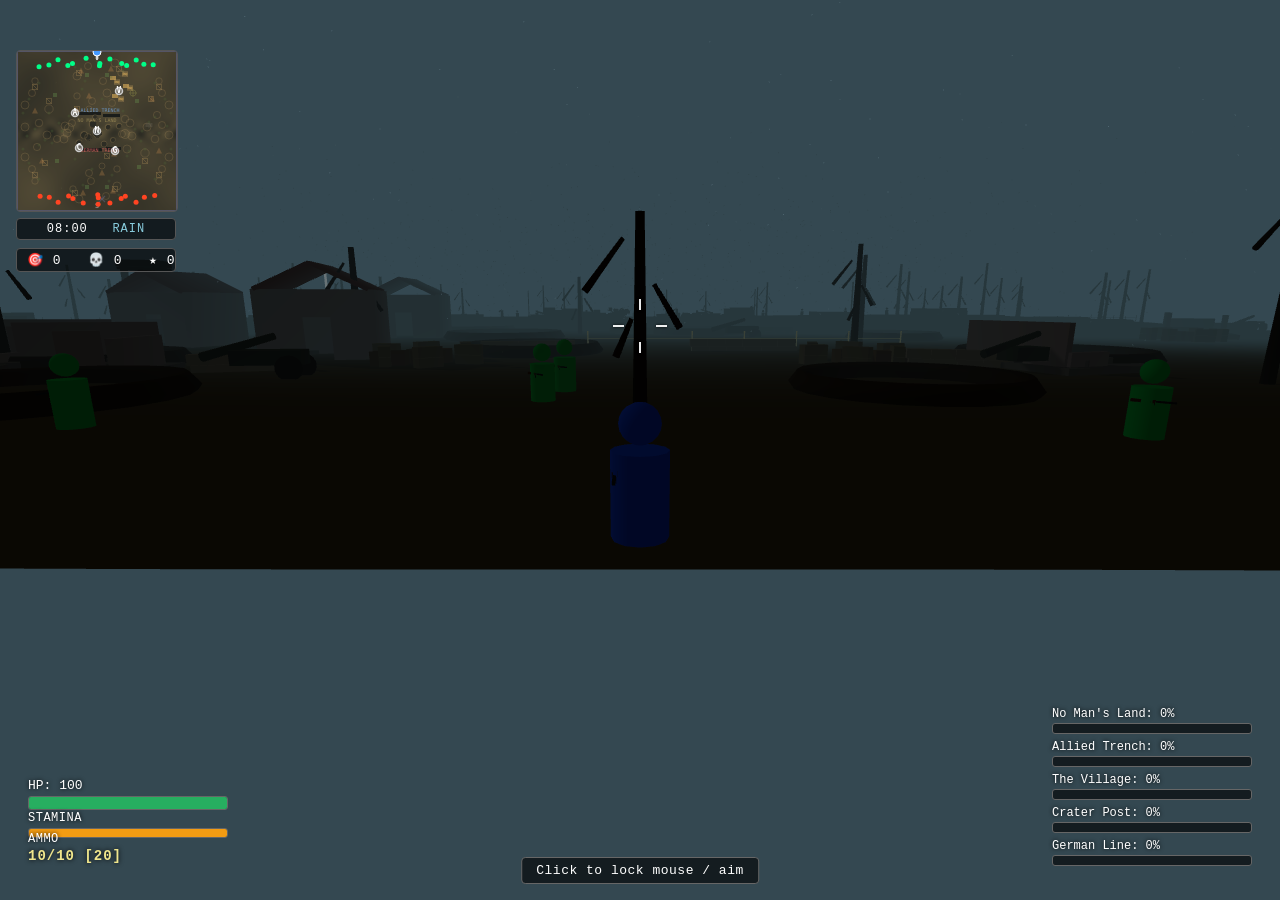
<file: version5/index.html>
<!DOCTYPE html>
<html lang="en">
<head>
  <meta charset="UTF-8">
  <title>WW1 – Passchendaele</title>
  <link rel="stylesheet" href="css/style.css">
</head>
<body>

<div id="hud">
  <div id="hp-wrap">
    <div id="hp-label">HP: 100</div>
    <div id="hp-track"><div id="hp-fill" style="width:100%"></div></div>
  </div>
  <div id="sta-wrap">
    <div id="sta-label">STAMINA</div>
    <div id="sta-track"><div id="sta-fill"></div></div>
  </div>
  <div id="ammo-wrap">
    <div id="ammo-label">AMMO</div>
    <div id="ammo-count">10 / 10</div>
  </div>

  <div id="zones-hud">
    <div class="zrow">
      <div class="zlabel" id="z0-label">No Man's Land: 0%</div>
      <div class="ztrack"><div class="zfill" id="z0-fill"></div></div>
    </div>
    <div class="zrow">
      <div class="zlabel" id="z1-label">Allied Trench: 0%</div>
      <div class="ztrack"><div class="zfill" id="z1-fill"></div></div>
    </div>
    <div class="zrow">
      <div class="zlabel" id="z2-label">The Village: 0%</div>
      <div class="ztrack"><div class="zfill" id="z2-fill"></div></div>
    </div>
    <div class="zrow">
      <div class="zlabel" id="z3-label">Crater Post: 0%</div>
      <div class="ztrack"><div class="zfill" id="z3-fill"></div></div>
    </div>
    <div class="zrow">
      <div class="zlabel" id="z4-label">German Line: 0%</div>
      <div class="ztrack"><div class="zfill" id="z4-fill"></div></div>
    </div>
  </div>

  <div id="kd-hud">🎯 0 &nbsp; 💀 0 &nbsp; ★ 0</div>
  <div id="reticle">
    <div id="r-t"></div>
    <div id="r-b"></div>
    <div id="r-l"></div>
    <div id="r-r"></div>
    <div id="r-d"></div>
  </div>

  <div id="player-respawn">
    <div class="died">YOU DIED</div>
    <div class="timer">Respawning in <span id="pr-count">5</span>s…</div>
  </div>

  <div id="respawn-hud">Enemy reinforcements inbound in: 30s</div>
  <div id="ally-respawn-hud">Ally reinforcements inbound in: 30s</div>
  <div id="daytime-hud"><span id="clock-display">08:00</span> &nbsp; <span id="weather-display">RAIN</span></div>
  <div id="bayonet-hud"></div>
  <div id="artillery-hud"></div>
  <div id="bayonet-fix-hud"></div>
  <div id="mg-prompt">Press E to operate machine gun</div>
  <div id="mg-hud">MG: 30 / 30</div>
  <div id="aim-hint">Click to lock mouse / aim</div>
  <div id="blood-overlay"></div>

  <div id="win-screen">
    <h1>YOU WIN!</h1>
    <p>All zones conquered. The battlefield is yours.</p>
  </div>

  <canvas id="minimap" width="160" height="160"></canvas>
</div>

<script src="three.min.js"></script>
<script type="module" src="js/main.js"></script>
</body>
</html>
</file>
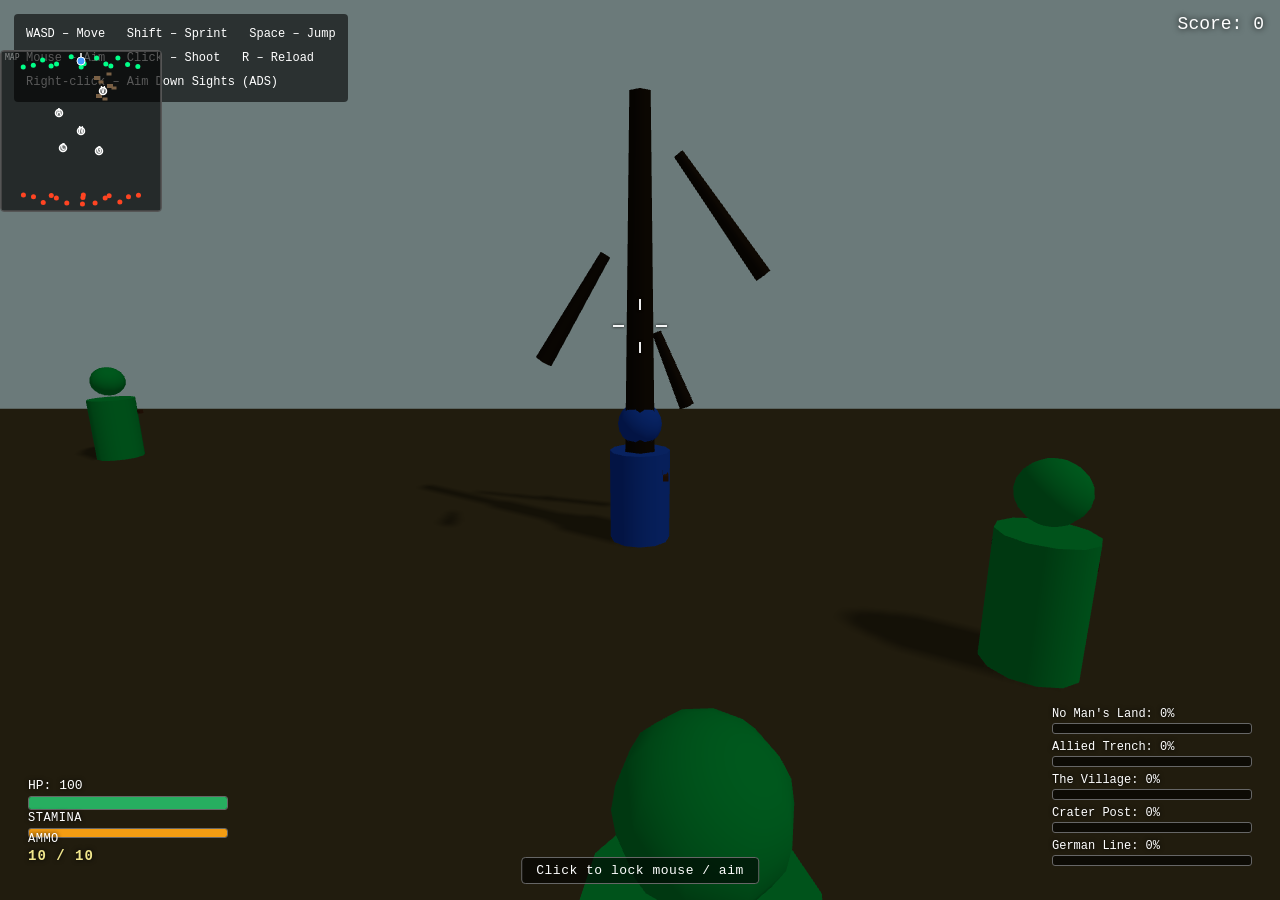
<file: war-game.html>
<!DOCTYPE html>
<html lang="en">
<head>
  <meta charset="UTF-8">
  <title>WW1 – Passchendaele</title>
  <style>
    * { margin:0; padding:0; box-sizing:border-box; }
    body { background:#000; overflow:hidden; font-family:'Courier New',monospace; color:#fff; }
    canvas { position:fixed; top:0; left:0; z-index:1; cursor:crosshair; }

    #hud { position:fixed; top:0; left:0; width:100%; height:100%; pointer-events:none; z-index:10; }

    /* ── HP ── */
    #hp-wrap  { position:absolute; bottom:90px; left:28px; }
    #hp-label { font-size:13px; margin-bottom:3px; text-shadow:0 0 4px #000; }
    #hp-track { width:200px; height:14px; background:rgba(0,0,0,.6); border:1px solid #666; border-radius:3px; overflow:hidden; }
    #hp-fill  { height:100%; background:#27ae60; transition:width .15s, background .3s; }

    /* ── Stamina ── */
    #sta-wrap  { position:absolute; bottom:62px; left:28px; }
    #sta-label { font-size:12px; margin-bottom:3px; letter-spacing:.5px; text-shadow:0 0 4px #000; }
    #sta-track { width:200px; height:10px; background:rgba(0,0,0,.6); border:1px solid #666; border-radius:3px; overflow:hidden; }
    #sta-fill  { height:100%; width:100%; background:#f39c12; transition:width .1s, background .25s; }

    /* ── Ammo ── */
    #ammo-wrap  { position:absolute; bottom:36px; left:28px; }
    #ammo-label { font-size:12px; margin-bottom:2px; letter-spacing:.5px; text-shadow:0 0 4px #000; }
    #ammo-count { font-size:14px; font-weight:bold; letter-spacing:1px; text-shadow:0 0 5px #000; color:#f0e68c; }

    /* ── Zone bars (3 stacked, bottom-right) ── */
    #zones-hud { position:absolute; bottom:28px; right:28px; width:200px; }
    .zrow      { margin-bottom:6px; }
    .zlabel    { font-size:12px; margin-bottom:2px; text-shadow:0 0 4px #000; }
    .ztrack    { width:200px; height:11px; background:rgba(0,0,0,.6); border:1px solid #666; border-radius:3px; overflow:hidden; }
    .zfill     { height:100%; width:0; background:#ffffff; transition:width .2s, background .4s; }

    /* ── Score ── */
    #score { position:absolute; top:14px; right:16px; font-size:18px; text-shadow:0 0 6px #000; }

    /* ── Reticle ── */
    #reticle { position:absolute; transform:translate(-50%,-50%); pointer-events:none; }
    #r-t,#r-b { position:absolute; width:2px; background:rgba(255,255,255,.92); box-shadow:0 0 3px rgba(0,0,0,.9); }
    #r-l,#r-r { position:absolute; height:2px; background:rgba(255,255,255,.92); box-shadow:0 0 3px rgba(0,0,0,.9); }
    #r-d { position:absolute; width:3px; height:3px; border-radius:50%; background:rgba(255,255,255,.92);
           top:-1.5px; left:-1.5px; box-shadow:0 0 4px rgba(0,0,0,.9); }

    /* ── Controls info ── */
    #info { position:absolute; top:14px; left:14px; font-size:12px; line-height:2;
            background:rgba(0,0,0,.6); padding:8px 12px; border-radius:4px; }

    /* ── Respawn countdown ── */
    #respawn-hud {
      display:none; position:absolute; top:16px; left:50%; transform:translateX(-50%);
      background:rgba(180,0,0,.8); padding:6px 20px; border-radius:6px;
      font-size:14px; letter-spacing:.5px; border:1px solid #f55;
    }
    #ally-respawn-hud {
      display:none; position:absolute; top:48px; left:50%; transform:translateX(-50%);
      background:rgba(0,140,60,.85); padding:6px 20px; border-radius:6px;
      font-size:14px; letter-spacing:.5px; border:1px solid #4f4;
    }

    /* ── Player death / respawn overlay ── */
    #player-respawn {
      display:none; position:absolute; top:50%; left:50%;
      transform:translate(-50%,-50%);
      text-align:center; pointer-events:none;
    }
    #player-respawn .died  { font-size:38px; color:#e74c3c; text-shadow:0 0 16px #e74c3c; margin-bottom:10px; }
    #player-respawn .timer { font-size:22px; color:#fff; }

    /* ── Aim hint ── */
    #aim-hint {
      position:absolute; bottom:16px; left:50%; transform:translateX(-50%);
      font-size:13px; background:rgba(0,0,0,.6); padding:5px 14px;
      border-radius:4px; border:1px solid #666; letter-spacing:.5px;
    }

    /* ── Hit flinch ── */
    @keyframes screen-flinch {
      0%   { transform: translate(0,0) rotate(0deg); }
      18%  { transform: translate(-7px, 5px) rotate(-0.6deg); }
      38%  { transform: translate(5px, -4px) rotate(0.5deg); }
      58%  { transform: translate(-3px, 2px) rotate(-0.25deg); }
      78%  { transform: translate(2px, -1px) rotate(0.1deg); }
      100% { transform: translate(0,0) rotate(0deg); }
    }
    body.flinching { animation: screen-flinch 0.22s ease-out forwards; }

    /* ── Blood overlay ── */
    #blood-overlay {
      position: fixed; inset: 0; pointer-events: none; z-index: 25; opacity: 0;
      background:
        radial-gradient(ellipse at top    left,  rgba(100,0,0,0.85) 0%, transparent 45%),
        radial-gradient(ellipse at top    right, rgba(100,0,0,0.85) 0%, transparent 45%),
        radial-gradient(ellipse at bottom left,  rgba(100,0,0,0.85) 0%, transparent 45%),
        radial-gradient(ellipse at bottom right, rgba(100,0,0,0.85) 0%, transparent 45%),
        radial-gradient(ellipse at center, transparent 50%, rgba(80,0,0,0.70) 100%);
    }

    /* ── Win screen ── */
    #win-screen {
      display:none; position:absolute; inset:0;
      background:rgba(0,0,0,.75);
      flex-direction:column; align-items:center; justify-content:center;
      gap:12px;
    }
    #win-screen h1 { font-size:52px; color:#ffd700; text-shadow:0 0 24px #ffd700; }
    #win-screen p  { font-size:22px; color:#fff; }

    /* ── Minimap ── */
    #minimap {
      position:absolute; top:50px; right:16px;
      border:1px solid #555; border-radius:4px;
      image-rendering:pixelated;
    }

    /* ── Enemy HP bars ── */
    .ehp-wrap {
      position:fixed; width:52px; height:5px;
      background:rgba(0,0,0,.65); border:1px solid #555; border-radius:2px;
      transform:translateX(-50%); pointer-events:none; z-index:15; display:none;
    }
    .ehp-fill { height:100%; background:#cc2200; border-radius:2px; transition:width .08s; }
  </style>
</head>
<body>

<div id="hud">
  <div id="hp-wrap">
    <div id="hp-label">HP: 100</div>
    <div id="hp-track"><div id="hp-fill" style="width:100%"></div></div>
  </div>
  <div id="sta-wrap">
    <div id="sta-label">STAMINA</div>
    <div id="sta-track"><div id="sta-fill"></div></div>
  </div>
  <div id="ammo-wrap">
    <div id="ammo-label">AMMO</div>
    <div id="ammo-count">10 / 10</div>
  </div>

  <div id="zones-hud">
    <div class="zrow">
      <div class="zlabel" id="z0-label">No Man's Land: 0%</div>
      <div class="ztrack"><div class="zfill" id="z0-fill"></div></div>
    </div>
    <div class="zrow">
      <div class="zlabel" id="z1-label">Allied Trench: 0%</div>
      <div class="ztrack"><div class="zfill" id="z1-fill"></div></div>
    </div>
    <div class="zrow">
      <div class="zlabel" id="z2-label">The Village: 0%</div>
      <div class="ztrack"><div class="zfill" id="z2-fill"></div></div>
    </div>
    <div class="zrow">
      <div class="zlabel" id="z3-label">Crater Post: 0%</div>
      <div class="ztrack"><div class="zfill" id="z3-fill"></div></div>
    </div>
    <div class="zrow">
      <div class="zlabel" id="z4-label">German Line: 0%</div>
      <div class="ztrack"><div class="zfill" id="z4-fill"></div></div>
    </div>
  </div>

  <div id="score">Score: 0</div>
  <div id="reticle">
    <div id="r-t"></div>
    <div id="r-b"></div>
    <div id="r-l"></div>
    <div id="r-r"></div>
    <div id="r-d"></div>
  </div>

  <div id="info">
    WASD – Move &nbsp; Shift – Sprint &nbsp; Space – Jump<br>
    Mouse – Aim &nbsp; Click – Shoot &nbsp; R – Reload<br>
    Right-click – Aim Down Sights (ADS)
  </div>

  <div id="player-respawn">
    <div class="died">YOU DIED</div>
    <div class="timer">Respawning in <span id="pr-count">5</span>s…</div>
  </div>

  <div id="respawn-hud">Enemy reinforcements inbound in: 30s</div>
  <div id="ally-respawn-hud">Ally reinforcements inbound in: 30s</div>
  <div id="aim-hint">Click to lock mouse / aim</div>
  <div id="blood-overlay"></div>

  <div id="win-screen">
    <h1>YOU WIN!</h1>
    <p>All zones conquered. The battlefield is yours.</p>
  </div>

  <canvas id="minimap" width="160" height="160"></canvas>
</div>

<!-- Three.js from local file — no internet needed -->
<script src="three.min.js"></script>
<script>
'use strict';

// ═══════════════════════════════════════════════
//  RENDERER + SCENE + CAMERA
// ═══════════════════════════════════════════════

const renderer = new THREE.WebGLRenderer({ antialias:true });
renderer.setSize(window.innerWidth, window.innerHeight);
renderer.setPixelRatio(Math.min(window.devicePixelRatio, 2));
renderer.shadowMap.enabled = true;
renderer.shadowMap.type = THREE.PCFSoftShadowMap;
document.body.appendChild(renderer.domElement);

const scene  = new THREE.Scene();
scene.background = new THREE.Color(0x6b7a7a);
scene.fog = new THREE.Fog(0x6b7a7a, 28, 105);

const camera = new THREE.PerspectiveCamera(70, window.innerWidth / window.innerHeight, 0.1, 200);
const clock  = new THREE.Clock();

window.addEventListener('resize', () => {
  renderer.setSize(window.innerWidth, window.innerHeight);
  camera.aspect = window.innerWidth / window.innerHeight;
  camera.updateProjectionMatrix();
});

// ═══════════════════════════════════════════════
//  LIGHTING
// ═══════════════════════════════════════════════

scene.add(new THREE.AmbientLight(0xaabbcc, 0.5));
const sun = new THREE.DirectionalLight(0xbbc8c8, 0.65);
sun.position.set(30, 45, 20);
sun.castShadow = true;
sun.shadow.mapSize.set(2048, 2048);
Object.assign(sun.shadow.camera, { near:1, far:140, left:-60, right:60, top:60, bottom:-60 });
scene.add(sun);

// ═══════════════════════════════════════════════
//  WORLD
// ═══════════════════════════════════════════════

const ground = new THREE.Mesh(
  new THREE.PlaneGeometry(160, 160),
  new THREE.MeshLambertMaterial({ color:0x5c4a2a })
);
ground.rotation.x = -Math.PI / 2;
ground.receiveShadow = true;
scene.add(ground);

// ─── Solid-box collision system ─────────────────────────────────────
const SOLID_BOXES = [];
// Register a box that lives inside a group at local offset (lx,lz)
// with half-extents (hw, hd), where the group is at world (gx,gz) rotated ry.
// Stores both AABB (for player collision) and OBB data (for accurate bullet collision).
function regBox(gx, gz, ry, lx, lz, hw, hd, topY=99) {
  const cos = Math.cos(ry), sin = Math.sin(ry);
  const wcx = gx + lx*cos - lz*sin;
  const wcz = gz + lx*sin + lz*cos;
  const abx = Math.abs(hw*cos) + Math.abs(hd*sin);
  const abz = Math.abs(hw*sin) + Math.abs(hd*cos);
  SOLID_BOXES.push({ minX:wcx-abx, maxX:wcx+abx, minZ:wcz-abz, maxZ:wcz+abz, topY,
                     cx:wcx, cz:wcz, hw, hd, cos, sin });
}
// Player can auto-step over anything shorter than STEP_H above their current Y.
const STEP_H = 0.7;
function resolvePlayerCollision(pos) {
  const R = 0.44;
  for (let iter = 0; iter < 3; iter++) {
    for (const b of SOLID_BOXES) {
      if (pos.y + STEP_H >= b.topY) continue; // player can step over this
      const cx = Math.max(b.minX, Math.min(pos.x, b.maxX));
      const cz = Math.max(b.minZ, Math.min(pos.z, b.maxZ));
      const dx = pos.x - cx, dz = pos.z - cz;
      const d2 = dx*dx + dz*dz;
      if (d2 < R*R) {
        const d = Math.sqrt(d2) || 0.001;
        pos.x = cx + (dx/d)*R;
        pos.z = cz + (dz/d)*R;
      }
    }
  }
}

// ─── Barbed-wire zones (slow + damage) ──────────────────────────────
const WIRE_ZONES = [];
function regWire(gx, gz, ry, len) {
  const cos = Math.cos(ry), sin = Math.sin(ry);
  const hw = len/2 + 0.2, hd = 0.55;
  const abx = Math.abs(hw*cos) + Math.abs(hd*sin);
  const abz = Math.abs(hw*sin) + Math.abs(hd*cos);
  WIRE_ZONES.push({ minX:gx-abx, maxX:gx+abx, minZ:gz-abz, maxZ:gz+abz });
}
function inWire(pos) {
  for (const w of WIRE_ZONES)
    if (pos.x>w.minX && pos.x<w.maxX && pos.z>w.minZ && pos.z<w.maxZ) return true;
  return false;
}

// ═══════════════════════════════════════════════
//  WW1 PROPS
// ═══════════════════════════════════════════════

function addCrater(x, z, r=4) {
  const inner = new THREE.Mesh(new THREE.CircleGeometry(r, 20),
    new THREE.MeshLambertMaterial({ color:0x2a1a08 }));
  inner.rotation.x = -Math.PI/2; inner.position.set(x, 0.02, z); scene.add(inner);
  const rim = new THREE.Mesh(new THREE.TorusGeometry(r, 0.45, 5, 22),
    new THREE.MeshLambertMaterial({ color:0x3d2a12 }));
  rim.rotation.x = -Math.PI/2; rim.position.set(x, 0.25, z); scene.add(rim);
}

function addDeadTree(x, z, h=6) {
  const mat = new THREE.MeshLambertMaterial({ color:0x2d1f0e });
  const trunk = new THREE.Mesh(new THREE.CylinderGeometry(0.13, 0.22, h, 6), mat);
  trunk.position.set(x, h/2, z); trunk.castShadow = true; scene.add(trunk);
  [[0.9, h*0.75, 0, 1.6, 0.65], [-0.7, h*0.55, 0.5, 1.3, -0.55], [0.4, h*0.4, -0.6, 1.0, 0.4]].forEach(([bx,by,bz,bl,rz]) => {
    const b = new THREE.Mesh(new THREE.CylinderGeometry(0.06, 0.10, bl, 5), mat);
    b.position.set(x+bx, by, z+bz); b.rotation.z = rz; b.castShadow = true; scene.add(b);
  });
  regBox(x, z, 0, 0, 0, 0.28, 0.28, h);
}

// Shell-blasted stump — for No Man's Land
function addBrokenTree(x, z, h=2.0) {
  const mat = new THREE.MeshLambertMaterial({ color:0x2a1c0c });
  const trunk = new THREE.Mesh(new THREE.CylinderGeometry(0.17, 0.28, h, 6), mat);
  trunk.position.set(x, h/2, z); trunk.castShadow = true; scene.add(trunk);
  // One splintered stub at the break point
  const stub = new THREE.Mesh(new THREE.CylinderGeometry(0.04, 0.11, 0.5, 5), mat);
  stub.position.set(x+0.22, h-0.05, z+0.1); stub.rotation.z = 0.85; stub.castShadow = true; scene.add(stub);
  regBox(x, z, 0, 0, 0, 0.35, 0.35, h);
}

function addBarbedWire(x, z, len=8, ry=0) {
  const mat = new THREE.MeshBasicMaterial({ color:0x4a4a33 });
  const g = new THREE.Group();
  const np = Math.max(2, Math.floor(len/3)+1);
  for (let i=0; i<np; i++) {
    const post = new THREE.Mesh(new THREE.CylinderGeometry(0.04, 0.04, 1.3, 4), mat);
    post.position.set(i*(len/(np-1)) - len/2, 0.65, 0); g.add(post);
  }
  [-0.1, 0.1].forEach(dz => {
    const wire = new THREE.Mesh(new THREE.BoxGeometry(len, 0.02, 0.02), mat);
    wire.position.set(0, 0.9, dz); g.add(wire);
  });
  g.position.set(x, 0, z); g.rotation.y = ry; scene.add(g);
  regWire(x, z, ry, len);
}

function addSandbags(x, z, len=4, ry=0) {
  const mat = new THREE.MeshLambertMaterial({ color:0x8b7355 });
  const g = new THREE.Group();
  for (let i=0; i<len; i++) {
    const px = i - len/2 + 0.5;
    const b1 = new THREE.Mesh(new THREE.BoxGeometry(1.05, 0.42, 0.52), mat);
    b1.position.set(px, 0.22, 0); b1.castShadow = true; g.add(b1);
    const b2 = new THREE.Mesh(new THREE.BoxGeometry(1.05, 0.42, 0.52), mat);
    b2.position.set(px + 0.1, 0.65, 0); b2.castShadow = true; g.add(b2);
  }
  g.position.set(x, 0, z); g.rotation.y = ry; scene.add(g);
  regBox(x, z, ry, 0, 0, len*0.525+0.1, 0.38, 0.87);
}

function addRuinedWall(x, z, w=5, h=3, ry=0) {
  const mat = new THREE.MeshLambertMaterial({ color:0x7a6a5a });
  const g = new THREE.Group();
  const wall = new THREE.Mesh(new THREE.BoxGeometry(w, h, 0.5), mat);
  wall.position.y = h/2; wall.castShadow = wall.receiveShadow = true; g.add(wall);
  const rubble = new THREE.Mesh(new THREE.BoxGeometry(w+1.2, 0.35, 1.4), mat);
  rubble.position.y = 0.18; rubble.receiveShadow = true; g.add(rubble);
  g.position.set(x, 0, z); g.rotation.y = ry; scene.add(g);
}

function addArtillery(x, z, ry=0) {
  const mat = new THREE.MeshLambertMaterial({ color:0x3d3d2a });
  const wm  = new THREE.MeshLambertMaterial({ color:0x2a1a0a });
  const g = new THREE.Group();
  const body = new THREE.Mesh(new THREE.BoxGeometry(2.5, 0.55, 1.0), mat);
  body.position.y = 0.85; body.castShadow = true; g.add(body);
  const barrel = new THREE.Mesh(new THREE.CylinderGeometry(0.13, 0.18, 2.8, 8), mat);
  barrel.rotation.z = Math.PI/2 - 0.28; barrel.position.set(1.1, 1.25, 0); g.add(barrel);
  [-0.65, 0.65].forEach(wz => {
    const wh = new THREE.Mesh(new THREE.CylinderGeometry(0.48, 0.48, 0.18, 14), wm);
    wh.rotation.x = Math.PI/2; wh.position.set(-0.9, 0.48, wz); g.add(wh);
  });
  g.position.set(x, 0, z); g.rotation.y = ry; scene.add(g);
  regBox(x, z, ry, 0.5, 0, 2.0, 0.85, 1.4);
}

function addCrate(x, z) {
  const c = new THREE.Mesh(new THREE.BoxGeometry(0.75, 0.75, 0.75),
    new THREE.MeshLambertMaterial({ color:0x6b4c2a }));
  c.position.set(x, 0.38, z); c.castShadow = c.receiveShadow = true; scene.add(c);
}

function addTrench(x, z, len, ry=0) {
  const g = new THREE.Group();
  // Dark trench floor
  const floor = new THREE.Mesh(new THREE.PlaneGeometry(len, 2.8),
    new THREE.MeshLambertMaterial({ color:0x1e1208 }));
  floor.rotation.x = -Math.PI/2; floor.position.y = 0.02; g.add(floor);
  // Dirt side walls — visible when you descend inside
  const dm = new THREE.MeshLambertMaterial({ color:0x3d2a12 });
  [-1.3, 1.3].forEach(dz => {
    const dw = new THREE.Mesh(new THREE.BoxGeometry(len, 1.5, 0.22), dm);
    dw.position.set(0, -0.55, dz); dw.receiveShadow = true; g.add(dw);
  });
  // Sandbag walls on top lip
  const bm = new THREE.MeshLambertMaterial({ color:0x7a6444 });
  const nb = Math.floor(len / 1.15);
  for (let i=0; i<nb; i++) {
    const bx = i*1.15 - len/2 + 0.58;
    [-1.55, 1.55].forEach(bz => {
      const bag = new THREE.Mesh(new THREE.BoxGeometry(1.1, 0.65, 0.48), bm);
      bag.position.set(bx, 0.33, bz); bag.castShadow = true; g.add(bag);
    });
  }
  g.position.set(x, 0, z); g.rotation.y = ry; scene.add(g);
}

function addHouse(x, z, ry=0) {
  const wm = new THREE.MeshLambertMaterial({ color:0x9a8070 });
  const rm = new THREE.MeshLambertMaterial({ color:0x7a4030 });
  const g = new THREE.Group();
  const W=5, D=4, H=3.5, T=0.3, DW=1.3, DH=2.2, RH=1.2;
  // Side walls
  [[-W/2, D], [W/2, D]].forEach(([wx, depth]) => {
    const sw = new THREE.Mesh(new THREE.BoxGeometry(T, H, depth+T*2), wm);
    sw.position.set(wx, H/2, 0); sw.castShadow = sw.receiveShadow = true; g.add(sw);
  });
  // Back wall (full)
  const bk = new THREE.Mesh(new THREE.BoxGeometry(W, H, T), wm);
  bk.position.set(0, H/2, D/2); bk.castShadow = bk.receiveShadow = true; g.add(bk);
  // Front wall — left panel beside door
  const fw = (W-DW)/2;
  const fl = new THREE.Mesh(new THREE.BoxGeometry(fw, H, T), wm);
  fl.position.set(-DW/2-fw/2, H/2, -D/2); fl.castShadow = true; g.add(fl);
  // Front wall — right panel beside door
  const fr = new THREE.Mesh(new THREE.BoxGeometry(fw, H, T), wm);
  fr.position.set(DW/2+fw/2, H/2, -D/2); fr.castShadow = true; g.add(fr);
  // Front wall — lintel above door
  const fa = new THREE.Mesh(new THREE.BoxGeometry(DW, H-DH, T), wm);
  fa.position.set(0, DH+(H-DH)/2, -D/2); fa.castShadow = true; g.add(fa);
  // Pitched roof
  const rSlope = Math.atan2(RH, W/2);
  const rLen   = Math.sqrt((W/2)**2 + RH**2);
  [-1, 1].forEach(side => {
    const rp = new THREE.Mesh(new THREE.BoxGeometry(rLen, 0.18, D+0.9), rm);
    rp.rotation.z = side * -rSlope;
    rp.position.set(side * W/4, H+RH/2, 0);
    rp.castShadow = true; g.add(rp);
  });
  g.position.set(x, 0, z); g.rotation.y = ry; scene.add(g);
  // Collision: each wall panel so the door gap (DW wide) stays open
  regBox(x, z, ry, -W/2,           0,      0.25,      D/2+T+0.05, H); // left side wall
  regBox(x, z, ry,  W/2,           0,      0.25,      D/2+T+0.05, H); // right side wall
  regBox(x, z, ry,  0,             D/2,    W/2+0.05,  0.25,       H); // back wall
  regBox(x, z, ry, -DW/2-fw/2,    -D/2,   fw/2,      0.25,       H); // front left panel
  regBox(x, z, ry,  DW/2+fw/2,    -D/2,   fw/2,      0.25,       H); // front right panel
}

function addRuinedHouse(x, z, ry=0) {
  const wm = new THREE.MeshLambertMaterial({ color:0x8a7060 });
  const rm = new THREE.MeshLambertMaterial({ color:0x6a5a4a });
  const g = new THREE.Group();
  const W=5, D=4, T=0.3, H=2.1;
  // Back wall — most intact
  const bk = new THREE.Mesh(new THREE.BoxGeometry(W, H, T), wm);
  bk.position.set(0, H/2, D/2); bk.castShadow = bk.receiveShadow = true; g.add(bk);
  // Left wall — crumbling
  const lh = H * 0.75;
  const lw = new THREE.Mesh(new THREE.BoxGeometry(T, lh, D*0.85), wm);
  lw.position.set(-W/2, lh/2, D*0.075); lw.castShadow = true; g.add(lw);
  // Right wall — just a stump
  const rh = H * 0.45;
  const rw = new THREE.Mesh(new THREE.BoxGeometry(T, rh, D*0.5), wm);
  rw.position.set(W/2, rh/2, D*0.25); rw.castShadow = true; g.add(rw);
  // Front corner only
  const fc = new THREE.Mesh(new THREE.BoxGeometry(1.3, H*0.9, T), wm);
  fc.position.set(-W/2+0.65, H*0.9/2, -D/2); g.add(fc);
  // Rubble base
  const rb = new THREE.Mesh(new THREE.BoxGeometry(W+1.2, 0.38, D+1.2), rm);
  rb.position.y = 0.19; rb.receiveShadow = true; g.add(rb);
  // Scattered chunks
  [[1.5,0.5,-1],[-1.2,0.55,1.5],[2.2,0.48,0.8],[-2.0,0.50,-0.6],[0.4,0.52,1.8]].forEach(([rx,ry2,rz])=>{
    const rc = new THREE.Mesh(new THREE.BoxGeometry(0.5+Math.random()*0.7, 0.3, 0.4+Math.random()*0.5), rm);
    rc.position.set(rx, ry2, rz); rc.rotation.y = Math.random()*Math.PI; g.add(rc);
  });
  g.position.set(x, 0, z); g.rotation.y = ry; scene.add(g);
  // Collision: surviving wall segments only
  regBox(x, z, ry,  0,     D/2,    W/2+0.05, 0.25,  H);         // back wall (full height)
  regBox(x, z, ry, -W/2,   D*0.075, 0.25,   D*0.425, H*0.75); // left wall (crumbling)
  regBox(x, z, ry,  W/2,   D*0.25,  0.25,   D*0.25,  H*0.45); // right stump (short)
  regBox(x, z, ry, -W/2+0.65, -D/2, 0.65,   0.25,    H*0.9);  // front corner
}

function addSupplyDepot(x, z, ry=0) {
  const bm=new THREE.MeshLambertMaterial({color:0x7a6444});
  const cm=new THREE.MeshLambertMaterial({color:0x6b4c2a});
  const g=new THREE.Group();
  for (let i=0;i<6;i++){
    const a=i/6*Math.PI*2;
    [0.28,0.76].forEach(py=>{
      const b=new THREE.Mesh(new THREE.BoxGeometry(1.2,0.46,0.48),bm);
      b.position.set(Math.cos(a)*2.1,py,Math.sin(a)*2.1);
      b.rotation.y=a; b.castShadow=true; g.add(b);
    });
  }
  [[0.5,0.38,0],[-0.5,0.38,0.4],[0,0.38,-0.5]].forEach(([cx,cy,cz])=>{
    const c=new THREE.Mesh(new THREE.BoxGeometry(0.75,0.75,0.75),cm);
    c.position.set(cx,cy,cz); c.castShadow=true; g.add(c);
  });
  g.position.set(x,0,z); g.rotation.y=ry; scene.add(g);
}

function addObsPost(x, z, ry=0) {
  const mat=new THREE.MeshLambertMaterial({color:0x5a3a1a});
  const g=new THREE.Group();
  [[-0.85,-0.85],[0.85,-0.85],[-0.85,0.85],[0.85,0.85]].forEach(([px,pz])=>{
    const s=new THREE.Mesh(new THREE.CylinderGeometry(0.09,0.12,5.5,5),mat);
    s.position.set(px,2.75,pz); s.castShadow=true; g.add(s);
  });
  const fl=new THREE.Mesh(new THREE.BoxGeometry(2.5,0.16,2.5),mat);
  fl.position.y=5.3; fl.castShadow=true; g.add(fl);
  [[0,5.65,1.25],[0,5.65,-1.25]].forEach(([rx,ry2,rz])=>{
    const r=new THREE.Mesh(new THREE.BoxGeometry(2.5,0.45,0.09),mat);
    r.position.set(rx,ry2,rz); g.add(r);
  });
  [[1.25,5.65,0],[-1.25,5.65,0]].forEach(([rx,ry2,rz])=>{
    const r=new THREE.Mesh(new THREE.BoxGeometry(0.09,0.45,2.5),mat);
    r.position.set(rx,ry2,rz); g.add(r);
  });
  const lad=new THREE.Mesh(new THREE.BoxGeometry(0.38,5.5,0.09),mat);
  lad.position.set(1.0,2.75,-0.9); g.add(lad);
  g.position.set(x,0,z); g.rotation.y=ry; scene.add(g);
  regBox(x, z, ry, 0, 0, 1.1, 1.1, 5.5);
}

function addCrashedPlane(x, z, ry=0) {
  const wood = new THREE.MeshLambertMaterial({ color:0x7a5c1e });
  const metal= new THREE.MeshLambertMaterial({ color:0x4a4a38 });
  const char = new THREE.MeshLambertMaterial({ color:0x18180a });
  const g = new THREE.Group();

  // Fuselage — nose pitched into ground, slight roll
  const fuse = new THREE.Mesh(new THREE.BoxGeometry(0.75, 0.75, 4.8), wood);
  fuse.position.set(0, 0.9, 0); fuse.rotation.x = 0.22; fuse.castShadow=true; g.add(fuse);

  // Engine cowling at nose
  const cowl = new THREE.Mesh(new THREE.CylinderGeometry(0.36,0.4,0.65,8), metal);
  cowl.rotation.x = Math.PI/2; cowl.position.set(0, 1.05, -2.3); g.add(cowl);

  // Propeller — one blade surviving, bent down
  const blade = new THREE.Mesh(new THREE.BoxGeometry(0.1, 1.5, 0.05), metal);
  blade.position.set(0, 1.0, -2.65); blade.rotation.z = 0.5; g.add(blade);

  // Upper wing — left panel intact, right panel snapped
  const uwL = new THREE.Mesh(new THREE.BoxGeometry(3.6, 0.09, 1.1), wood);
  uwL.position.set(-2.0, 1.55, 0.1); uwL.rotation.z = -0.06; uwL.castShadow=true; g.add(uwL);
  const uwR = new THREE.Mesh(new THREE.BoxGeometry(1.5, 0.09, 1.1), wood);
  uwR.position.set(1.2, 1.1, 0.1); uwR.rotation.z = 0.55; uwR.castShadow=true; g.add(uwR);

  // Lower wing — left dug into ground, right stub
  const lwL = new THREE.Mesh(new THREE.BoxGeometry(3.0, 0.08, 0.9), wood);
  lwL.position.set(-1.8, 0.12, 0.4); lwL.receiveShadow=true; g.add(lwL);
  const lwR = new THREE.Mesh(new THREE.BoxGeometry(0.9, 0.08, 0.9), wood);
  lwR.position.set(0.8, 0.5, 0.4); lwR.rotation.z = 0.4; g.add(lwR);

  // Wing struts
  [[-0.8],[ 0.8]].forEach(([sx])=>{
    const st = new THREE.Mesh(new THREE.CylinderGeometry(0.03,0.03,1.5,4), wood);
    st.position.set(sx, 0.85, 0.15); st.rotation.z = 0.08; g.add(st);
  });

  // Tail horizontal stabiliser
  const tailH = new THREE.Mesh(new THREE.BoxGeometry(2.2, 0.07, 0.7), wood);
  tailH.position.set(0, 1.3, 2.2); tailH.rotation.x = -0.12; g.add(tailH);
  // Tail fin
  const tailV = new THREE.Mesh(new THREE.BoxGeometry(0.07, 0.75, 0.85), wood);
  tailV.position.set(0, 1.72, 2.25); g.add(tailV);

  // Cockpit rim
  const cock = new THREE.Mesh(new THREE.BoxGeometry(0.48, 0.32, 0.55),
    new THREE.MeshLambertMaterial({ color:0x1a2a1a }));
  cock.position.set(0, 1.28, 0.5); g.add(cock);

  // Scorch mark on ground
  const scorch = new THREE.Mesh(new THREE.CircleGeometry(2.8, 18), char);
  scorch.rotation.x = -Math.PI/2; scorch.position.y = 0.015; g.add(scorch);

  // Scattered debris
  [[-1.8,0.06,1.6],[-2.5,0.06,0.8],[1.2,0.06,2.2],[2.0,0.06,-1.4],[-0.6,0.06,-2.8]].forEach(([dx,dy,dz])=>{
    const d = new THREE.Mesh(new THREE.BoxGeometry(0.25+Math.random()*0.35,0.06,0.15+Math.random()*0.25), wood);
    d.position.set(dx,dy,dz); d.rotation.y = Math.random()*Math.PI; g.add(d);
  });

  // Slight whole-body roll to sell the crash
  g.rotation.set(0, ry, 0.18);
  g.position.set(x, 0, z);
  scene.add(g);
  regBox(x, z, ry, -1.0, 0, 3.0, 2.8, 2.0);
}

function addBlownTank(x, z, ry=0) {
  const hull  = new THREE.MeshLambertMaterial({ color:0x3a3a26 });
  const track = new THREE.MeshLambertMaterial({ color:0x252518 });
  const char  = new THREE.MeshLambertMaterial({ color:0x18180a });
  const rust  = new THREE.MeshLambertMaterial({ color:0x4a3020 });
  const g = new THREE.Group();

  // Main hull
  const body = new THREE.Mesh(new THREE.BoxGeometry(2.8, 0.95, 4.6), hull);
  body.position.y = 0.75; body.castShadow = body.receiveShadow = true; g.add(body);

  // Tracks
  [-1.55, 1.55].forEach(tx => {
    const tk = new THREE.Mesh(new THREE.BoxGeometry(0.42, 0.62, 4.9), track);
    tk.position.set(tx, 0.34, 0); tk.castShadow=true; g.add(tk);
    // Road wheels
    [-1.6,-0.6,0.4,1.4].forEach(tz => {
      const wh = new THREE.Mesh(new THREE.CylinderGeometry(0.26,0.26,0.14,10), track);
      wh.rotation.x = Math.PI/2; wh.position.set(tx, 0.3, tz); g.add(wh);
    });
  });
  // Broken track — one side thrown off
  const tkPiece = new THREE.Mesh(new THREE.BoxGeometry(0.38, 0.18, 1.4), track);
  tkPiece.position.set(-2.2, 0.09, -1.5); tkPiece.rotation.y = 0.45; g.add(tkPiece);

  // Turret — blown off, lying askew
  const turret = new THREE.Mesh(new THREE.BoxGeometry(1.55, 0.65, 1.75), hull);
  turret.position.set(0.6, 1.62, 0.5);
  turret.rotation.set(0.22, 0.5, 0.18); // tumbled sideways
  turret.castShadow=true; g.add(turret);

  // Gun barrel — bent, pointing nowhere useful
  const barrel = new THREE.Mesh(new THREE.CylinderGeometry(0.09,0.11,1.9,6), hull);
  barrel.position.set(0.9, 2.0, -0.6);
  barrel.rotation.set(0.8, 0.3, -0.6);
  g.add(barrel);

  // Hull interior exposed — dark charred box inside
  const interior = new THREE.Mesh(new THREE.BoxGeometry(2.0, 0.5, 3.0), char);
  interior.position.y = 1.3; g.add(interior);

  // Scorch mark
  const scorch = new THREE.Mesh(new THREE.CircleGeometry(3.8, 20), char);
  scorch.rotation.x = -Math.PI/2; scorch.position.y = 0.015; g.add(scorch);

  // Debris
  [[-2.2,0.1,2.5],[-1.4,0.12,-2.8],[2.6,0.1,1.8],[3.0,0.1,-0.8],[1.5,0.12,3.0],[-3.0,0.1,0.5]].forEach(([dx,dy,dz])=>{
    const d = new THREE.Mesh(new THREE.BoxGeometry(0.2+Math.random()*0.5,0.14,0.15+Math.random()*0.4), rust);
    d.position.set(dx,dy,dz); d.rotation.y = Math.random()*Math.PI; g.add(d);
  });

  // Slight tilt — tank was hit and settled
  g.rotation.set(0.08, ry, -0.06);
  g.position.set(x, 0, z);
  scene.add(g);
  regBox(x, z, ry, 0, 0, 2.0, 2.6, 1.7);
}

// ── Allied trenches (south side) ──
addTrench(-8, -18, 24);
addTrench(14, -16, 18);

// ── German trenches (north side) ──
addTrench(-6,  18, 22);
addTrench(16,  17, 16);

// ── Craters across No Man's Land ──
addCrater(  0,   2, 5.0); addCrater( -9,   6, 4.0); addCrater( 11,  -4, 3.5);
addCrater( -4,  -7, 4.5); addCrater( 16,   9, 3.2); addCrater(-13,   4, 4.2);
addCrater(  7,  13, 3.8); addCrater( -2, -14, 3.0); addCrater( 22,  -5, 3.5);
addCrater(-18,  12, 3.8); addCrater(  3,  -20, 2.8);

// ── Broken stumps — No Man's Land (shell-blasted) ──
addBrokenTree( -5,   3, 2.2); addBrokenTree(  9,  -4, 1.8);
addBrokenTree(-16,   7, 2.5); addBrokenTree( 19,   4, 2.0);
addBrokenTree(  2, -10, 2.3);

// ── Barbed wire lines ──
addBarbedWire(-14, -12, 12); addBarbedWire(  2, -12, 10);
addBarbedWire( 15, -11,  9); addBarbedWire(-10,  13, 14);
addBarbedWire(  8,  13, 10); addBarbedWire( -2,   0, 8, 0.4);

// ── Sandbag positions ──
addSandbags( -8, -15, 5);       addSandbags(  5, -14, 4, 0.3);
addSandbags( -6,  16, 6);       addSandbags( 14,  16, 5, -0.2);
addSandbags(-18, -19, 4, 0.1);  addSandbags( 20,  20, 4,  0.2);

// ── Village — tower on outskirts, 3 intact + 4 ruined, scattered ──
addObsPost(36, -38,  0.3);        // tower on the eastern outskirt

addHouse(      18, -35,  0.08);   // north side
addHouse(      29, -45, -0.15);   // center-east
addHouse(      16, -53,  0.22);   // south end

addRuinedHouse(24, -32, -0.10);   // north entrance
addRuinedHouse(33, -43,  0.18);   // east outskirts, near tower
addRuinedHouse(20, -49, -0.22);   // center-south
addRuinedHouse(28, -57,  0.08);   // far south edge

addRuinedHouse(-20, -22, Math.PI * 0.7);   // Allied rear ruins
addRuinedHouse( 10,  25, Math.PI * 0.3);   // German side ruins

// ── Craters — mid-map ──
addCrater(-25,  -8, 3.5); addCrater( 28, -12, 3.8);
addCrater(-30,   2, 4.0); addCrater( 25,   3, 3.5);
addCrater( -8, -22, 3.0); addCrater( 15, -28, 3.5);
// ── Craters — outer sectors ──
addCrater(-32,  -5, 4.0); addCrater(-40,   8, 3.5); addCrater(-28,  15, 4.5);
addCrater( 35,   5, 4.0); addCrater( 42,  -6, 3.5); addCrater( 30,  18, 4.0);
addCrater( -5, -30, 3.5); addCrater( 10, -38, 4.0); addCrater(-20, -35, 3.2);
addCrater(  5,  35, 3.0); addCrater( -8,  42, 3.5); addCrater( 20,  38, 3.2);

// ── Dead trees — outer spread ──
addDeadTree(-28, -15, 7.0); addDeadTree( 26, -20, 5.5);
addDeadTree(-35,   0, 7.0); addDeadTree(-45,  12, 5.5); addDeadTree(-38,  -8, 6.0);
addDeadTree( 38,  -2, 6.5); addDeadTree( 44,  10, 5.0); addDeadTree( 32,  20, 6.0);
addDeadTree(  5, -32, 5.0); addDeadTree(-15, -42, 6.0);
addDeadTree( -5,  38, 5.5); addDeadTree( 15,  44, 6.0);
addDeadTree(-22,  28, 6.5); addDeadTree( 30,  25, 5.5);

// ── Barbed wire — outer sectors ──
addBarbedWire(-35,   5, 12); addBarbedWire(-42,  -3, 10);
addBarbedWire( 38,   8, 12); addBarbedWire( 32,  -8, 10);

// ── Sandbags — outer ──
addSandbags(  0, -30, 5);       addSandbags(-12, -28, 4, 0.4);
addSandbags(  8,  35, 5, -0.2); addSandbags(-10,  40, 4,  0.3);

// ── Artillery batteries ──
addArtillery(-20, -21,  0.5);
addArtillery( 17,  23,  Math.PI + 0.3);
addArtillery( -8, -35,  0.2);
addArtillery(  5,  42,  Math.PI + 0.1);

// ── Ammo crates ──
addCrate( -7, -16); addCrate(-6.2, -15.6);
addCrate( 11,  21); addCrate(11.8,  20.5);
addCrate( 20, -12); addCrate(21.0, -12.4);
addCrate( -2, -31); addCrate(-1.5, -31.5);
addCrate(  7,  36); addCrate( 7.8,  36.3);

// ════════════════════════════════════════════════
//  EXTENDED MAP — fill every sector
// ════════════════════════════════════════════════

// ── No Man's Land — west wing ──
addCrater(-28, -3,4.5); addCrater(-33, 8,4.0); addCrater(-38,-8,3.8);
addCrater(-25, 14,3.5); addCrater(-42, 1,4.2);
addBrokenTree(-30, 5,2.1); addBrokenTree(-35,-10,1.9);
addBarbedWire(-28,-8,10); addBarbedWire(-34,10,12);

// ── No Man's Land — east wing ──
addCrater(28, 3,4.5); addCrater(33,-8,4.0); addCrater(38, 8,3.8);
addCrater(25,-14,3.5); addCrater(42,-1,4.2);
addBrokenTree(30,-5,2.0); addBrokenTree(35,10,2.3);
addBarbedWire(28, 8,10); addBarbedWire(34,-10,12);

// ── Crashed plane — far north (downed behind German lines) ──
addCrashedPlane(5, 68, 1.2);

// ── Blown tank — east side ──
addBlownTank(52, -6, -0.4);

// ── West sector ──
addCrater(-50, 4,4.0); addCrater(-58,-8,3.8); addCrater(-65, 6,3.5);
addCrater(-48,-22,4.2); addCrater(-60,16,3.6); addCrater(-72,-4,4.0);
addDeadTree(-45, 0,8.0); addDeadTree(-52, 9,6.5); addDeadTree(-62,-2,7.0);
addDeadTree(-48,-18,6.0); addDeadTree(-58,14,5.5); addDeadTree(-70, 5,7.5);
addBarbedWire(-45,-14,14); addBarbedWire(-58, 0,12); addBarbedWire(-68,10,10);
addBarbedWire(-44, 22,12);
addRuinedHouse(-48,-30, Math.PI*0.3);
addRuinedHouse(-52, 32, Math.PI*0.8);
addSupplyDepot(-42,-36, 0.5);
addSupplyDepot(-40, 30,-0.3);
addSandbags(-48, -8, 5); addSandbags(-60, 4, 4, 0.4);
addArtillery(-62,-20, 0.3); addArtillery(-55, 30, Math.PI+0.2);
addCrate(-43,-37); addCrate(-42.4,-36.4);

// ── East sector ──
addCrater(50,-4,4.0); addCrater(58, 8,3.8); addCrater(65,-6,3.5);
addCrater(48, 22,4.2); addCrater(60,-16,3.6); addCrater(72, 4,4.0);
addDeadTree(45, 0,8.0); addDeadTree(52,-9,6.5); addDeadTree(62, 2,7.0);
addDeadTree(48, 18,6.0); addDeadTree(58,-14,5.5); addDeadTree(70,-5,7.5);
addBarbedWire(45, 14,14); addBarbedWire(58, 0,12); addBarbedWire(68,-10,10);
addBarbedWire(44,-22,12);
addRuinedHouse(48, 30, Math.PI*0.5);
addRuinedHouse(54,-32, Math.PI*0.2);
addSupplyDepot(42, 36,-0.4);
addSupplyDepot(40,-30, 0.6);
addSandbags(48, 8, 5,-0.3); addSandbags(60,-4, 4, 0.2);
addArtillery(62, 20, Math.PI+0.3); addArtillery(55,-32, 0.1);
addCrate(43,37); addCrate(43.6,37.5);

// ── Allied command — far south ──
addSupplyDepot(-10,-56, 0.3); addSupplyDepot(10,-56,-0.2);
addArtillery(-16,-60, 0.3);   addArtillery(14,-62, 0.1);
addBarbedWire( -6,-49,18);
addCrater(  6,-50,3.5); addCrater(-20,-55,4.0); addCrater(24,-58,3.2);
addCrater( -9,-65,3.5); addCrater( 18,-68,4.0);
addDeadTree(-12,-50,6.0); addDeadTree(14,-54,5.5); addDeadTree(-22,-64,7.0);
addDeadTree( 26,-60,6.5); addDeadTree(  0,-70,5.0);
addSandbags( -6,-49,6); addSandbags(  6,-51,5, 0.2);
addSandbags(-14,-58,4,-0.3); addSandbags( 16,-60,4, 0.4);
addRuinedHouse(-18,-58, Math.PI*0.6); addRuinedHouse(22,-62, 0.2);
addCrate(-11,-57); addCrate(-10.3,-56.5); addCrate(-12,-56.2);
addCrate( 11,-57); addCrate( 11.6,-57.5);

// ── German command — far north ──
addSupplyDepot(-10, 56,-0.5); addSupplyDepot(10, 56, 0.4);
addArtillery( 16, 60, Math.PI+0.3); addArtillery(-14, 62, Math.PI+0.1);
addBarbedWire( -6, 49,18);
addCrater( -6, 50,3.5); addCrater( 20, 55,4.0); addCrater(-24, 58,3.2);
addCrater(  9, 65,3.5); addCrater(-18, 68,4.0);
addDeadTree( 12, 50,6.0); addDeadTree(-14, 54,5.5); addDeadTree( 22, 64,7.0);
addDeadTree(-26, 60,6.5); addDeadTree(  0, 70,5.0);
addSandbags(  6, 49,6,-0.2); addSandbags( -6, 51,5, 0.3);
addSandbags( 14, 58,4, 0.4); addSandbags(-16, 60,4,-0.3);
addRuinedHouse( 18, 58, Math.PI*0.4); addRuinedHouse(-22, 62, Math.PI+0.2);
addCrate( 11, 57); addCrate(10.4, 57.5); addCrate(12, 56.8);
addCrate(-11, 57); addCrate(-11.6, 57.5);

// ── Far corners ──
addCrater(-65,-38,3.5); addCrater(-72,-26,4.0); addCrater(-62,-50,3.2);
addDeadTree(-68,-32,7.5); addDeadTree(-58,-48,6.0); addDeadTree(-74,-18,6.5);
addRuinedHouse(-62,-44, 0.5);

addCrater( 65,-38,3.5); addCrater( 72,-26,4.0); addCrater( 62,-50,3.2);
addDeadTree( 68,-32,7.5); addDeadTree( 58,-48,6.0); addDeadTree( 74,-18,6.5);
addRuinedHouse( 62,-44,-0.3);

addCrater(-65, 38,3.5); addCrater(-72, 26,4.0); addCrater(-62, 50,3.2);
addDeadTree(-68, 32,7.5); addDeadTree(-58, 48,6.0); addDeadTree(-74, 18,6.5);
addRuinedHouse(-62, 44,-0.5);

addCrater( 65, 38,3.5); addCrater( 72, 26,4.0); addCrater( 62, 50,3.2);
addDeadTree( 68, 32,7.5); addDeadTree( 58, 48,6.0); addDeadTree( 74, 18,6.5);
addRuinedHouse( 62, 44, 0.4);

const MAP_LIMIT = 79;

// ═══════════════════════════════════════════════
//  TERRAIN DESCENT — trenches and craters lower floor
// ═══════════════════════════════════════════════

const TRENCH_ZONES = [
  { x: -8, z:-18, len:24, hw:1.3, depth:-1.2 },
  { x: 14, z:-16, len:18, hw:1.3, depth:-1.2 },
  { x: -6, z: 18, len:22, hw:1.3, depth:-1.2 },
  { x: 16, z: 17, len:16, hw:1.3, depth:-1.2 },
];

const CRATER_ZONES = [
  { x:  0, z:  2, r:4.2, depth:-0.85 }, { x: -9, z:  6, r:3.3, depth:-0.70 },
  { x: 11, z: -4, r:2.8, depth:-0.60 }, { x: -4, z: -7, r:3.8, depth:-0.70 },
  { x: 16, z:  9, r:2.6, depth:-0.50 }, { x:-13, z:  4, r:3.5, depth:-0.65 },
  { x:  7, z: 13, r:3.0, depth:-0.60 }, { x: -2, z:-14, r:2.4, depth:-0.50 },
  { x: 22, z: -5, r:2.8, depth:-0.50 }, { x:-18, z: 12, r:3.2, depth:-0.60 },
];

function getGroundLevel(x, z) {
  for (const t of TRENCH_ZONES) {
    if (Math.abs(x - t.x) < t.len/2 && Math.abs(z - t.z) < t.hw) return t.depth;
  }
  for (const c of CRATER_ZONES) {
    const dx = x - c.x, dz = z - c.z;
    if (dx*dx + dz*dz < c.r*c.r) return c.depth;
  }
  return 0;
}

// ═══════════════════════════════════════════════
//  INPUT  — pointer lock (primary) + right-drag (fallback)
// ═══════════════════════════════════════════════

const keys = {};
window.addEventListener('keydown', e => {
  keys[e.code] = true;
  if (['Space','ArrowUp','ArrowDown','ArrowLeft','ArrowRight'].includes(e.code)) e.preventDefault();
  if (e.code === 'KeyR') player.startReload();
});
window.addEventListener('keyup', e => { keys[e.code] = false; });

let yaw=0, pitch=0, mouseLocked=false;
let dragging=false, lastX=0, lastY=0;
let isADS=false, adsProgress=0, reticleKick=0;

const cnv = renderer.domElement;
const aimHint = document.getElementById('aim-hint');

// Click canvas → lock mouse for smooth FPS look
cnv.addEventListener('click', () => {
  if (!mouseLocked) cnv.requestPointerLock();
  else playerShoot();  // also shoot on click when already locked
});

document.addEventListener('pointerlockchange', () => {
  mouseLocked = document.pointerLockElement === cnv;
  aimHint.style.display = mouseLocked ? 'none' : 'block';
});

document.addEventListener('mousemove', e => {
  if (mouseLocked) {
    // Pointer-lock gives delta movement — best for FPS feel
    yaw   -= e.movementX * 0.002;
    pitch -= e.movementY * 0.002;
    pitch  = Math.max(-0.5, Math.min(0.5, pitch));
  } else if (dragging) {
    // Right-click drag fallback — works without pointer lock
    yaw   -= (e.clientX - lastX) * 0.004;
    pitch -= (e.clientY - lastY) * 0.004;
    pitch  = Math.max(-0.5, Math.min(0.5, pitch));
    lastX = e.clientX; lastY = e.clientY;
  }
});

window.addEventListener('mousedown', e => {
  if (e.button === 2) {
    if (mouseLocked) isADS = true;
    else { dragging=true; lastX=e.clientX; lastY=e.clientY; }
  }
  if (e.button === 0 && !mouseLocked) playerShoot();
});
window.addEventListener('mouseup', e => {
  if (e.button === 2) { isADS=false; dragging=false; }
});
window.addEventListener('contextmenu', e => e.preventDefault());

// ═══════════════════════════════════════════════
//  CHARACTER MESH FACTORY
// ═══════════════════════════════════════════════

function makeLeeEnfield() {
  const g = new THREE.Group();
  const wood  = new THREE.MeshLambertMaterial({color:0x5c3317});
  const metal = new THREE.MeshLambertMaterial({color:0x252525});
  // Stock (butt, +Z = toward character's back)
  const stock = new THREE.Mesh(new THREE.BoxGeometry(0.065,0.065,0.35), wood);
  stock.position.z = 0.19; g.add(stock);
  // Receiver/body (wood fore-stock)
  const body = new THREE.Mesh(new THREE.BoxGeometry(0.07,0.07,0.12), wood);
  g.add(body);
  // Barrel — shorter and thicker than GEW98 (-Z = forward)
  const barrel = new THREE.Mesh(new THREE.BoxGeometry(0.04,0.04,0.38), metal);
  barrel.position.z = -0.22; g.add(barrel);
  // Box magazine (distinctive SMLE feature)
  const mag = new THREE.Mesh(new THREE.BoxGeometry(0.05,0.08,0.065), metal);
  mag.position.set(0,-0.07,-0.02); g.add(mag);
  return g;
}

function makeGewehr98() {
  const g = new THREE.Group();
  const wood  = new THREE.MeshLambertMaterial({color:0x4a2808});
  const metal = new THREE.MeshLambertMaterial({color:0x1a1a1a});
  // Stock — longer, elegant
  const stock = new THREE.Mesh(new THREE.BoxGeometry(0.06,0.06,0.44), wood);
  stock.position.z = 0.23; g.add(stock);
  // Receiver
  const body = new THREE.Mesh(new THREE.BoxGeometry(0.065,0.07,0.14), wood);
  g.add(body);
  // Barrel — long and thin (precision sniper)
  const barrel = new THREE.Mesh(new THREE.BoxGeometry(0.028,0.028,0.54), metal);
  barrel.position.z = -0.31; g.add(barrel);
  // Bolt handle sticking out to the right
  const bolt = new THREE.Mesh(new THREE.CylinderGeometry(0.015,0.015,0.09,6), metal);
  bolt.rotation.z = Math.PI/2;
  bolt.position.set(0.07,0.02,0.03); g.add(bolt);
  return g;
}

function makeCapsule(color, weaponType='smle') {
  const mat=new THREE.MeshLambertMaterial({color}), g=new THREE.Group();
  const body=new THREE.Mesh(new THREE.CylinderGeometry(.36,.36,1.1,12),mat);
  body.position.y=.55; body.castShadow=true; g.add(body);
  const head=new THREE.Mesh(new THREE.SphereGeometry(.26,10,10),mat);
  head.position.y=1.42; head.castShadow=true; g.add(head);
  // Attach rifle at right-hand / chest position, barrel pointing forward (-Z)
  const rifle = weaponType==='gew98' ? makeGewehr98() : makeLeeEnfield();
  rifle.position.set(0.30, 0.82, -0.08);
  g.add(rifle);
  return g;
}

// ═══════════════════════════════════════════════
//  SHARED STATE
// ═══════════════════════════════════════════════

const bots    = [];
const bullets = [];

// ═══════════════════════════════════════════════
//  HIT FX — blood overlay + screen flinch
// ═══════════════════════════════════════════════

const elBlood   = document.getElementById('blood-overlay');
let   bloodAlpha = 0, bloodTimer = 0;
const BLOOD_FADE = 3.0;  // seconds to fade after last hit

function triggerHitFX(dmg) {
  // Accumulate blood intensity (80 dmg = full screen), reset fade timer
  bloodAlpha = Math.min(1.0, bloodAlpha + dmg / 80);
  bloodTimer = BLOOD_FADE;
  elBlood.style.opacity = bloodAlpha.toFixed(3);
  // Screen flinch: restart CSS animation
  document.body.classList.remove('flinching');
  void document.body.offsetWidth;           // force reflow so animation restarts
  document.body.classList.add('flinching');
}
document.body.addEventListener('animationend', () => document.body.classList.remove('flinching'));

function tickBlood(dt) {
  if (bloodTimer <= 0) return;
  bloodTimer = Math.max(0, bloodTimer - dt);
  const fade = bloodTimer / BLOOD_FADE;     // 1 → 0 over BLOOD_FADE seconds
  elBlood.style.opacity = (bloodAlpha * fade).toFixed(3);
  if (bloodTimer === 0) bloodAlpha = 0;
}

// ═══════════════════════════════════════════════
//  PLAYER
// ═══════════════════════════════════════════════

const player = (() => {
  const SPAWN_POS = new THREE.Vector3(0, 0, -70);
  const mesh = makeCapsule(0x2255cc, 'smle');
  mesh.position.copy(SPAWN_POS);
  scene.add(mesh);
  let hp=100, alive=true, velY=0, grounded=true, deathTimer=-1, wireDmgTimer=0;
  let stamina=100, staminaDrained=false;
  const WALK=4.5, SPRINT=9.0, JUMP=8, GRAV=22, RESPAWN_SEC=5, mv=new THREE.Vector3();
  const STA_DRAIN=22, STA_REGEN=11, STA_LOCK=28;
  const elStaFill = document.getElementById('sta-fill');
  let ammo=10, reloading=false, reloadTimer=0, shotCd=0;
  const SMLE_MAG=10, SMLE_RELOAD=2.0, SMLE_CD=1.0;
  const elAmmo = document.getElementById('ammo-count');

  const elPR    = document.getElementById('player-respawn');
  const elCount = document.getElementById('pr-count');

  function hit(dmg) {
    if (!alive) return;
    hp = Math.max(0, hp-dmg);
    setHPHUD(hp);
    triggerHitFX(dmg);
    if (hp<=0) die();
  }
  function die() {
    alive=false;
    scene.remove(mesh);
    deathTimer = RESPAWN_SEC;
    elPR.style.display = 'block';
    elCount.textContent = RESPAWN_SEC;
  }
  function respawn() {
    alive=true; hp=100; velY=0; grounded=true; deathTimer=-1;
    mesh.position.copy(SPAWN_POS);
    mesh.position.y = getGroundLevel(SPAWN_POS.x, SPAWN_POS.z);
    scene.add(mesh);
    setHPHUD(100);
    elPR.style.display = 'none';
    showMsg('Respawned!', 1500);
  }
  function update(dt) {
    if (!alive) {
      // Count down and respawn
      if (deathTimer > 0) {
        deathTimer -= dt;
        elCount.textContent = Math.max(1, Math.ceil(deathTimer));
        if (deathTimer <= 0) respawn();
      }
      return;
    }
    mv.set(0,0,0);
    if (keys['KeyW']) mv.z-=1;
    if (keys['KeyS']) mv.z+=1;
    if (keys['KeyA']) mv.x-=1;
    if (keys['KeyD']) mv.x+=1;
    // ── Stamina ──
    const wantSprint = keys['ShiftLeft'] || keys['ShiftRight'];
    const moving = mv.lengthSq() > 0;
    if (wantSprint && moving && !staminaDrained) {
      stamina = Math.max(0, stamina - STA_DRAIN * dt);
      if (stamina === 0) staminaDrained = true;
    } else {
      stamina = Math.min(100, stamina + STA_REGEN * dt);
      if (staminaDrained && stamina >= STA_LOCK) staminaDrained = false;
    }
    elStaFill.style.width = stamina + '%';
    elStaFill.style.background = staminaDrained ? '#e74c3c' : stamina < 30 ? '#e67e22' : '#f39c12';
    // ── Reload / shot cooldown tick ──
    if (shotCd > 0) shotCd = Math.max(0, shotCd - dt);
    if (reloading) {
      reloadTimer -= dt;
      if (reloadTimer <= 0) { reloading=false; ammo=SMLE_MAG; }
    }
    elAmmo.textContent = reloading ? 'RELOADING...' : ammo + ' / ' + SMLE_MAG;
    elAmmo.style.color = reloading ? '#e74c3c' : ammo <= 3 ? '#e67e22' : '#f0e68c';

    // ── Movement ──
    const onWire = inWire(mesh.position);
    if (moving) {
      mv.normalize().applyEuler(new THREE.Euler(0,yaw,0));
      const canSprint = wantSprint && !staminaDrained;
      const spdBase = canSprint ? SPRINT : WALK;
      mesh.position.addScaledVector(mv, spdBase * (onWire ? 0.3 : 1) * dt);
      mesh.rotation.y = Math.atan2(mv.x, mv.z);
    }
    if (onWire) {
      wireDmgTimer -= dt;
      if (wireDmgTimer <= 0) { wireDmgTimer = 0.3; hit(3); }
    } else { wireDmgTimer = 0; }
    if (keys['Space'] && grounded) { velY=JUMP; grounded=false; }
    velY -= GRAV*dt;
    mesh.position.y += velY*dt;
    const gnd = getGroundLevel(mesh.position.x, mesh.position.z);
    if (mesh.position.y <= gnd) { mesh.position.y=gnd; velY=0; grounded=true; }
    resolvePlayerCollision(mesh.position);
    mesh.position.x = Math.max(-MAP_LIMIT, Math.min(MAP_LIMIT, mesh.position.x));
    mesh.position.z = Math.max(-MAP_LIMIT, Math.min(MAP_LIMIT, mesh.position.z));
  }
  function canShoot() { return alive && ammo > 0 && !reloading && shotCd <= 0; }
  function afterShoot() {
    ammo = Math.max(0, ammo-1);
    shotCd = SMLE_CD;
    if (ammo === 0) { reloading=true; reloadTimer=SMLE_RELOAD; }
  }
  function startReload() {
    if (!alive || reloading || ammo===SMLE_MAG) return;
    reloading=true; reloadTimer=SMLE_RELOAD;
  }
  return { mesh, update, hit, canShoot, afterShoot, startReload, get alive(){return alive;} };
})();

function playerShoot() {
  if (!player.canShoot()) return;
  const spread = adsProgress > 0.5 ? 0.012 : 0.065;
  const dir = new THREE.Vector3(
    (Math.random()-.5)*spread,
    (Math.random()-.5)*spread,
    -1
  ).applyEuler(new THREE.Euler(pitch,yaw,0,'YXZ')).normalize();
  const o = player.mesh.position.clone(); o.y+=1.3;
  spawnBullet(o, dir, 'player', 'smle');
  player.afterShoot();
  reticleKick = adsProgress > 0.5 ? 1.5 : 5;
}

// ═══════════════════════════════════════════════
//  BULLETS
// ═══════════════════════════════════════════════

// Per-weapon stats — SMLE close/rapid vs GEW98 long/precise
const WEAPONS = {
  smle:  { speed:32, dmg:22, range:55, hitR:0.65 },
  gew98: { speed:40, dmg:35, range:90, hitR:0.65 },
};
const bGeo = new THREE.SphereGeometry(0.12,6,6);
const bMat = {
  player: new THREE.MeshBasicMaterial({color:0xffee00}),
  ally:   new THREE.MeshBasicMaterial({color:0x00ff88}),
  enemy:  new THREE.MeshBasicMaterial({color:0xff4400}),
};

function spawnBullet(origin, dir, owner, wep='smle') {
  const W = WEAPONS[wep];
  const mesh = new THREE.Mesh(bGeo, bMat[owner]);
  mesh.position.copy(origin).addScaledVector(dir, 1.0);
  scene.add(mesh);
  bullets.push({ mesh, vel:dir.clone().multiplyScalar(W.speed), owner, dist:0, dmg:W.dmg, range:W.range, hitR:W.hitR });
}

// XZ-only distance: bullets fly at y≈1.3 but character origins are at y=0.
// Using 3D distance would mean bullets never register hits.
function xzDist(a, b) {
  const dx=a.x-b.x, dz=a.z-b.z;
  return Math.sqrt(dx*dx + dz*dz);
}

function bulletInWall(pos) {
  for (const box of SOLID_BOXES) {
    if (pos.y >= box.topY) continue;
    // AABB pre-filter — cheap early-out
    if (pos.x < box.minX || pos.x > box.maxX || pos.z < box.minZ || pos.z > box.maxZ) continue;
    // OBB precise test — rotate bullet into box-local space and compare half-extents
    // This prevents rotated walls from creating invisible ghost-wall regions
    const dx =  pos.x - box.cx, dz = pos.z - box.cz;
    const lx =  dx * box.cos + dz * box.sin;
    const lz = -dx * box.sin + dz * box.cos;
    if (Math.abs(lx) <= box.hw && Math.abs(lz) <= box.hd) return true;
  }
  return false;
}

function updateBullets(dt) {
  for (let i=bullets.length-1; i>=0; i--) {
    const b=bullets[i];
    const step=b.vel.clone().multiplyScalar(dt);
    b.mesh.position.add(step);
    b.dist += step.length();
    if (b.dist>b.range || b.mesh.position.y<-1 ||
        Math.abs(b.mesh.position.x)>MAP_LIMIT || Math.abs(b.mesh.position.z)>MAP_LIMIT) { popB(i); continue; }
    if (bulletInWall(b.mesh.position)) { popB(i); continue; }

    if (b.owner==='enemy' && player.alive && xzDist(b.mesh.position, player.mesh.position)<b.hitR) {
      const headY = player.mesh.position.y + 1.42;
      const dmg   = Math.abs(b.mesh.position.y - headY) < 0.32 ? 100 : b.dmg;
      player.hit(dmg); popB(i); continue;
    }
    let hit=false;
    for (let j=bots.length-1; j>=0; j--) {
      const bot=bots[j]; if (!bot.alive) continue;
      const ok = (b.owner!=='enemy' && bot.type==='enemy') || (b.owner==='enemy' && bot.type==='ally');
      if (!ok) continue;
      if (xzDist(b.mesh.position, bot.mesh.position)<b.hitR) {
        const headY   = bot.mesh.position.y + 1.42;
        const isHead  = b.owner!=='enemy' && Math.abs(b.mesh.position.y - headY) < 0.32;
        if (isHead && b.owner==='player') showMsg('HEADSHOT!', 1200);
        bot.hit(isHead ? 100 : b.dmg); popB(i); hit=true; break;
      }
    }
    if (hit) continue;
  }
}
function popB(i) { scene.remove(bullets[i].mesh); bullets.splice(i,1); }

// ═══════════════════════════════════════════════
//  BOT AI — role-based: charger / suppressor / flanker / defender
// ═══════════════════════════════════════════════

const ROLES = {
  charger:    { speed:4.5, chaseR:22, shootR:11, retreatHP:18, cd:1.8 },
  suppressor: { speed:3.0, chaseR:26, shootR:20, retreatHP:45, cd:1.2  },
  flanker:    { speed:4.2, chaseR:20, shootR:14, retreatHP:28, cd:2.0  },
  defender:   { speed:3.6, chaseR:18, shootR:13, retreatHP:38, cd:2.0  },
};

function addBot(type, x, z, patrol=[], role='charger') {
  const mesh = makeCapsule(type==='ally' ? 0x00bb44 : 0xcc2200, type==='enemy' ? 'gew98' : 'smle');
  mesh.position.set(x, 0, z);
  scene.add(mesh);

  const R = ROLES[role] || ROLES.charger;

  // Fixed spread offset — each bot aims for a slightly different spot so they don't clump
  const ang = Math.random()*Math.PI*2;
  const spr = role==='suppressor' ? 7 : role==='charger' ? 3 : 5;
  const offX = Math.cos(ang)*spr, offZ = Math.sin(ang)*spr;

  // Flankers attack from a fixed perpendicular side
  const flankSide = Math.random()>.5 ? 1 : -1;

  let hp=100, alive=true, state=type==='ally'?'follow':'patrol';
  let pidx=0, ft=Math.random()*R.cd, defendPos=null;
  let strafeT=0, strafeDX=1, strafeDZ=0;
  let retreatTimer=0;
  let botSta=80+Math.random()*20, botStaDrained=false;

  let hpEl=null;
  if (type==='enemy') {
    hpEl=document.createElement('div'); hpEl.className='ehp-wrap';
    hpEl.innerHTML='<div class="ehp-fill"></div>';
    document.getElementById('hud').appendChild(hpEl);
  }

  function hit(dmg) {
    if (!alive) return;
    hp=Math.max(0,hp-dmg);
    if (hpEl) hpEl.firstElementChild.style.width=hp+'%';
    if (hp<=R.retreatHP && state!=='retreat') { state='retreat'; retreatTimer=3+Math.random()*2; }
    if (hp<=0) die();
  }
  function die() {
    alive=false; scene.remove(mesh);
    if (hpEl) hpEl.style.display='none';
    if (type==='enemy') { addScore(10); showMsg('+10'); }
  }
  function getTarget() {
    let best=null, bd=Infinity;
    if (type==='ally') {
      // Ally bots attack nearest enemy bot
      bots.forEach(b=>{ if(b.type!=='enemy'||!b.alive) return; const d=mesh.position.distanceTo(b.mesh.position); if(d<bd){bd=d;best=b;} });
    } else {
      // Enemy bots attack nearest ally (player counts as an ally)
      if (player.alive) { bd=mesh.position.distanceTo(player.mesh.position); best=player; }
      bots.forEach(b=>{ if(b.type!=='ally'||!b.alive) return; const d=mesh.position.distanceTo(b.mesh.position); if(d<bd){bd=d;best=b;} });
    }
    return best;
  }
  function step(pos, dt, spd=R.speed) {
    const d=new THREE.Vector3().subVectors(pos,mesh.position); d.y=0;
    const l=d.length(); if(l<0.3) return l;
    d.normalize();
    const effSpd = botStaDrained ? spd*0.55 : spd;
    mesh.position.addScaledVector(d, effSpd*dt);
    mesh.rotation.y=Math.atan2(d.x,d.z); return l;
  }
  function fire(tgt,dt) {
    // GEW98 bolt-action is slower; SMLE fires faster
    const cdMult = type==='enemy' ? 1.4 : 1.0;
    ft-=dt; if(ft>0) return; ft=R.cd*cdMult;
    const wep = type==='enemy' ? 'gew98' : 'smle';
    const o=mesh.position.clone(); o.y+=1.2;
    const a=tgt.mesh.position.clone(); a.y+=1.0;
    const d=new THREE.Vector3().subVectors(a,o).normalize();
    // GEW98 is precision bolt-action (tight spread); SMLE rapid-fires with more spray
    const sp = type==='enemy'
      ? (role==='suppressor' ? 0.20 : 0.55)
      : (role==='suppressor' ? 0.40 : 1.15);
    d.x+=(Math.random()-.5)*sp; d.y+=(Math.random()-.5)*0.4;
    spawnBullet(o, d.normalize(), type, wep);
  }

  // Offset target so bots spread across an area instead of stacking
  function offsetPos(base) {
    return new THREE.Vector3(base.x+offX, base.y, base.z+offZ);
  }
  // Flanker curves around target's side
  function flankPos(base) {
    const toT=new THREE.Vector3().subVectors(base,mesh.position); toT.y=0;
    if(toT.length()<0.1) return base.clone();
    toT.normalize();
    return base.clone().addScaledVector(new THREE.Vector3(-toT.z,0,toT.x), flankSide*9);
  }

  // Find best objective zone for this bot's faction
  function findBestZone() {
    let best=null, bestScore=-Infinity;
    zones.forEach(z => {
      if(type==='enemy' && z.enemyCaptured) return; // already ours
      if(type==='ally'  && z.captured)      return; // already ours
      const d = mesh.position.distanceTo(z.pos);
      // urgency: high when zone is strongly held by opponent
      const urg = type==='enemy' ? (100+z.pct) : (100-z.pct);
      const score = urg*0.5 - d*0.1;
      if(score>bestScore){ bestScore=score; best=z; }
    });
    return best;
  }

  function update(dt) {
    if (!alive) return;
    // Bot stamina: drain while chasing/retreating, regen while holding position
    if (state==='chase' || state==='retreat') {
      botSta = Math.max(0, botSta - 18*dt);
      if (botSta===0) botStaDrained=true;
    } else {
      botSta = Math.min(100, botSta + 9*dt);
      if (botStaDrained && botSta>=30) botStaDrained=false;
    }
    mesh.position.y = getGroundLevel(mesh.position.x, mesh.position.z);
    const tgt=getTarget(), dist=tgt?mesh.position.distanceTo(tgt.mesh.position):Infinity;

    // ── Objective logic (all roles except suppressor) ──
    if (state!=='retreat' && state!=='chase' && state!=='shoot') {
      if (role==='charger' || role==='flanker') {
        // Seek best uncaptured zone if not already in combat range
        if (dist > R.chaseR) {
          const bz = findBestZone();
          if (bz) { defendPos=bz.pos; state='capture'; }
        }
        if (state==='capture' && !findBestZone()) {
          state = type==='ally' ? 'follow' : 'patrol'; defendPos=null;
        }
      } else if (role==='defender') {
        // Enemies defend threatened zones; allies rush toward enemy-held zones
        if (type==='enemy') {
          const t=zones.find(z=>z.underAttack);
          if(t && dist>R.chaseR){ defendPos=t.pos; state='defend'; }
        } else {
          const t=zones.find(z=>z.pct<-20);
          if(t && dist>R.chaseR){ defendPos=t.pos; state='defend'; }
        }
      } else if (role==='suppressor') {
        // Advance to a fire-support position ~20 units behind the nearest zone
        if (state==='patrol' || state==='follow') {
          const bz = findBestZone();
          if (bz) {
            const backOff = type==='enemy' ? 20 : -20;
            const sz = Math.max(-MAP_LIMIT+5, Math.min(MAP_LIMIT-5, bz.pos.z + backOff));
            defendPos = new THREE.Vector3(bz.pos.x + offX*0.5, 0, sz);
            state = 'defend';
          }
        }
      }
    }

    switch(state) {
      case 'retreat': {
        retreatTimer -= dt;
        if (retreatTimer <= 0) {
          state = tgt ? 'chase' : (type==='enemy' ? 'patrol' : 'follow');
          break;
        }
        const th=type==='ally'
          ? bots.find(b=>b.type==='enemy'&&b.alive)
          : (player.alive?player:null);
        if(th){
          const aw=new THREE.Vector3().subVectors(mesh.position,th.mesh.position);
          aw.y=0; aw.normalize();
          mesh.position.addScaledVector(aw, R.speed*1.3*dt);
          mesh.rotation.y=Math.atan2(aw.x,aw.z);
        }
        break;
      }
      case 'defend':
        if(dist<R.chaseR){ state='chase'; defendPos=null; break; }
        // Non-suppressors advance on a visible enemy rather than rooting in place
        if(role!=='suppressor' && tgt && dist<R.chaseR*2.5)
          step(offsetPos(tgt.mesh.position), dt);
        else
          step(offsetPos(defendPos), dt);
        break;

      case 'capture': {
        if(dist<R.shootR){ state='chase'; defendPos=null; break; }
        const dest = role==='flanker' ? flankPos(defendPos) : offsetPos(defendPos);
        step(dest, dt); break;
      }
      case 'patrol':
        if(dist<R.chaseR){ state='chase'; break; }
        // Always march toward the nearest enemy; tiny patrol loop only if map is empty
        if(tgt) step(role==='flanker' ? flankPos(tgt.mesh.position) : offsetPos(tgt.mesh.position), dt);
        else if(patrol.length){
          const wp=new THREE.Vector3(patrol[pidx][0],0,patrol[pidx][1]);
          if(step(wp,dt)<0.5) pidx=(pidx+1)%patrol.length;
        }
        break;

      case 'chase':
        if(!tgt){ state=type==='enemy'?'patrol':'follow'; break; }
        if(dist<R.shootR){ state='shoot'; break; }
        // Don't disengage — only revert to patrol/follow when very far
        if(dist>R.chaseR*2.2){ state=type==='enemy'?'patrol':'follow'; break; }
        step(role==='flanker' ? flankPos(tgt.mesh.position) : offsetPos(tgt.mesh.position), dt);
        break;

      case 'shoot':
        if(!tgt||dist>R.shootR*1.3){ state='chase'; break; }
        { const f=new THREE.Vector3().subVectors(tgt.mesh.position,mesh.position); f.y=0; f.normalize(); mesh.rotation.y=Math.atan2(f.x,f.z); }
        fire(tgt, dt);
        // Suppressors strafe sideways while holding fire
        if (role==='suppressor') {
          strafeT-=dt;
          if(strafeT<=0){
            strafeT=1.5+Math.random()*1.5;
            const a2=Math.random()*Math.PI*2; strafeDX=Math.cos(a2); strafeDZ=Math.sin(a2);
          }
          mesh.position.x+=strafeDX*R.speed*0.45*dt;
          mesh.position.z+=strafeDZ*R.speed*0.45*dt;
        }
        break;

      case 'follow':
        if(tgt&&dist<R.chaseR){ state='chase'; break; }
        if(tgt&&dist<R.shootR){ state='shoot'; break; }
        // Always advance toward the nearest enemy instead of idling near player
        if(tgt) step(role==='flanker' ? flankPos(tgt.mesh.position) : offsetPos(tgt.mesh.position), dt);
        else {
          // No enemies alive — spread loosely around player while waiting for respawn
          const anchor = role==='defender' ? player.mesh.position : offsetPos(player.mesh.position);
          if(mesh.position.distanceTo(anchor)>10) step(anchor, dt);
        }
        break;
    }

    mesh.position.x = Math.max(-MAP_LIMIT, Math.min(MAP_LIMIT, mesh.position.x));
    mesh.position.z = Math.max(-MAP_LIMIT, Math.min(MAP_LIMIT, mesh.position.z));

    if (hpEl) {
      const hp3=mesh.position.clone(); hp3.y+=2.4;
      const s=hp3.project(camera);
      const tooFar=hp3.distanceTo(camera.position)>35;
      if(s.z>=1||tooFar){ hpEl.style.display='none'; }
      else {
        hpEl.style.display='block';
        hpEl.style.left=((s.x*.5+.5)*window.innerWidth)+'px';
        hpEl.style.top =((-s.y*.5+.5)*window.innerHeight)+'px';
        hpEl.firstElementChild.style.background=hp>50?'#cc2200':hp>25?'#ff8800':'#ff2200';
      }
    }
  }
  const bot={mesh,type,role,update,hit,hpEl,get alive(){return alive;}};
  bots.push(bot); return bot;
}

// ── Spawn configs ──────────────────────────────────────────────────
// 15 enemies on the German side (z > 0), 14 allies on Allied side (z < 0)

const ENEMY_SPAWNS = [
  // 5 Chargers — north edge, rush south to capture
  { x:-50, z:70, role:'charger',    patrol:[[-53,67],[-47,67],[-47,73],[-53,73]] },
  { x:-25, z:72, role:'charger',    patrol:[[-28,69],[-22,69],[-22,75],[-28,75]] },
  { x:  0, z:71, role:'charger',    patrol:[[-3,68],[3,68],[3,74],[-3,74]] },
  { x: 25, z:72, role:'charger',    patrol:[[22,69],[28,69],[28,75],[22,75]] },
  { x: 50, z:70, role:'charger',    patrol:[[47,67],[53,67],[53,73],[47,73]] },
  // 5 Suppressors — north edge, hang further back
  { x:-40, z:74, role:'suppressor', patrol:[[-43,71],[-37,71],[-37,77],[-43,77]] },
  { x:-13, z:75, role:'suppressor', patrol:[[-16,72],[-10,72],[-10,78],[-16,78]] },
  { x: 13, z:75, role:'suppressor', patrol:[[10,72],[16,72],[16,78],[10,78]] },
  { x: 40, z:74, role:'suppressor', patrol:[[37,71],[43,71],[43,77],[37,77]] },
  { x:  0, z:76, role:'suppressor', patrol:[[-3,73],[3,73],[3,79],[-3,79]] },
  // 5 Flankers — wide spread along north edge
  { x:-60, z:68, role:'flanker',    patrol:[[-63,65],[-57,65],[-57,71],[-63,71]] },
  { x:-30, z:69, role:'flanker',    patrol:[[-33,66],[-27,66],[-27,72],[-33,72]] },
  { x:  0, z:68, role:'flanker',    patrol:[[-3,65],[3,65],[3,71],[-3,71]] },
  { x: 30, z:69, role:'flanker',    patrol:[[27,66],[33,66],[33,72],[27,72]] },
  { x: 60, z:68, role:'flanker',    patrol:[[57,65],[63,65],[63,71],[57,71]] },
];

const ALLY_SPAWNS = [
  // 5 Chargers — spread across south edge
  { x:-50, z:-70, role:'charger'    },
  { x:-25, z:-72, role:'charger'    },
  { x:  0, z:-71, role:'charger'    },
  { x: 25, z:-72, role:'charger'    },
  { x: 50, z:-70, role:'charger'    },
  // 4 Suppressors — south edge, hang back
  { x:-40, z:-74, role:'suppressor' },
  { x:-13, z:-75, role:'suppressor' },
  { x: 13, z:-75, role:'suppressor' },
  { x: 40, z:-74, role:'suppressor' },
  // 5 Defenders / Flankers — mixed along edge
  { x:-60, z:-68, role:'flanker'    },
  { x:-30, z:-69, role:'defender'   },
  { x:  0, z:-68, role:'defender'   },
  { x: 30, z:-69, role:'defender'   },
  { x: 60, z:-68, role:'flanker'    },
];

// Player is the 15th ally — spawn player at Allied trench
ALLY_SPAWNS.forEach(s => addBot('ally', s.x, s.z, [], s.role));
ENEMY_SPAWNS.forEach(s => addBot('enemy', s.x, s.z, s.patrol, s.role));

// ═══════════════════════════════════════════════
//  ENEMY RESPAWN SYSTEM
//  All enemies dead → 30 s countdown → new wave
// ═══════════════════════════════════════════════

let respawnTimer = -1;  // -1 = inactive
const RESPAWN_DELAY = 30;
const elRespawn = document.getElementById('respawn-hud');

function tickRespawn(dt) {
  const living = bots.filter(b => b.type==='enemy' && b.alive).length;

  if (living > 0) {
    // Enemies still alive — cancel any countdown
    if (respawnTimer >= 0) { respawnTimer=-1; elRespawn.style.display='none'; }
    return;
  }

  // No living enemies
  if (respawnTimer < 0) {
    respawnTimer = RESPAWN_DELAY;   // start countdown
    elRespawn.style.display = 'block';
  }

  respawnTimer -= dt;
  elRespawn.textContent = 'Enemy reinforcements inbound in: ' + Math.ceil(respawnTimer) + 's';

  if (respawnTimer <= 0) {
    respawnTimer = -1;
    elRespawn.style.display = 'none';
    // Remove dead enemy entries from array and clean up their HP bar elements
    for (let i=bots.length-1; i>=0; i--) {
      if (bots[i].type==='enemy') {
        if (bots[i].hpEl) bots[i].hpEl.remove();
        bots.splice(i,1);
      }
    }
    // Spawn a fresh wave
    ENEMY_SPAWNS.forEach(s => addBot('enemy', s.x, s.z, s.patrol, s.role));
    showMsg('Enemy reinforcements inbound!', 2500);
  }
}

let allyRespawnTimer = -1;
const elAllyRespawn = document.getElementById('ally-respawn-hud');

function tickAllyRespawn(dt) {
  const living = bots.filter(b => b.type==='ally' && b.alive).length;

  if (living > 0) {
    if (allyRespawnTimer >= 0) { allyRespawnTimer=-1; elAllyRespawn.style.display='none'; }
    return;
  }

  if (allyRespawnTimer < 0) {
    allyRespawnTimer = RESPAWN_DELAY;
    elAllyRespawn.style.display = 'block';
  }

  allyRespawnTimer -= dt;
  elAllyRespawn.textContent = 'Ally reinforcements inbound in: ' + Math.ceil(allyRespawnTimer) + 's';

  if (allyRespawnTimer <= 0) {
    allyRespawnTimer = -1;
    elAllyRespawn.style.display = 'none';
    for (let i=bots.length-1; i>=0; i--) {
      if (bots[i].type==='ally') bots.splice(i,1);
    }
    ALLY_SPAWNS.forEach(s => addBot('ally', s.x, s.z, [], s.role));
    showMsg('Ally reinforcements inbound!', 2500);
  }
}

// ═══════════════════════════════════════════════
//  CAPTURE ZONES
//  Hold a zone uncontested to capture it (20 s solo, +10% per extra unit).
//  Conquer all 5 → win.
// ═══════════════════════════════════════════════

const ZONE_BASE_TIME  = 20;          // seconds for 1 person to capture
const ZONE_DRAIN_RATE = 100 / 90;    // %/s when nobody is holding

// Zone colours: blue / purple / cyan → all turn gold when captured
const ZONE_DEFS = [
  { x:  0, z:  0, color:0xff6600, label:"No Man's Land" },
  { x:-22, z:-18, color:0x2299ff, label:'Allied Trench' },
  { x: 22, z:-40, color:0x22ffdd, label:'The Village'   },
  { x:-18, z: 17, color:0xaa22ff, label:'Crater Post'   },
  { x: 18, z: 20, color:0xff4455, label:'German Line'   },
];

const zones = [];

// Lerp pct (-100…+100) to a Three.js Color:
// 0 = white, +100 = dark blue (allied), -100 = dark red (enemy)
function pctToThreeColor(pct) {
  const c = new THREE.Color(1, 1, 1);
  if (pct > 0) c.lerp(new THREE.Color(0x1a44b2), pct / 100);
  else if (pct < 0) c.lerp(new THREE.Color(0xb21a1a), -pct / 100);
  return c;
}
// Same idea but returns a CSS hsl string for the HUD bar
function pctToCSSColor(pct) {
  if (pct === 0) return '#ffffff';
  const t = Math.abs(pct) / 100;
  const hue = pct > 0 ? 220 : 0;
  return `hsl(${hue},${(t*70).toFixed(0)}%,${(100-t*65).toFixed(0)}%)`;
}

function makeZone(def, idx) {
  const POS = new THREE.Vector3(def.x, 0, def.z);
  const RAD = 3.5;
  const grp = new THREE.Group();

  // All zones start white — color evolves with capture progress
  const ring = new THREE.Mesh(
    new THREE.CylinderGeometry(RAD, RAD, 0.12, 32),
    new THREE.MeshBasicMaterial({ color:0xffffff, transparent:true, opacity:0.6 })
  );
  grp.add(ring);

  const fill = new THREE.Mesh(
    new THREE.CylinderGeometry(RAD-0.4, RAD-0.4, 1, 32),
    new THREE.MeshBasicMaterial({ color:0xffffff, transparent:true, opacity:0.35 })
  );
  fill.scale.y=0.001; fill.position.y=0.5; grp.add(fill);

  // Tall marker pole so the zone is visible from a distance
  const pole = new THREE.Mesh(
    new THREE.CylinderGeometry(0.08, 0.08, 5, 6),
    new THREE.MeshBasicMaterial({ color:0xffffff })
  );
  pole.position.y=2.5; grp.add(pole);

  grp.position.copy(POS); scene.add(grp);

  const elFill  = document.getElementById('z'+idx+'-fill');
  const elLabel = document.getElementById('z'+idx+'-label');

  // pct: -100 = fully enemy-owned, +100 = fully friendly-owned
  let pct=0, friendlyInside=false, friendlyCaptured=false, enemyCaptured=false;

  function applyLiveColor() {
    const col = pctToThreeColor(pct);
    fill.material.color.copy(col);
    ring.material.color.copy(col);
    pole.material.color.copy(col);
    elFill.style.background = pctToCSSColor(pct);
    elFill.style.width = Math.abs(pct).toFixed(1) + '%';
  }

  return {
    update(dt) {
      // Count how many friendly and enemy units are standing in the zone
      const playerIn  = player.alive && player.mesh.position.distanceTo(POS) < RAD;
      const allyCount = (playerIn ? 1 : 0) +
                        bots.filter(b=>b.type==='ally'&&b.alive&&b.mesh.position.distanceTo(POS)<RAD).length;
      const enemyCount = bots.filter(b=>b.type==='enemy'&&b.alive&&b.mesh.position.distanceTo(POS)<RAD).length;
      const fi = allyCount > 0;
      const ei = enemyCount > 0;
      friendlyInside = fi;
      const contested = fi && ei;

      // Each extra unit beyond the first adds +10% capture speed
      const allyRate  = (100/ZONE_BASE_TIME) * (1 + (allyCount  - 1) * 0.10);
      const enemyRate = (100/ZONE_BASE_TIME) * (1 + (enemyCount - 1) * 0.10);

      if (!friendlyCaptured && !enemyCaptured) {
        if      (fi && !ei) pct = Math.min(100,  pct + allyRate  * dt);
        else if (ei && !fi) pct = Math.max(-100, pct - enemyRate * dt);
        else if (!fi && !ei) {
          if (pct > 0) pct = Math.max(0,    pct - ZONE_DRAIN_RATE*dt);
          else         pct = Math.min(0,    pct + ZONE_DRAIN_RATE*dt);
        }
        // contested → pct frozen, no branch needed

        if (pct >= 100) {
          friendlyCaptured = true;
          fill.material.color.set(0xffd700); fill.material.opacity=0.65;
          ring.material.color.set(0xffd700); pole.material.color.set(0xffd700);
          elFill.style.background='#ffd700'; elFill.style.width='100%';
          elLabel.textContent=def.label+': CAPTURED ★';
          addScore(200); showMsg('Zone '+def.label+' conquered! +200', 3000);
          checkWin();
        } else if (pct <= -100) {
          enemyCaptured = true;
          fill.material.color.set(0xb21a1a); fill.material.opacity=0.65;
          ring.material.color.set(0xb21a1a); pole.material.color.set(0xb21a1a);
          elFill.style.background='#b21a1a'; elFill.style.width='100%';
          elLabel.textContent=def.label+': ENEMY ★';
          showMsg('Zone '+def.label+' captured by enemies!', 3000);
        } else {
          // Live color update — white → blue or white → red based on pct
          applyLiveColor();
          ring.material.opacity = contested
            ? 0.5 + 0.3*Math.abs(Math.sin(Date.now()*.006))  // fast pulse when contested
            : 0.35 + 0.25*Math.sin(Date.now()*.003);
          // HUD label
          if (contested) {
            elLabel.textContent = def.label + ': CONTESTED ⚔';
          } else if (fi) {
            const bonus = allyCount > 1 ? ' [×' + allyCount + ']' : '';
            elLabel.textContent = def.label + ': ' + Math.floor(Math.abs(pct)) + '% (Ours)' + bonus;
          } else if (ei) {
            const bonus = enemyCount > 1 ? ' [×' + enemyCount + ']' : '';
            elLabel.textContent = def.label + ': ' + Math.floor(Math.abs(pct)) + '% (Enemy)' + bonus;
          } else {
            elLabel.textContent = def.label + ': ' + Math.floor(Math.abs(pct)) + '%';
          }
        }
      } else if (friendlyCaptured) {
        if (ei && !fi) {
          pct = Math.max(-100, pct - enemyRate * dt);
          if (pct < 100) {
            friendlyCaptured = false;
            fill.material.opacity = 0.35;
            applyLiveColor();
          }
        } else {
          ring.material.opacity=0.6+0.1*Math.sin(Date.now()*.002);
        }
      } else if (enemyCaptured) {
        if (fi && !ei) {
          pct = Math.min(100, pct + allyRate * dt);
          if (pct > -100) {
            enemyCaptured = false;
            fill.material.opacity = 0.35;
            applyLiveColor();
          }
        } else {
          ring.material.opacity=0.6+0.1*Math.sin(Date.now()*.002);
        }
      }

      // 3D fill height always tracks abs(pct)
      const p = Math.abs(pct)/100;
      fill.scale.y=Math.max(0.001,p); fill.position.y=0.5*p;
    },
    get underAttack()   { return friendlyInside && !friendlyCaptured; },
    get pos()           { return POS; },
    get pct()           { return pct; },
    get captured()      { return friendlyCaptured; },
    get enemyCaptured() { return enemyCaptured; },
    get capturable()    { return !enemyCaptured; }
  };
}

ZONE_DEFS.forEach((def,i) => zones.push(makeZone(def,i)));

function checkWin() {
  if (!zones.every(z=>z.captured)) return;
  document.getElementById('win-screen').style.display='flex';
  if (mouseLocked) document.exitPointerLock();
}

// ═══════════════════════════════════════════════
//  MINIMAP
// ═══════════════════════════════════════════════

const mmCanvas = document.getElementById('minimap');
const mmCtx    = mmCanvas.getContext('2d');
const MM_SIZE  = 160;
const MM_WORLD = 80;   // world half-extent (MAP_LIMIT≈79)

// [x, z, w, d] — ruined village outlines on minimap
const MM_BUILDINGS = [
  [18,-35,6,4], [29,-45,6,4], [16,-53,6,4],
  [24,-32,5,3], [33,-43,5,3], [20,-49,5,3], [28,-57,5,3]
];
const MM_ZONE_BASE_COLORS = ['#ff6600', '#2299ff', '#22ffdd', '#aa22ff', '#ff4455'];

function w2mm(x, z) {
  const s = MM_SIZE / (MM_WORLD * 2);
  return [ MM_SIZE/2 + x*s, MM_SIZE/2 + z*s ];
}

function drawMinimap() {
  const ctx = mmCtx;
  ctx.clearRect(0, 0, MM_SIZE, MM_SIZE);

  // background
  ctx.fillStyle = 'rgba(0,0,0,0.65)';
  ctx.fillRect(0, 0, MM_SIZE, MM_SIZE);
  ctx.strokeStyle = '#444';
  ctx.lineWidth = 1;
  ctx.strokeRect(0.5, 0.5, MM_SIZE-1, MM_SIZE-1);

  const s = MM_SIZE / (MM_WORLD * 2);  // px per world unit

  // buildings
  ctx.fillStyle = '#7a6045';
  MM_BUILDINGS.forEach(([bx,bz,bw,bd]) => {
    const [px, pz] = w2mm(bx, bz);
    ctx.fillRect(px - bw*s/2, pz - bd*s/2, bw*s, bd*s);
  });

  // zones
  zones.forEach((zone, i) => {
    const [px, pz] = w2mm(zone.pos.x, zone.pos.z);
    const r = 3.5 * s;
    let col;
    if (zone.captured)           col = '#ffd700';
    else if (zone.enemyCaptured) col = '#b21a1a';
    else                         col = pctToCSSColor(zone.pct);
    ctx.beginPath(); ctx.arc(px, pz, r, 0, Math.PI*2);
    ctx.fillStyle = col + '55'; ctx.fill();
    ctx.strokeStyle = col; ctx.lineWidth = 1.5; ctx.stroke();
    ctx.fillStyle = '#fff'; ctx.font = 'bold 8px monospace';
    ctx.textAlign = 'center'; ctx.textBaseline = 'middle';
    ctx.fillText(['N','A','V','C','G'][i], px, pz);
  });

  // bots
  bots.forEach(bot => {
    if (!bot.alive) return;
    const [px, pz] = w2mm(bot.mesh.position.x, bot.mesh.position.z);
    ctx.beginPath(); ctx.arc(px, pz, 2.5, 0, Math.PI*2);
    ctx.fillStyle = bot.type === 'ally' ? '#00ff88' : '#ff4422';
    ctx.fill();
  });

  // player
  if (player.alive) {
    const [px, pz] = w2mm(player.mesh.position.x, player.mesh.position.z);
    // direction line
    const dx = -Math.sin(yaw) * 8, dz = -Math.cos(yaw) * 8;
    ctx.beginPath(); ctx.moveTo(px, pz); ctx.lineTo(px+dx, pz+dz);
    ctx.strokeStyle = '#ffffff'; ctx.lineWidth = 1.5; ctx.stroke();
    // dot
    ctx.beginPath(); ctx.arc(px, pz, 4, 0, Math.PI*2);
    ctx.fillStyle = '#4499ff'; ctx.fill();
    ctx.strokeStyle = '#fff'; ctx.lineWidth = 1; ctx.stroke();
  }

  // label
  ctx.fillStyle = 'rgba(255,255,255,0.45)';
  ctx.font = '8px monospace'; ctx.textAlign = 'left'; ctx.textBaseline = 'top';
  ctx.fillText('MAP', 4, 3);
}

// ═══════════════════════════════════════════════
//  CAMERA  — third-person behind player
// ═══════════════════════════════════════════════

const _tpPos  = new THREE.Vector3();
const _eyePos = new THREE.Vector3();
const _tpLook = new THREE.Vector3();
const _fpLook = new THREE.Vector3();
const _camLookTarget = new THREE.Vector3();
const _fpAimDir = new THREE.Vector3();

function updateCamera() {
  if (!player.alive) return;
  const t    = adsProgress;
  const sinY = Math.sin(yaw), cosY = Math.cos(yaw);

  // Third-person: behind and above
  _tpPos.set(
    player.mesh.position.x + sinY * 7.5,
    player.mesh.position.y + 2.8 + Math.sin(pitch) * 4.5,
    player.mesh.position.z + cosY * 7.5
  );

  // First-person: at player's eye
  _eyePos.set(
    player.mesh.position.x,
    player.mesh.position.y + 1.45,
    player.mesh.position.z
  );

  camera.position.lerpVectors(_tpPos, _eyePos, t);

  // Third-person looks at player head; first-person looks forward along aim
  _tpLook.set(player.mesh.position.x, player.mesh.position.y + 1.1, player.mesh.position.z);
  _fpAimDir.set(0, 0, -1).applyEuler(new THREE.Euler(pitch, yaw, 0, 'YXZ'));
  _fpLook.copy(_eyePos).addScaledVector(_fpAimDir, 10);

  _camLookTarget.lerpVectors(_tpLook, _fpLook, t);
  camera.lookAt(_camLookTarget);

  camera.fov = 70 - 25 * t;   // 70° hip → 45° ADS
  camera.updateProjectionMatrix();

  // Hide player mesh once camera is inside it
  player.mesh.visible = t < 0.8;
}

// ═══════════════════════════════════════════════
//  HUD HELPERS
// ═══════════════════════════════════════════════

const reticleEl = document.getElementById('reticle');
const rT=document.getElementById('r-t'), rB=document.getElementById('r-b');
const rL=document.getElementById('r-l'), rR=document.getElementById('r-r');
const rD=document.getElementById('r-d');

const _aimDir = new THREE.Vector3();
const _aimPt  = new THREE.Vector3();

function updateReticle(dt) {
  reticleKick = Math.max(0, reticleKick - dt * 30);

  if (player.alive) {
    // Project the actual shoot direction into screen space
    _aimDir.set(0, 0, -1).applyEuler(new THREE.Euler(pitch, yaw, 0, 'YXZ'));
    _aimPt.copy(player.mesh.position);
    _aimPt.y += 1.3;
    _aimPt.addScaledVector(_aimDir, 40);   // 40 units ahead
    _aimPt.project(camera);                // → NDC [-1,1]

    reticleEl.style.left = (( _aimPt.x * 0.5 + 0.5) * window.innerWidth)  + 'px';
    reticleEl.style.top  = ((-_aimPt.y * 0.5 + 0.5) * window.innerHeight) + 'px';
    reticleEl.style.display = 'block';
  } else {
    reticleEl.style.display = 'none';
  }

  const t   = adsProgress;
  const gap = 16 - 11*t + reticleKick;
  const len = Math.round(11 - 3*t);

  rT.style.height = len+'px'; rT.style.top  = -(gap+len)+'px'; rT.style.left = '-1px';
  rB.style.height = len+'px'; rB.style.top  = gap+'px';        rB.style.left = '-1px';
  rL.style.width  = len+'px'; rL.style.left = -(gap+len)+'px'; rL.style.top  = '-1px';
  rR.style.width  = len+'px'; rR.style.left = gap+'px';        rR.style.top  = '-1px';
  rD.style.opacity = Math.max(0, (t - 0.5) * 2).toFixed(2);
}

const elHP=document.getElementById('hp-fill'), elHPLb=document.getElementById('hp-label');
const elScore=document.getElementById('score');
let scoreVal=0;

function setHPHUD(hp) {
  elHP.style.width=hp+'%'; elHPLb.textContent='HP: '+hp;
  elHP.style.background=hp>50?'#27ae60':hp>25?'#f1c40f':'#e74c3c';
}
function addScore(n) { scoreVal+=n; elScore.textContent='Score: '+scoreVal; }
function showMsg(text, dur=2000) {
  const el=document.createElement('div');
  Object.assign(el.style,{
    position:'fixed',top:'38%',left:'50%',transform:'translate(-50%,-50%)',
    background:'rgba(0,0,0,.87)',color:'#fff',padding:'14px 28px',fontSize:'22px',
    fontFamily:'monospace',borderRadius:'8px',border:'1px solid rgba(255,255,255,.35)',
    zIndex:'20',pointerEvents:'none',
  });
  el.textContent=text; document.body.appendChild(el);
  if(dur>0){
    setTimeout(()=>{el.style.transition='opacity .5s';el.style.opacity='0';},dur);
    setTimeout(()=>el.remove(),dur+600);
  }
}

// ═══════════════════════════════════════════════
//  GAME LOOP
// ═══════════════════════════════════════════════

function animate() {
  requestAnimationFrame(animate);
  const dt = Math.min(clock.getDelta(), 0.05);

  adsProgress += ((isADS ? 1 : 0) - adsProgress) * Math.min(1, dt * 14);

  player.update(dt);
  bots.forEach(b => b.update(dt));
  updateBullets(dt);
  zones.forEach(z => z.update(dt));
  tickRespawn(dt);
  tickAllyRespawn(dt);
  tickBlood(dt);
  updateCamera();
  updateReticle(dt);
  drawMinimap();
  renderer.render(scene, camera);
}

animate();
</script>
</body>
</html>
</file>
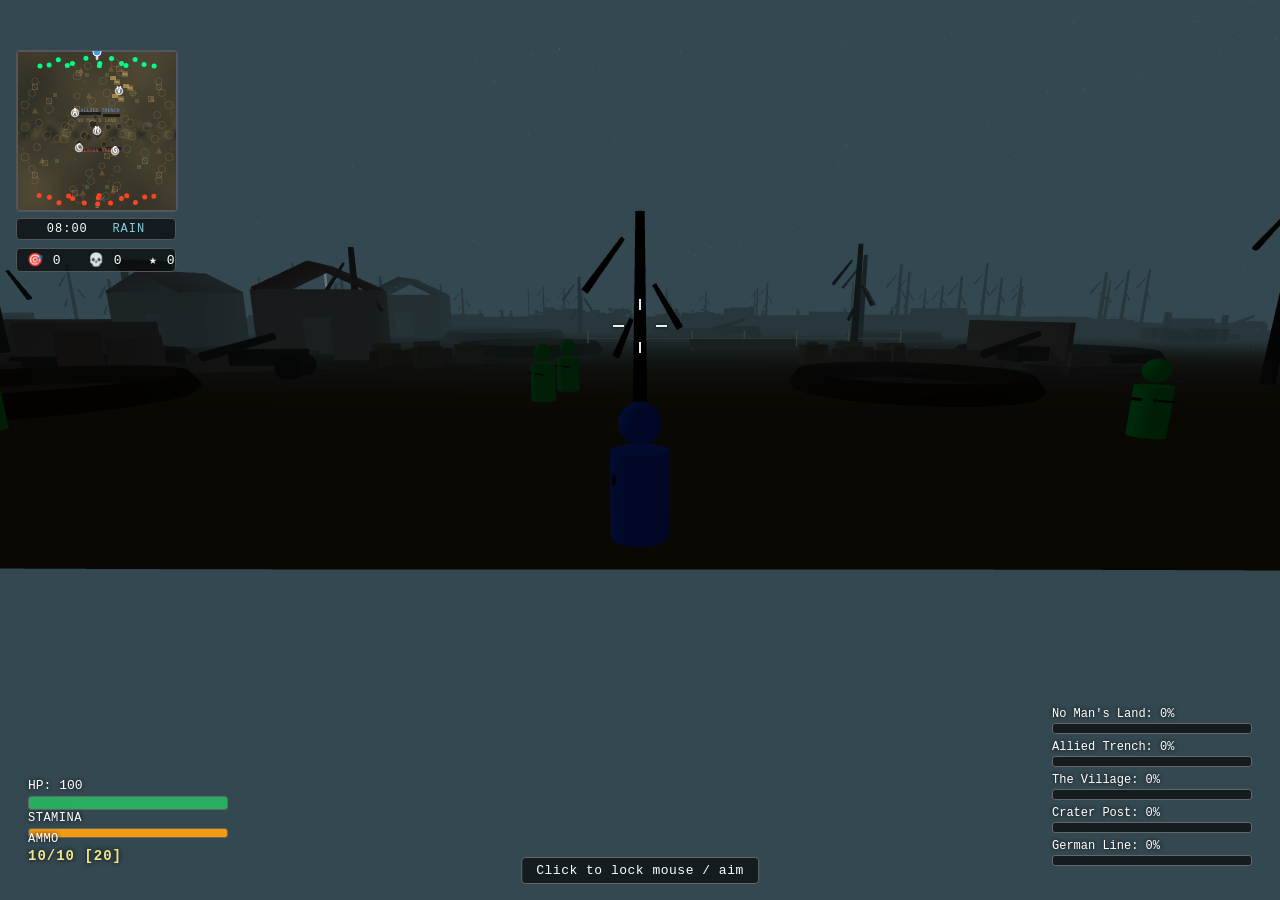
<file: version3/war-game.html>
<!DOCTYPE html>
<html lang="en">
<head>
  <meta charset="UTF-8">
  <title>WW1 – Passchendaele</title>
  <style>
    * { margin:0; padding:0; box-sizing:border-box; }
    body { background:#000; overflow:hidden; font-family:'Courier New',monospace; color:#fff; }
    canvas { position:fixed; top:0; left:0; z-index:1; cursor:crosshair; }

    #hud { position:fixed; top:0; left:0; width:100%; height:100%; pointer-events:none; z-index:10; }

    /* ── HP ── */
    #hp-wrap  { position:absolute; bottom:90px; left:28px; }
    #hp-label { font-size:13px; margin-bottom:3px; text-shadow:0 0 4px #000; }
    #hp-track { width:200px; height:14px; background:rgba(0,0,0,.6); border:1px solid #666; border-radius:3px; overflow:hidden; }
    #hp-fill  { height:100%; background:#27ae60; transition:width .15s, background .3s; }

    /* ── Stamina ── */
    #sta-wrap  { position:absolute; bottom:62px; left:28px; }
    #sta-label { font-size:12px; margin-bottom:3px; letter-spacing:.5px; text-shadow:0 0 4px #000; }
    #sta-track { width:200px; height:10px; background:rgba(0,0,0,.6); border:1px solid #666; border-radius:3px; overflow:hidden; }
    #sta-fill  { height:100%; width:100%; background:#f39c12; transition:width .1s, background .25s; }

    /* ── Ammo ── */
    #ammo-wrap  { position:absolute; bottom:36px; left:28px; }
    #ammo-label { font-size:12px; margin-bottom:2px; letter-spacing:.5px; text-shadow:0 0 4px #000; }
    #ammo-count { font-size:14px; font-weight:bold; letter-spacing:1px; text-shadow:0 0 5px #000; color:#f0e68c; }

    /* ── Zone bars (3 stacked, bottom-right) ── */
    #zones-hud { position:absolute; bottom:28px; right:28px; width:200px; }
    .zrow      { margin-bottom:6px; }
    .zlabel    { font-size:12px; margin-bottom:2px; text-shadow:0 0 4px #000; }
    .ztrack    { width:200px; height:11px; background:rgba(0,0,0,.6); border:1px solid #666; border-radius:3px; overflow:hidden; }
    .zfill     { height:100%; width:0; background:#ffffff; transition:width .2s, background .4s; }

    /* ── Kill/Death/Points HUD ── */
    #kd-hud {
      position:absolute; top:248px; left:16px; width:160px;
      font-size:13px; background:rgba(0,0,0,.62); padding:3px 10px;
      border-radius:4px; border:1px solid #555; letter-spacing:1px;
      text-align:center; box-sizing:border-box; white-space:nowrap;
    }

    /* ── Reticle ── */
    #reticle { position:absolute; transform:translate(-50%,-50%); pointer-events:none; }
    #r-t,#r-b { position:absolute; width:2px; background:rgba(255,255,255,.92); box-shadow:0 0 3px rgba(0,0,0,.9); }
    #r-l,#r-r { position:absolute; height:2px; background:rgba(255,255,255,.92); box-shadow:0 0 3px rgba(0,0,0,.9); }
    #r-d { position:absolute; width:3px; height:3px; border-radius:50%; background:rgba(255,255,255,.92);
           top:-1.5px; left:-1.5px; box-shadow:0 0 4px rgba(0,0,0,.9); }


    /* ── Respawn countdown ── */
    #respawn-hud {
      display:none; position:absolute; top:16px; left:50%; transform:translateX(-50%);
      background:rgba(180,0,0,.8); padding:6px 20px; border-radius:6px;
      font-size:14px; letter-spacing:.5px; border:1px solid #f55;
    }
    #ally-respawn-hud {
      display:none; position:absolute; top:48px; left:50%; transform:translateX(-50%);
      background:rgba(0,140,60,.85); padding:6px 20px; border-radius:6px;
      font-size:14px; letter-spacing:.5px; border:1px solid #4f4;
    }

    /* ── Player death / respawn overlay ── */
    #player-respawn {
      display:none; position:absolute; top:50%; left:50%;
      transform:translate(-50%,-50%);
      text-align:center; pointer-events:none;
    }
    #player-respawn .died  { font-size:38px; color:#e74c3c; text-shadow:0 0 16px #e74c3c; margin-bottom:10px; }
    #player-respawn .timer { font-size:22px; color:#fff; }

    /* ── Aim hint ── */
    #aim-hint {
      position:absolute; bottom:16px; left:50%; transform:translateX(-50%);
      font-size:13px; background:rgba(0,0,0,.6); padding:5px 14px;
      border-radius:4px; border:1px solid #666; letter-spacing:.5px;
    }

    /* ── Hit flinch ── */
    @keyframes screen-flinch {
      0%   { transform: translate(0,0) rotate(0deg); }
      18%  { transform: translate(-7px, 5px) rotate(-0.6deg); }
      38%  { transform: translate(5px, -4px) rotate(0.5deg); }
      58%  { transform: translate(-3px, 2px) rotate(-0.25deg); }
      78%  { transform: translate(2px, -1px) rotate(0.1deg); }
      100% { transform: translate(0,0) rotate(0deg); }
    }
    body.flinching { animation: screen-flinch 0.22s ease-out forwards; }

    /* ── Blood overlay ── */
    #blood-overlay {
      position: fixed; inset: 0; pointer-events: none; z-index: 25; opacity: 0;
      background:
        radial-gradient(ellipse at top    left,  rgba(100,0,0,0.85) 0%, transparent 45%),
        radial-gradient(ellipse at top    right, rgba(100,0,0,0.85) 0%, transparent 45%),
        radial-gradient(ellipse at bottom left,  rgba(100,0,0,0.85) 0%, transparent 45%),
        radial-gradient(ellipse at bottom right, rgba(100,0,0,0.85) 0%, transparent 45%),
        radial-gradient(ellipse at center, transparent 50%, rgba(80,0,0,0.70) 100%);
    }

    /* ── Win screen ── */
    #win-screen {
      display:none; position:absolute; inset:0;
      background:rgba(0,0,0,.75);
      flex-direction:column; align-items:center; justify-content:center;
      gap:12px;
    }
    #win-screen h1 { font-size:52px; color:#ffd700; text-shadow:0 0 24px #ffd700; }
    #win-screen p  { font-size:22px; color:#fff; }

    /* ── Minimap ── */
    #minimap {
      position:absolute; top:50px; left:16px;
      border:1px solid #555; border-radius:4px;
      image-rendering:pixelated;
    }

    /* ── Enemy HP bars ── */
    .ehp-wrap {
      position:fixed; width:52px; height:5px;
      background:rgba(0,0,0,.65); border:1px solid #555; border-radius:2px;
      transform:translateX(-50%); pointer-events:none; z-index:15; display:none;
    }
    .ehp-fill { height:100%; background:#cc2200; border-radius:2px; transition:width .08s; }

    /* ── Bayonet HUD ── */
    #bayonet-hud {
      display:none; position:absolute; bottom:56px; right:16px;
      font-size:13px; font-family:monospace; background:rgba(0,0,0,.72);
      padding:4px 12px; border-radius:4px; border:1px solid #888;
      letter-spacing:1px; white-space:nowrap;
    }
    #artillery-hud {
      display:none; position:absolute; top:22%; left:50%; transform:translateX(-50%);
      font-size:19px; font-family:monospace; background:rgba(70,0,0,.88);
      padding:10px 26px; border-radius:6px; border:2px solid #ff4400;
      color:#ff6622; letter-spacing:1px; white-space:nowrap; text-align:center;
    }
    #bayonet-fix-hud {
      display:none; position:absolute; top:38%; left:50%; transform:translateX(-50%);
      font-size:21px; font-family:monospace; background:rgba(0,0,0,.80);
      padding:12px 28px; border-radius:7px; border:2px solid #ffcc44;
      color:#ffcc44; letter-spacing:2px; white-space:nowrap; text-align:center;
    }

    /* ── Machine Gun HUD ── */
    #mg-prompt {
      display:none; position:absolute; bottom:160px; left:50%; transform:translateX(-50%);
      font-size:15px; background:rgba(0,0,0,.78); padding:6px 20px;
      border-radius:5px; border:1px solid #aaa; letter-spacing:.5px; white-space:nowrap;
    }
    #mg-hud {
      display:none; position:absolute; bottom:80px; left:50%; transform:translateX(-50%);
      font-size:16px; font-family:monospace; background:rgba(0,0,0,.78); padding:7px 22px;
      border-radius:5px; border:1px solid #666; letter-spacing:1px; white-space:nowrap;
      text-align:center;
    }

    /* ── Day/night HUD ── */
    #daytime-hud {
      position:absolute; top:218px; left:16px;
      font-size:12px; background:rgba(0,0,0,.62); padding:3px 10px;
      border-radius:4px; border:1px solid #555; letter-spacing:1px; white-space:nowrap;
      text-align:center; width:160px; box-sizing:border-box;
    }
    #weather-display { color:#88ccdd; }
  </style>
</head>
<body>

<div id="hud">
  <div id="hp-wrap">
    <div id="hp-label">HP: 100</div>
    <div id="hp-track"><div id="hp-fill" style="width:100%"></div></div>
  </div>
  <div id="sta-wrap">
    <div id="sta-label">STAMINA</div>
    <div id="sta-track"><div id="sta-fill"></div></div>
  </div>
  <div id="ammo-wrap">
    <div id="ammo-label">AMMO</div>
    <div id="ammo-count">10 / 10</div>
  </div>

  <div id="zones-hud">
    <div class="zrow">
      <div class="zlabel" id="z0-label">No Man's Land: 0%</div>
      <div class="ztrack"><div class="zfill" id="z0-fill"></div></div>
    </div>
    <div class="zrow">
      <div class="zlabel" id="z1-label">Allied Trench: 0%</div>
      <div class="ztrack"><div class="zfill" id="z1-fill"></div></div>
    </div>
    <div class="zrow">
      <div class="zlabel" id="z2-label">The Village: 0%</div>
      <div class="ztrack"><div class="zfill" id="z2-fill"></div></div>
    </div>
    <div class="zrow">
      <div class="zlabel" id="z3-label">Crater Post: 0%</div>
      <div class="ztrack"><div class="zfill" id="z3-fill"></div></div>
    </div>
    <div class="zrow">
      <div class="zlabel" id="z4-label">German Line: 0%</div>
      <div class="ztrack"><div class="zfill" id="z4-fill"></div></div>
    </div>
  </div>

  <div id="kd-hud">🎯 0 &nbsp; 💀 0 &nbsp; ★ 0</div>
  <div id="reticle">
    <div id="r-t"></div>
    <div id="r-b"></div>
    <div id="r-l"></div>
    <div id="r-r"></div>
    <div id="r-d"></div>
  </div>


  <div id="player-respawn">
    <div class="died">YOU DIED</div>
    <div class="timer">Respawning in <span id="pr-count">5</span>s…</div>
  </div>

  <div id="respawn-hud">Enemy reinforcements inbound in: 30s</div>
  <div id="ally-respawn-hud">Ally reinforcements inbound in: 30s</div>
  <div id="daytime-hud"><span id="clock-display">08:00</span> &nbsp; <span id="weather-display">RAIN</span></div>
  <div id="bayonet-hud"></div>
  <div id="artillery-hud"></div>
  <div id="bayonet-fix-hud"></div>
  <div id="mg-prompt">Press E to operate machine gun</div>
  <div id="mg-hud">MG: 30 / 30</div>
  <div id="aim-hint">Click to lock mouse / aim</div>
  <div id="blood-overlay"></div>

  <div id="win-screen">
    <h1>YOU WIN!</h1>
    <p>All zones conquered. The battlefield is yours.</p>
  </div>

  <canvas id="minimap" width="160" height="160"></canvas>
</div>

<!-- Three.js from local file — no internet needed -->
<script src="three.min.js"></script>
<script>
'use strict';

// ═══════════════════════════════════════════════
//  RENDERER + SCENE + CAMERA
// ═══════════════════════════════════════════════

const renderer = new THREE.WebGLRenderer({ antialias:true });
renderer.setSize(window.innerWidth, window.innerHeight);
renderer.setPixelRatio(Math.min(window.devicePixelRatio, 2));
renderer.shadowMap.enabled = true;
renderer.shadowMap.type = THREE.PCFSoftShadowMap;
document.body.appendChild(renderer.domElement);

const scene  = new THREE.Scene();
scene.background = new THREE.Color(0x3d4a4a);
scene.fog = new THREE.Fog(0x3d4a4a, 18, 75);

const camera = new THREE.PerspectiveCamera(70, window.innerWidth / window.innerHeight, 0.1, 200);
const clock  = new THREE.Clock();

window.addEventListener('resize', () => {
  renderer.setSize(window.innerWidth, window.innerHeight);
  camera.aspect = window.innerWidth / window.innerHeight;
  camera.updateProjectionMatrix();
});

// ═══════════════════════════════════════════════
//  LIGHTING
// ═══════════════════════════════════════════════

const ambientLight = new THREE.AmbientLight(0x8899aa, 0.38);
scene.add(ambientLight);
const sun = new THREE.DirectionalLight(0x9aaabb, 0.42);
sun.position.set(30, 45, 20);
sun.castShadow = true;
sun.shadow.mapSize.set(2048, 2048);
Object.assign(sun.shadow.camera, { near:1, far:140, left:-60, right:60, top:60, bottom:-60 });
scene.add(sun);

// ═══════════════════════════════════════════════
//  WORLD
// ═══════════════════════════════════════════════

const ground = new THREE.Mesh(
  new THREE.PlaneGeometry(160, 160, 100, 100),
  new THREE.MeshLambertMaterial({ color:0x5c4a2a })
);
ground.rotation.x = -Math.PI / 2;
ground.receiveShadow = true;
scene.add(ground);

// ─── Solid-box collision system ─────────────────────────────────────
const SOLID_BOXES = [];
// Register a box that lives inside a group at local offset (lx,lz)
// with half-extents (hw, hd), where the group is at world (gx,gz) rotated ry.
// Stores both AABB (for player collision) and OBB data (for accurate bullet collision).
function regBox(gx, gz, ry, lx, lz, hw, hd, topY=99) {
  const cos = Math.cos(ry), sin = Math.sin(ry);
  const wcx = gx + lx*cos - lz*sin;
  const wcz = gz + lx*sin + lz*cos;
  const abx = Math.abs(hw*cos) + Math.abs(hd*sin);
  const abz = Math.abs(hw*sin) + Math.abs(hd*cos);
  SOLID_BOXES.push({ minX:wcx-abx, maxX:wcx+abx, minZ:wcz-abz, maxZ:wcz+abz, topY,
                     cx:wcx, cz:wcz, hw, hd, cos, sin });
}
// Player can auto-step over anything shorter than STEP_H above their current Y.
const STEP_H = 0.7;
function resolvePlayerCollision(pos) {
  const R = 0.44;
  for (let iter = 0; iter < 3; iter++) {
    for (const b of SOLID_BOXES) {
      if (pos.y + STEP_H >= b.topY) continue; // player can step over this
      const cx = Math.max(b.minX, Math.min(pos.x, b.maxX));
      const cz = Math.max(b.minZ, Math.min(pos.z, b.maxZ));
      const dx = pos.x - cx, dz = pos.z - cz;
      const d2 = dx*dx + dz*dz;
      if (d2 < R*R) {
        const d = Math.sqrt(d2) || 0.001;
        pos.x = cx + (dx/d)*R;
        pos.z = cz + (dz/d)*R;
      }
    }
  }
}

// ─── Barbed-wire zones (slow + damage) ──────────────────────────────
const WIRE_ZONES = [];
function regWire(gx, gz, ry, len) {
  const cos = Math.cos(ry), sin = Math.sin(ry);
  const hw = len/2 + 0.2, hd = 0.55;
  const abx = Math.abs(hw*cos) + Math.abs(hd*sin);
  const abz = Math.abs(hw*sin) + Math.abs(hd*cos);
  WIRE_ZONES.push({ minX:gx-abx, maxX:gx+abx, minZ:gz-abz, maxZ:gz+abz });
}
function inWire(pos) {
  for (const w of WIRE_ZONES)
    if (pos.x>w.minX && pos.x<w.maxX && pos.z>w.minZ && pos.z<w.maxZ) return true;
  return false;
}

// ═══════════════════════════════════════════════
//  WW1 PROPS
// ═══════════════════════════════════════════════

function addCrater(x, z, r=4) {
  const bh = terrainBaseHeight(x, z);
  const inner = new THREE.Mesh(new THREE.CircleGeometry(r*0.72, 20),
    new THREE.MeshLambertMaterial({ color:0x2a1a08 }));
  inner.rotation.x = -Math.PI/2; inner.position.set(x, bh-0.50, z); scene.add(inner);
  const rim = new THREE.Mesh(new THREE.TorusGeometry(r, 0.45, 5, 22),
    new THREE.MeshLambertMaterial({ color:0x3d2a12 }));
  rim.rotation.x = -Math.PI/2; rim.position.set(x, bh+0.16, z); scene.add(rim);
}

function addDeadTree(x, z, h=6) {
  const mat = new THREE.MeshLambertMaterial({ color:0x2d1f0e });
  const trunk = new THREE.Mesh(new THREE.CylinderGeometry(0.13, 0.22, h, 6), mat);
  trunk.position.set(x, h/2, z); trunk.castShadow = true; scene.add(trunk);
  [[0.9, h*0.75, 0, 1.6, 0.65], [-0.7, h*0.55, 0.5, 1.3, -0.55], [0.4, h*0.4, -0.6, 1.0, 0.4]].forEach(([bx,by,bz,bl,rz]) => {
    const b = new THREE.Mesh(new THREE.CylinderGeometry(0.06, 0.10, bl, 5), mat);
    b.position.set(x+bx, by, z+bz); b.rotation.z = rz; b.castShadow = true; scene.add(b);
  });
  regBox(x, z, 0, 0, 0, 0.28, 0.28, h);
}

// Shell-blasted stump — for No Man's Land
function addBrokenTree(x, z, h=2.0) {
  const mat = new THREE.MeshLambertMaterial({ color:0x2a1c0c });
  const trunk = new THREE.Mesh(new THREE.CylinderGeometry(0.17, 0.28, h, 6), mat);
  trunk.position.set(x, h/2, z); trunk.castShadow = true; scene.add(trunk);
  // One splintered stub at the break point
  const stub = new THREE.Mesh(new THREE.CylinderGeometry(0.04, 0.11, 0.5, 5), mat);
  stub.position.set(x+0.22, h-0.05, z+0.1); stub.rotation.z = 0.85; stub.castShadow = true; scene.add(stub);
  regBox(x, z, 0, 0, 0, 0.35, 0.35, h);
}

function addBarbedWire(x, z, len=8, ry=0) {
  const mat = new THREE.MeshBasicMaterial({ color:0x4a4a33 });
  const g = new THREE.Group();
  const np = Math.max(2, Math.floor(len/3)+1);
  for (let i=0; i<np; i++) {
    const post = new THREE.Mesh(new THREE.CylinderGeometry(0.04, 0.04, 1.3, 4), mat);
    post.position.set(i*(len/(np-1)) - len/2, 0.65, 0); g.add(post);
  }
  [-0.1, 0.1].forEach(dz => {
    const wire = new THREE.Mesh(new THREE.BoxGeometry(len, 0.02, 0.02), mat);
    wire.position.set(0, 0.9, dz); g.add(wire);
  });
  g.position.set(x, 0, z); g.rotation.y = ry; scene.add(g);
  regWire(x, z, ry, len);
}

function addSandbags(x, z, len=4, ry=0) {
  const mat = new THREE.MeshLambertMaterial({ color:0x8b7355 });
  const g = new THREE.Group();
  for (let i=0; i<len; i++) {
    const px = i - len/2 + 0.5;
    const b1 = new THREE.Mesh(new THREE.BoxGeometry(1.05, 0.42, 0.52), mat);
    b1.position.set(px, 0.22, 0); b1.castShadow = true; g.add(b1);
    const b2 = new THREE.Mesh(new THREE.BoxGeometry(1.05, 0.42, 0.52), mat);
    b2.position.set(px + 0.1, 0.65, 0); b2.castShadow = true; g.add(b2);
  }
  g.position.set(x, 0, z); g.rotation.y = ry; scene.add(g);
  regBox(x, z, ry, 0, 0, len*0.525+0.1, 0.38, 0.87);
}

function addRuinedWall(x, z, w=5, h=3, ry=0) {
  const mat = new THREE.MeshLambertMaterial({ color:0x7a6a5a });
  const g = new THREE.Group();
  const wall = new THREE.Mesh(new THREE.BoxGeometry(w, h, 0.5), mat);
  wall.position.y = h/2; wall.castShadow = wall.receiveShadow = true; g.add(wall);
  const rubble = new THREE.Mesh(new THREE.BoxGeometry(w+1.2, 0.35, 1.4), mat);
  rubble.position.y = 0.18; rubble.receiveShadow = true; g.add(rubble);
  g.position.set(x, 0, z); g.rotation.y = ry; scene.add(g);
}

function addArtillery(x, z, ry=0) {
  const mat = new THREE.MeshLambertMaterial({ color:0x3d3d2a });
  const wm  = new THREE.MeshLambertMaterial({ color:0x2a1a0a });
  const g = new THREE.Group();
  const body = new THREE.Mesh(new THREE.BoxGeometry(2.5, 0.55, 1.0), mat);
  body.position.y = 0.85; body.castShadow = true; g.add(body);
  const barrel = new THREE.Mesh(new THREE.CylinderGeometry(0.13, 0.18, 2.8, 8), mat);
  barrel.rotation.z = Math.PI/2 - 0.28; barrel.position.set(1.1, 1.25, 0); g.add(barrel);
  [-0.65, 0.65].forEach(wz => {
    const wh = new THREE.Mesh(new THREE.CylinderGeometry(0.48, 0.48, 0.18, 14), wm);
    wh.rotation.x = Math.PI/2; wh.position.set(-0.9, 0.48, wz); g.add(wh);
  });
  g.position.set(x, 0, z); g.rotation.y = ry; scene.add(g);
  regBox(x, z, ry, 0.5, 0, 2.0, 0.85, 1.4);
}

function addCrate(x, z) {
  const c = new THREE.Mesh(new THREE.BoxGeometry(0.75, 0.75, 0.75),
    new THREE.MeshLambertMaterial({ color:0x6b4c2a }));
  c.position.set(x, 0.38, z); c.castShadow = c.receiveShadow = true; scene.add(c);
}

function addTrench(x, z, len, ry=0) {
  const g = new THREE.Group();
  // Dark trench floor
  const floor = new THREE.Mesh(new THREE.PlaneGeometry(len, 2.8),
    new THREE.MeshLambertMaterial({ color:0x1e1208 }));
  floor.rotation.x = -Math.PI/2; floor.position.y = 0.02; g.add(floor);
  // Dirt side walls — visible when you descend inside
  const dm = new THREE.MeshLambertMaterial({ color:0x3d2a12 });
  [-1.3, 1.3].forEach(dz => {
    const dw = new THREE.Mesh(new THREE.BoxGeometry(len, 1.5, 0.22), dm);
    dw.position.set(0, -0.55, dz); dw.receiveShadow = true; g.add(dw);
  });
  // Sandbag walls on top lip
  const bm = new THREE.MeshLambertMaterial({ color:0x7a6444 });
  const nb = Math.floor(len / 1.15);
  for (let i=0; i<nb; i++) {
    const bx = i*1.15 - len/2 + 0.58;
    [-1.55, 1.55].forEach(bz => {
      const bag = new THREE.Mesh(new THREE.BoxGeometry(1.1, 0.65, 0.48), bm);
      bag.position.set(bx, 0.33, bz); bag.castShadow = true; g.add(bag);
    });
  }
  g.position.set(x, 0, z); g.rotation.y = ry; scene.add(g);
}

function addHouse(x, z, ry=0) {
  const wm = new THREE.MeshLambertMaterial({ color:0x9a8070 });
  const rm = new THREE.MeshLambertMaterial({ color:0x7a4030 });
  const g = new THREE.Group();
  const W=5, D=4, H=3.5, T=0.3, DW=1.3, DH=2.2, RH=1.2;
  // Side walls
  [[-W/2, D], [W/2, D]].forEach(([wx, depth]) => {
    const sw = new THREE.Mesh(new THREE.BoxGeometry(T, H, depth+T*2), wm);
    sw.position.set(wx, H/2, 0); sw.castShadow = sw.receiveShadow = true; g.add(sw);
  });
  // Back wall (full)
  const bk = new THREE.Mesh(new THREE.BoxGeometry(W, H, T), wm);
  bk.position.set(0, H/2, D/2); bk.castShadow = bk.receiveShadow = true; g.add(bk);
  // Front wall — left panel beside door
  const fw = (W-DW)/2;
  const fl = new THREE.Mesh(new THREE.BoxGeometry(fw, H, T), wm);
  fl.position.set(-DW/2-fw/2, H/2, -D/2); fl.castShadow = true; g.add(fl);
  // Front wall — right panel beside door
  const fr = new THREE.Mesh(new THREE.BoxGeometry(fw, H, T), wm);
  fr.position.set(DW/2+fw/2, H/2, -D/2); fr.castShadow = true; g.add(fr);
  // Front wall — lintel above door
  const fa = new THREE.Mesh(new THREE.BoxGeometry(DW, H-DH, T), wm);
  fa.position.set(0, DH+(H-DH)/2, -D/2); fa.castShadow = true; g.add(fa);
  // Pitched roof
  const rSlope = Math.atan2(RH, W/2);
  const rLen   = Math.sqrt((W/2)**2 + RH**2);
  [-1, 1].forEach(side => {
    const rp = new THREE.Mesh(new THREE.BoxGeometry(rLen, 0.18, D+0.9), rm);
    rp.rotation.z = side * -rSlope;
    rp.position.set(side * W/4, H+RH/2, 0);
    rp.castShadow = true; g.add(rp);
  });
  g.position.set(x, 0, z); g.rotation.y = ry; scene.add(g);
  // Collision: each wall panel so the door gap (DW wide) stays open
  regBox(x, z, ry, -W/2,           0,      0.25,      D/2+T+0.05, H); // left side wall
  regBox(x, z, ry,  W/2,           0,      0.25,      D/2+T+0.05, H); // right side wall
  regBox(x, z, ry,  0,             D/2,    W/2+0.05,  0.25,       H); // back wall
  regBox(x, z, ry, -DW/2-fw/2,    -D/2,   fw/2,      0.25,       H); // front left panel
  regBox(x, z, ry,  DW/2+fw/2,    -D/2,   fw/2,      0.25,       H); // front right panel
}

function addRuinedHouse(x, z, ry=0) {
  const wm = new THREE.MeshLambertMaterial({ color:0x8a7060 });
  const rm = new THREE.MeshLambertMaterial({ color:0x6a5a4a });
  const g = new THREE.Group();
  const W=5, D=4, T=0.3, H=2.1;
  // Back wall — most intact
  const bk = new THREE.Mesh(new THREE.BoxGeometry(W, H, T), wm);
  bk.position.set(0, H/2, D/2); bk.castShadow = bk.receiveShadow = true; g.add(bk);
  // Left wall — crumbling
  const lh = H * 0.75;
  const lw = new THREE.Mesh(new THREE.BoxGeometry(T, lh, D*0.85), wm);
  lw.position.set(-W/2, lh/2, D*0.075); lw.castShadow = true; g.add(lw);
  // Right wall — just a stump
  const rh = H * 0.45;
  const rw = new THREE.Mesh(new THREE.BoxGeometry(T, rh, D*0.5), wm);
  rw.position.set(W/2, rh/2, D*0.25); rw.castShadow = true; g.add(rw);
  // Front corner only
  const fc = new THREE.Mesh(new THREE.BoxGeometry(1.3, H*0.9, T), wm);
  fc.position.set(-W/2+0.65, H*0.9/2, -D/2); g.add(fc);
  // Rubble base
  const rb = new THREE.Mesh(new THREE.BoxGeometry(W+1.2, 0.38, D+1.2), rm);
  rb.position.y = 0.19; rb.receiveShadow = true; g.add(rb);
  // Scattered chunks
  [[1.5,0.5,-1],[-1.2,0.55,1.5],[2.2,0.48,0.8],[-2.0,0.50,-0.6],[0.4,0.52,1.8]].forEach(([rx,ry2,rz])=>{
    const rc = new THREE.Mesh(new THREE.BoxGeometry(0.5+Math.random()*0.7, 0.3, 0.4+Math.random()*0.5), rm);
    rc.position.set(rx, ry2, rz); rc.rotation.y = Math.random()*Math.PI; g.add(rc);
  });
  g.position.set(x, 0, z); g.rotation.y = ry; scene.add(g);
  // Collision: surviving wall segments only
  regBox(x, z, ry,  0,     D/2,    W/2+0.05, 0.25,  H);         // back wall (full height)
  regBox(x, z, ry, -W/2,   D*0.075, 0.25,   D*0.425, H*0.75); // left wall (crumbling)
  regBox(x, z, ry,  W/2,   D*0.25,  0.25,   D*0.25,  H*0.45); // right stump (short)
  regBox(x, z, ry, -W/2+0.65, -D/2, 0.65,   0.25,    H*0.9);  // front corner
}

function addSupplyDepot(x, z, ry=0) {
  const bm=new THREE.MeshLambertMaterial({color:0x7a6444});
  const cm=new THREE.MeshLambertMaterial({color:0x6b4c2a});
  const g=new THREE.Group();
  for (let i=0;i<6;i++){
    const a=i/6*Math.PI*2;
    [0.28,0.76].forEach(py=>{
      const b=new THREE.Mesh(new THREE.BoxGeometry(1.2,0.46,0.48),bm);
      b.position.set(Math.cos(a)*2.1,py,Math.sin(a)*2.1);
      b.rotation.y=a; b.castShadow=true; g.add(b);
    });
  }
  [[0.5,0.38,0],[-0.5,0.38,0.4],[0,0.38,-0.5]].forEach(([cx,cy,cz])=>{
    const c=new THREE.Mesh(new THREE.BoxGeometry(0.75,0.75,0.75),cm);
    c.position.set(cx,cy,cz); c.castShadow=true; g.add(c);
  });
  g.position.set(x,0,z); g.rotation.y=ry; scene.add(g);
}

function addObsPost(x, z, ry=0) {
  const mat=new THREE.MeshLambertMaterial({color:0x5a3a1a});
  const g=new THREE.Group();
  [[-0.85,-0.85],[0.85,-0.85],[-0.85,0.85],[0.85,0.85]].forEach(([px,pz])=>{
    const s=new THREE.Mesh(new THREE.CylinderGeometry(0.09,0.12,5.5,5),mat);
    s.position.set(px,2.75,pz); s.castShadow=true; g.add(s);
  });
  const fl=new THREE.Mesh(new THREE.BoxGeometry(2.5,0.16,2.5),mat);
  fl.position.y=5.3; fl.castShadow=true; g.add(fl);
  [[0,5.65,1.25],[0,5.65,-1.25]].forEach(([rx,ry2,rz])=>{
    const r=new THREE.Mesh(new THREE.BoxGeometry(2.5,0.45,0.09),mat);
    r.position.set(rx,ry2,rz); g.add(r);
  });
  [[1.25,5.65,0],[-1.25,5.65,0]].forEach(([rx,ry2,rz])=>{
    const r=new THREE.Mesh(new THREE.BoxGeometry(0.09,0.45,2.5),mat);
    r.position.set(rx,ry2,rz); g.add(r);
  });
  const lad=new THREE.Mesh(new THREE.BoxGeometry(0.38,5.5,0.09),mat);
  lad.position.set(1.0,2.75,-0.9); g.add(lad);
  g.position.set(x,0,z); g.rotation.y=ry; scene.add(g);
  regBox(x, z, ry, 0, 0, 1.1, 1.1, 5.5);
}

function addCrashedPlane(x, z, ry=0) {
  const wood = new THREE.MeshLambertMaterial({ color:0x7a5c1e });
  const metal= new THREE.MeshLambertMaterial({ color:0x4a4a38 });
  const char = new THREE.MeshLambertMaterial({ color:0x18180a });
  const g = new THREE.Group();

  // Fuselage — nose pitched into ground, slight roll
  const fuse = new THREE.Mesh(new THREE.BoxGeometry(0.75, 0.75, 4.8), wood);
  fuse.position.set(0, 0.9, 0); fuse.rotation.x = 0.22; fuse.castShadow=true; g.add(fuse);

  // Engine cowling at nose
  const cowl = new THREE.Mesh(new THREE.CylinderGeometry(0.36,0.4,0.65,8), metal);
  cowl.rotation.x = Math.PI/2; cowl.position.set(0, 1.05, -2.3); g.add(cowl);

  // Propeller — one blade surviving, bent down
  const blade = new THREE.Mesh(new THREE.BoxGeometry(0.1, 1.5, 0.05), metal);
  blade.position.set(0, 1.0, -2.65); blade.rotation.z = 0.5; g.add(blade);

  // Upper wing — left panel intact, right panel snapped
  const uwL = new THREE.Mesh(new THREE.BoxGeometry(3.6, 0.09, 1.1), wood);
  uwL.position.set(-2.0, 1.55, 0.1); uwL.rotation.z = -0.06; uwL.castShadow=true; g.add(uwL);
  const uwR = new THREE.Mesh(new THREE.BoxGeometry(1.5, 0.09, 1.1), wood);
  uwR.position.set(1.2, 1.1, 0.1); uwR.rotation.z = 0.55; uwR.castShadow=true; g.add(uwR);

  // Lower wing — left dug into ground, right stub
  const lwL = new THREE.Mesh(new THREE.BoxGeometry(3.0, 0.08, 0.9), wood);
  lwL.position.set(-1.8, 0.12, 0.4); lwL.receiveShadow=true; g.add(lwL);
  const lwR = new THREE.Mesh(new THREE.BoxGeometry(0.9, 0.08, 0.9), wood);
  lwR.position.set(0.8, 0.5, 0.4); lwR.rotation.z = 0.4; g.add(lwR);

  // Wing struts
  [[-0.8],[ 0.8]].forEach(([sx])=>{
    const st = new THREE.Mesh(new THREE.CylinderGeometry(0.03,0.03,1.5,4), wood);
    st.position.set(sx, 0.85, 0.15); st.rotation.z = 0.08; g.add(st);
  });

  // Tail horizontal stabiliser
  const tailH = new THREE.Mesh(new THREE.BoxGeometry(2.2, 0.07, 0.7), wood);
  tailH.position.set(0, 1.3, 2.2); tailH.rotation.x = -0.12; g.add(tailH);
  // Tail fin
  const tailV = new THREE.Mesh(new THREE.BoxGeometry(0.07, 0.75, 0.85), wood);
  tailV.position.set(0, 1.72, 2.25); g.add(tailV);

  // Cockpit rim
  const cock = new THREE.Mesh(new THREE.BoxGeometry(0.48, 0.32, 0.55),
    new THREE.MeshLambertMaterial({ color:0x1a2a1a }));
  cock.position.set(0, 1.28, 0.5); g.add(cock);

  // Scorch mark on ground
  const scorch = new THREE.Mesh(new THREE.CircleGeometry(2.8, 18), char);
  scorch.rotation.x = -Math.PI/2; scorch.position.y = 0.015; g.add(scorch);

  // Scattered debris
  [[-1.8,0.06,1.6],[-2.5,0.06,0.8],[1.2,0.06,2.2],[2.0,0.06,-1.4],[-0.6,0.06,-2.8]].forEach(([dx,dy,dz])=>{
    const d = new THREE.Mesh(new THREE.BoxGeometry(0.25+Math.random()*0.35,0.06,0.15+Math.random()*0.25), wood);
    d.position.set(dx,dy,dz); d.rotation.y = Math.random()*Math.PI; g.add(d);
  });

  // Slight whole-body roll to sell the crash
  g.rotation.set(0, ry, 0.18);
  g.position.set(x, 0, z);
  scene.add(g);
  regBox(x, z, ry, -1.0, 0, 3.0, 2.8, 2.0);
}

function addBlownTank(x, z, ry=0) {
  const hull  = new THREE.MeshLambertMaterial({ color:0x3a3a26 });
  const track = new THREE.MeshLambertMaterial({ color:0x252518 });
  const char  = new THREE.MeshLambertMaterial({ color:0x18180a });
  const rust  = new THREE.MeshLambertMaterial({ color:0x4a3020 });
  const g = new THREE.Group();

  // Main hull
  const body = new THREE.Mesh(new THREE.BoxGeometry(2.8, 0.95, 4.6), hull);
  body.position.y = 0.75; body.castShadow = body.receiveShadow = true; g.add(body);

  // Tracks
  [-1.55, 1.55].forEach(tx => {
    const tk = new THREE.Mesh(new THREE.BoxGeometry(0.42, 0.62, 4.9), track);
    tk.position.set(tx, 0.34, 0); tk.castShadow=true; g.add(tk);
    // Road wheels
    [-1.6,-0.6,0.4,1.4].forEach(tz => {
      const wh = new THREE.Mesh(new THREE.CylinderGeometry(0.26,0.26,0.14,10), track);
      wh.rotation.x = Math.PI/2; wh.position.set(tx, 0.3, tz); g.add(wh);
    });
  });
  // Broken track — one side thrown off
  const tkPiece = new THREE.Mesh(new THREE.BoxGeometry(0.38, 0.18, 1.4), track);
  tkPiece.position.set(-2.2, 0.09, -1.5); tkPiece.rotation.y = 0.45; g.add(tkPiece);

  // Turret — blown off, lying askew
  const turret = new THREE.Mesh(new THREE.BoxGeometry(1.55, 0.65, 1.75), hull);
  turret.position.set(0.6, 1.62, 0.5);
  turret.rotation.set(0.22, 0.5, 0.18); // tumbled sideways
  turret.castShadow=true; g.add(turret);

  // Gun barrel — bent, pointing nowhere useful
  const barrel = new THREE.Mesh(new THREE.CylinderGeometry(0.09,0.11,1.9,6), hull);
  barrel.position.set(0.9, 2.0, -0.6);
  barrel.rotation.set(0.8, 0.3, -0.6);
  g.add(barrel);

  // Hull interior exposed — dark charred box inside
  const interior = new THREE.Mesh(new THREE.BoxGeometry(2.0, 0.5, 3.0), char);
  interior.position.y = 1.3; g.add(interior);

  // Scorch mark
  const scorch = new THREE.Mesh(new THREE.CircleGeometry(3.8, 20), char);
  scorch.rotation.x = -Math.PI/2; scorch.position.y = 0.015; g.add(scorch);

  // Debris
  [[-2.2,0.1,2.5],[-1.4,0.12,-2.8],[2.6,0.1,1.8],[3.0,0.1,-0.8],[1.5,0.12,3.0],[-3.0,0.1,0.5]].forEach(([dx,dy,dz])=>{
    const d = new THREE.Mesh(new THREE.BoxGeometry(0.2+Math.random()*0.5,0.14,0.15+Math.random()*0.4), rust);
    d.position.set(dx,dy,dz); d.rotation.y = Math.random()*Math.PI; g.add(d);
  });

  // Slight tilt — tank was hit and settled
  g.rotation.set(0.08, ry, -0.06);
  g.position.set(x, 0, z);
  scene.add(g);
  regBox(x, z, ry, 0, 0, 2.0, 2.6, 1.7);
}

// ── Allied trenches (south side) ──
addTrench(-8, -18, 24);
addTrench(14, -16, 18);

// ── German trenches (north side) ──
addTrench(-6,  18, 22);
addTrench(16,  17, 16);

// ── Craters across No Man's Land ──
addCrater(  0,   2, 5.0); addCrater( -9,   6, 4.0); addCrater( 11,  -4, 3.5);
addCrater( -4,  -7, 4.5); addCrater( 16,   9, 3.2); addCrater(-13,   4, 4.2);
addCrater(  7,  13, 3.8); addCrater( -2, -14, 3.0); addCrater( 22,  -5, 3.5);
addCrater(-18,  12, 3.8); addCrater(  3,  -20, 2.8);

// ── Broken stumps — No Man's Land (shell-blasted) ──
addBrokenTree( -5,   3, 2.2); addBrokenTree(  9,  -4, 1.8);
addBrokenTree(-16,   7, 2.5); addBrokenTree( 19,   4, 2.0);
addBrokenTree(  2, -10, 2.3);

// ── Barbed wire lines ──
addBarbedWire(-14, -12, 12); addBarbedWire(  2, -12, 10);
addBarbedWire( 15, -11,  9); addBarbedWire(-10,  13, 14);
addBarbedWire(  8,  13, 10);

// ── Sandbag positions ──
addSandbags( -8, -15, 5);       addSandbags(  5, -14, 4, 0.3);
addSandbags( -6,  16, 6);       addSandbags( 14,  16, 5, -0.2);
addSandbags(-18, -19, 4, 0.1);  addSandbags( 20,  20, 4,  0.2);

// ── Village — tower on outskirts, 3 intact + 4 ruined, scattered ──
addObsPost(36, -38,  0.3);        // tower on the eastern outskirt

addHouse(      18, -35,  0.08);   // north side
addHouse(      29, -45, -0.15);   // center-east
addHouse(      16, -53,  0.22);   // south end

addRuinedHouse(24, -32, -0.10);   // north entrance
addRuinedHouse(33, -43,  0.18);   // east outskirts, near tower
addRuinedHouse(20, -49, -0.22);   // center-south
addRuinedHouse(28, -57,  0.08);   // far south edge

addRuinedHouse(-20, -22, Math.PI * 0.7);   // Allied rear ruins
addRuinedHouse( 10,  25, Math.PI * 0.3);   // German side ruins

// ── Craters — mid-map ──
addCrater(-25,  -8, 3.5); addCrater( 28, -12, 3.8);
addCrater(-30,   2, 4.0); addCrater( 25,   3, 3.5);
addCrater( -8, -22, 3.0); addCrater( 15, -28, 3.5);
// ── Craters — outer sectors ──
addCrater(-32,  -5, 4.0); addCrater(-40,   8, 3.5); addCrater(-28,  15, 4.5);
addCrater( 35,   5, 4.0); addCrater( 42,  -6, 3.5); addCrater( 30,  18, 4.0);
addCrater( -5, -30, 3.5); addCrater( 10, -38, 4.0); addCrater(-20, -35, 3.2);
addCrater(  5,  35, 3.0); addCrater( -8,  42, 3.5); addCrater( 20,  38, 3.2);

// ── Dead trees — outer spread ──
addDeadTree(-28, -15, 7.0); addDeadTree( 26, -20, 5.5);
addDeadTree(-35,   0, 7.0); addDeadTree(-45,  12, 5.5); addDeadTree(-38,  -8, 6.0);
addDeadTree( 38,  -2, 6.5); addDeadTree( 44,  10, 5.0); addDeadTree( 32,  20, 6.0);
addDeadTree(  5, -32, 5.0); addDeadTree(-15, -42, 6.0);
addDeadTree( -5,  38, 5.5); addDeadTree( 15,  44, 6.0);
addDeadTree(-22,  28, 6.5); addDeadTree( 30,  25, 5.5);

// ── Barbed wire — outer sectors ──
addBarbedWire(-35,   5, 12); addBarbedWire(-42,  -3, 10);
addBarbedWire( 38,   8, 12); addBarbedWire( 32,  -8, 10);

// ── Sandbags — outer ──
addSandbags(  0, -30, 5);       addSandbags(-12, -28, 4, 0.4);
addSandbags(  8,  35, 5, -0.2); addSandbags(-10,  40, 4,  0.3);

// ── Artillery batteries ──
addArtillery(-20, -21,  0.5);
addArtillery( 17,  23,  Math.PI + 0.3);
addArtillery( -8, -35,  0.2);
addArtillery(  5,  42,  Math.PI + 0.1);

// ── Ammo crates ──
addCrate( -7, -16); addCrate(-6.2, -15.6);
addCrate( 11,  21); addCrate(11.8,  20.5);
addCrate( 20, -12); addCrate(21.0, -12.4);
addCrate( -2, -31); addCrate(-1.5, -31.5);
addCrate(  7,  36); addCrate( 7.8,  36.3);

// ════════════════════════════════════════════════
//  EXTENDED MAP — fill every sector
// ════════════════════════════════════════════════

// ── No Man's Land — west wing ──
addCrater(-28, -3,4.5); addCrater(-33, 8,4.0); addCrater(-38,-8,3.8);
addCrater(-25, 14,3.5); addCrater(-42, 1,4.2);
addBrokenTree(-30, 5,2.1); addBrokenTree(-35,-10,1.9);
addBarbedWire(-28,-8,10); addBarbedWire(-34,10,12);

// ── No Man's Land — east wing ──
addCrater(28, 3,4.5); addCrater(33,-8,4.0); addCrater(38, 8,3.8);
addCrater(25,-14,3.5); addCrater(42,-1,4.2);
addBrokenTree(30,-5,2.0); addBrokenTree(35,10,2.3);
addBarbedWire(28, 8,10); addBarbedWire(34,-10,12);

// ── Crashed plane — far north (downed behind German lines) ──
addCrashedPlane(5, 68, 1.2);

// ── Blown tank — east side ──
addBlownTank(52, -6, -0.4);

// ── West sector ──
addCrater(-50, 4,4.0); addCrater(-58,-8,3.8); addCrater(-65, 6,3.5);
addCrater(-48,-22,4.2); addCrater(-60,16,3.6); addCrater(-72,-4,4.0);
addDeadTree(-45, 0,8.0); addDeadTree(-52, 9,6.5); addDeadTree(-62,-2,7.0);
addDeadTree(-48,-18,6.0); addDeadTree(-58,14,5.5); addDeadTree(-70, 5,7.5);
addBarbedWire(-45,-14,14); addBarbedWire(-58, 0,12); addBarbedWire(-68,10,10);
addBarbedWire(-44, 22,12);
addRuinedHouse(-48,-30, Math.PI*0.3);
addRuinedHouse(-52, 32, Math.PI*0.8);
addSupplyDepot(-42,-36, 0.5);
addSupplyDepot(-40, 30,-0.3);
addSandbags(-48, -8, 5); addSandbags(-60, 4, 4, 0.4);
addArtillery(-62,-20, 0.3); addArtillery(-55, 30, Math.PI+0.2);
addCrate(-43,-37); addCrate(-42.4,-36.4);

// ── East sector ──
addCrater(50,-4,4.0); addCrater(58, 8,3.8); addCrater(65,-6,3.5);
addCrater(48, 22,4.2); addCrater(60,-16,3.6); addCrater(72, 4,4.0);
addDeadTree(45, 0,8.0); addDeadTree(52,-9,6.5); addDeadTree(62, 2,7.0);
addDeadTree(48, 18,6.0); addDeadTree(58,-14,5.5); addDeadTree(70,-5,7.5);
addBarbedWire(45, 14,14); addBarbedWire(58, 0,12); addBarbedWire(68,-10,10);
addBarbedWire(44,-22,12);
addRuinedHouse(48, 30, Math.PI*0.5);
addRuinedHouse(54,-32, Math.PI*0.2);
addSupplyDepot(42, 36,-0.4);
addSupplyDepot(40,-30, 0.6);
addSandbags(48, 8, 5,-0.3); addSandbags(60,-4, 4, 0.2);
addArtillery(62, 20, Math.PI+0.3); addArtillery(55,-32, 0.1);
addCrate(43,37); addCrate(43.6,37.5);

// ── Allied command — far south ──
addSupplyDepot(-10,-56, 0.3); addSupplyDepot(10,-56,-0.2);
addArtillery(-16,-60, 0.3);   addArtillery(14,-62, 0.1);
addBarbedWire( -6,-49,18);
addCrater(  6,-50,3.5); addCrater(-20,-55,4.0); addCrater(24,-58,3.2);
addCrater( -9,-65,3.5); addCrater( 18,-68,4.0);
addDeadTree(-12,-50,6.0); addDeadTree(14,-54,5.5); addDeadTree(-22,-64,7.0);
addDeadTree( 26,-60,6.5); addDeadTree(  0,-70,5.0);
addSandbags( -6,-49,6); addSandbags(  6,-51,5, 0.2);
addSandbags(-14,-58,4,-0.3); addSandbags( 16,-60,4, 0.4);
addRuinedHouse(-18,-58, Math.PI*0.6); addRuinedHouse(22,-62, 0.2);
addCrate(-11,-57); addCrate(-10.3,-56.5); addCrate(-12,-56.2);
addCrate( 11,-57); addCrate( 11.6,-57.5);

// ── German command — far north ──
addSupplyDepot(-10, 56,-0.5); addSupplyDepot(10, 56, 0.4);
addArtillery( 16, 60, Math.PI+0.3); addArtillery(-14, 62, Math.PI+0.1);
addBarbedWire( -6, 49,18);
addCrater( -6, 50,3.5); addCrater( 20, 55,4.0); addCrater(-24, 58,3.2);
addCrater(  9, 65,3.5); addCrater(-18, 68,4.0);
addDeadTree( 12, 50,6.0); addDeadTree(-14, 54,5.5); addDeadTree( 22, 64,7.0);
addDeadTree(-26, 60,6.5); addDeadTree(  0, 70,5.0);
addSandbags(  6, 49,6,-0.2); addSandbags( -6, 51,5, 0.3);
addSandbags( 14, 58,4, 0.4); addSandbags(-16, 60,4,-0.3);
addRuinedHouse( 18, 58, Math.PI*0.4); addRuinedHouse(-22, 62, Math.PI+0.2);
addCrate( 11, 57); addCrate(10.4, 57.5); addCrate(12, 56.8);
addCrate(-11, 57); addCrate(-11.6, 57.5);

// ── Far corners ──
addCrater(-65,-38,3.5); addCrater(-72,-26,4.0); addCrater(-62,-50,3.2);
addDeadTree(-68,-32,7.5); addDeadTree(-58,-48,6.0); addDeadTree(-74,-18,6.5);
addRuinedHouse(-62,-44, 0.5);

addCrater( 65,-38,3.5); addCrater( 72,-26,4.0); addCrater( 62,-50,3.2);
addDeadTree( 68,-32,7.5); addDeadTree( 58,-48,6.0); addDeadTree( 74,-18,6.5);
addRuinedHouse( 62,-44,-0.3);

addCrater(-65, 38,3.5); addCrater(-72, 26,4.0); addCrater(-62, 50,3.2);
addDeadTree(-68, 32,7.5); addDeadTree(-58, 48,6.0); addDeadTree(-74, 18,6.5);
addRuinedHouse(-62, 44,-0.5);

addCrater( 65, 38,3.5); addCrater( 72, 26,4.0); addCrater( 62, 50,3.2);
addDeadTree( 68, 32,7.5); addDeadTree( 58, 48,6.0); addDeadTree( 74, 18,6.5);
addRuinedHouse( 62, 44, 0.4);

const MAP_LIMIT = 79;

// ═══════════════════════════════════════════════
//  TERRAIN DESCENT — trenches and craters lower floor
// ═══════════════════════════════════════════════

const TRENCH_ZONES = [
  { x: -8, z:-18, len:24, hw:1.3, depth:-1.2 },
  { x: 14, z:-16, len:18, hw:1.3, depth:-1.2 },
  { x: -6, z: 18, len:22, hw:1.3, depth:-1.2 },
  { x: 16, z: 17, len:16, hw:1.3, depth:-1.2 },
];

const CRATER_ZONES = [
  { x:  0, z:  2, r:4.2, depth:-0.85 }, { x: -9, z:  6, r:3.3, depth:-0.70 },
  { x: 11, z: -4, r:2.8, depth:-0.60 }, { x: -4, z: -7, r:3.8, depth:-0.70 },
  { x: 16, z:  9, r:2.6, depth:-0.50 }, { x:-13, z:  4, r:3.5, depth:-0.65 },
  { x:  7, z: 13, r:3.0, depth:-0.60 }, { x: -2, z:-14, r:2.4, depth:-0.50 },
  { x: 22, z: -5, r:2.8, depth:-0.50 }, { x:-18, z: 12, r:3.2, depth:-0.60 },
];

function terrainBaseHeight(x, z) {
  // Broad rolling undulation (±0.4m across the whole map)
  let h  = Math.sin(x*0.028 + 0.70) * Math.cos(z*0.024 + 1.10) * 0.30;
  h     += Math.sin(x*0.052 - 1.30) * Math.sin(z*0.046 - 0.60) * 0.18;
  h     += Math.cos(x*0.090 + 2.10) * Math.cos(z*0.080 - 1.80) * 0.12;
  // No Man's Land churned-up roughness — fades beyond z=±18
  const nmf = Math.exp(-(z * z) / 90);
  h += (Math.sin(x*0.20+1.50)*Math.cos(z*0.18-0.70)*0.50 +
        Math.cos(x*0.29-2.20)*Math.sin(z*0.25+1.00)*0.35 +
        Math.sin(x*0.38+0.80)*Math.cos(z*0.33-1.40)*0.22) * nmf;
  // Flatten the Allied spawn so the player starts on level ground
  const sr = Math.sqrt(x*x + (z+76)*(z+76));
  if (sr < 22) h *= Math.max(0, (sr - 5) / 17);
  return h;
}

function getGroundLevel(x, z) {
  for (const t of TRENCH_ZONES) {
    if (Math.abs(x - t.x) < t.len/2 && Math.abs(z - t.z) < t.hw) return t.depth;
  }
  for (const c of CRATER_ZONES) {
    const dx = x - c.x, dz = z - c.z;
    if (dx*dx + dz*dz < c.r*c.r) return c.depth;
  }
  return terrainBaseHeight(x, z);
}

// Displace ground mesh vertices so visual matches physics
(function() {
  const pos = ground.geometry.attributes.position;
  for (let i = 0; i < pos.count; i++) {
    // PlaneGeometry local X = world X; local Y → world -Z (after rotation.x=-PI/2)
    pos.setZ(i, getGroundLevel(pos.getX(i), -pos.getY(i)));
  }
  pos.needsUpdate = true;
  ground.geometry.computeVertexNormals();
})();

// ═══════════════════════════════════════════════
//  INPUT  — pointer lock (primary) + right-drag (fallback)
// ═══════════════════════════════════════════════

const keys = {};
window.addEventListener('keydown', e => {
  keys[e.code] = true;
  if (['Space','ArrowUp','ArrowDown','ArrowLeft','ArrowRight'].includes(e.code)) e.preventDefault();
  if (e.code === 'KeyR') player.startReload();
  if (e.code === 'KeyF') player.toggleBayonet();
  if (e.code === 'KeyE') {
    if (mountedMG) {
      mountedMG = null;
      elMgHud.style.display = 'none';
    } else if (player.alive) {
      for (const mg of machineguns) {
        if (player.mesh.position.distanceTo(mg.mountPos) < 3.5) {
          mountedMG = mg;
          yaw = Math.max(mg.baseYaw - Math.PI/4, Math.min(mg.baseYaw + Math.PI/4, yaw));
          pitch = 0;
          elMgHud.style.display = 'block';
          break;
        }
      }
    }
  }
});
window.addEventListener('keyup', e => { keys[e.code] = false; });

let yaw=Math.PI, pitch=0, mouseLocked=false;
let dragging=false, lastX=0, lastY=0;
let isADS=false, adsProgress=0, reticleKick=0;

const cnv = renderer.domElement;
const aimHint = document.getElementById('aim-hint');

// Click canvas → lock mouse for smooth FPS look
cnv.addEventListener('click', () => {
  if (!mouseLocked) cnv.requestPointerLock();
  else if (!mountedMG) playerShoot();
});

document.addEventListener('pointerlockchange', () => {
  mouseLocked = document.pointerLockElement === cnv;
  aimHint.style.display = mouseLocked ? 'none' : 'block';
});

document.addEventListener('mousemove', e => {
  if (mouseLocked) {
    yaw -= e.movementX * 0.002;
    if (mountedMG) yaw = Math.max(mountedMG.baseYaw - Math.PI/4, Math.min(mountedMG.baseYaw + Math.PI/4, yaw));
    pitch -= e.movementY * 0.002;
    pitch  = Math.max(-0.5, Math.min(0.5, pitch));
  } else if (dragging) {
    // Right-click drag fallback — works without pointer lock
    yaw   -= (e.clientX - lastX) * 0.004;
    pitch -= (e.clientY - lastY) * 0.004;
    pitch  = Math.max(-0.5, Math.min(0.5, pitch));
    lastX = e.clientX; lastY = e.clientY;
  }
});

window.addEventListener('mousedown', e => {
  if (e.button === 2) {
    if (mouseLocked) isADS = true;
    else { dragging=true; lastX=e.clientX; lastY=e.clientY; }
  }
  if (e.button === 0) {
    if (mountedMG) mgFireHeld = true;
    else if (!mouseLocked) playerShoot();
  }
});
window.addEventListener('mouseup', e => {
  if (e.button === 2) { isADS=false; dragging=false; }
  if (e.button === 0) mgFireHeld = false;
});
window.addEventListener('contextmenu', e => e.preventDefault());

// ═══════════════════════════════════════════════
//  CHARACTER MESH FACTORY
// ═══════════════════════════════════════════════

function makeLeeEnfield() {
  const g = new THREE.Group();
  const wood  = new THREE.MeshLambertMaterial({color:0x5c3317});
  const metal = new THREE.MeshLambertMaterial({color:0x252525});
  // Stock (butt, +Z = toward character's back)
  const stock = new THREE.Mesh(new THREE.BoxGeometry(0.065,0.065,0.35), wood);
  stock.position.z = 0.19; g.add(stock);
  // Receiver/body (wood fore-stock)
  const body = new THREE.Mesh(new THREE.BoxGeometry(0.07,0.07,0.12), wood);
  g.add(body);
  // Barrel — shorter and thicker than GEW98 (-Z = forward)
  const barrel = new THREE.Mesh(new THREE.BoxGeometry(0.04,0.04,0.38), metal);
  barrel.position.z = -0.22; g.add(barrel);
  // Box magazine (distinctive SMLE feature)
  const mag = new THREE.Mesh(new THREE.BoxGeometry(0.05,0.08,0.065), metal);
  mag.position.set(0,-0.07,-0.02); g.add(mag);
  return g;
}

function makeGewehr98() {
  const g = new THREE.Group();
  const wood  = new THREE.MeshLambertMaterial({color:0x4a2808});
  const metal = new THREE.MeshLambertMaterial({color:0x1a1a1a});
  // Stock — longer, elegant
  const stock = new THREE.Mesh(new THREE.BoxGeometry(0.06,0.06,0.44), wood);
  stock.position.z = 0.23; g.add(stock);
  // Receiver
  const body = new THREE.Mesh(new THREE.BoxGeometry(0.065,0.07,0.14), wood);
  g.add(body);
  // Barrel — long and thin (precision sniper)
  const barrel = new THREE.Mesh(new THREE.BoxGeometry(0.028,0.028,0.54), metal);
  barrel.position.z = -0.31; g.add(barrel);
  // Bolt handle sticking out to the right
  const bolt = new THREE.Mesh(new THREE.CylinderGeometry(0.015,0.015,0.09,6), metal);
  bolt.rotation.z = Math.PI/2;
  bolt.position.set(0.07,0.02,0.03); g.add(bolt);
  return g;
}

function makeCapsule(color, weaponType='smle') {
  const mat=new THREE.MeshLambertMaterial({color}), g=new THREE.Group();
  const body=new THREE.Mesh(new THREE.CylinderGeometry(.36,.36,1.1,12),mat);
  body.position.y=.55; body.castShadow=true; g.add(body);
  const head=new THREE.Mesh(new THREE.SphereGeometry(.26,10,10),mat);
  head.position.y=1.42; head.castShadow=true; g.add(head);
  // Attach rifle at right-hand / chest position, barrel pointing forward (-Z)
  const rifle = weaponType==='gew98' ? makeGewehr98() : makeLeeEnfield();
  rifle.position.set(0.30, 0.82, -0.08);
  g.add(rifle);
  return g;
}

// ═══════════════════════════════════════════════
//  SHARED STATE
// ═══════════════════════════════════════════════

const bots    = [];
const bullets = [];

// ═══════════════════════════════════════════════
//  HIT FX — blood overlay + screen flinch
// ═══════════════════════════════════════════════

const elBlood   = document.getElementById('blood-overlay');
let   bloodAlpha = 0, bloodTimer = 0;
const BLOOD_FADE = 3.0;  // seconds to fade after last hit

function triggerHitFX(dmg) {
  // Accumulate blood intensity (80 dmg = full screen), reset fade timer
  bloodAlpha = Math.min(1.0, bloodAlpha + dmg / 80);
  bloodTimer = BLOOD_FADE;
  elBlood.style.opacity = bloodAlpha.toFixed(3);
  // Screen flinch: restart CSS animation
  document.body.classList.remove('flinching');
  void document.body.offsetWidth;           // force reflow so animation restarts
  document.body.classList.add('flinching');
}
document.body.addEventListener('animationend', () => document.body.classList.remove('flinching'));

function tickBlood(dt) {
  if (bloodTimer <= 0) return;
  bloodTimer = Math.max(0, bloodTimer - dt);
  const fade = bloodTimer / BLOOD_FADE;     // 1 → 0 over BLOOD_FADE seconds
  elBlood.style.opacity = (bloodAlpha * fade).toFixed(3);
  if (bloodTimer === 0) bloodAlpha = 0;
}

// ═══════════════════════════════════════════════
//  RAIN SYSTEM — atmospheric WW1 mud + wet overcast
// ═══════════════════════════════════════════════

const RAIN_COUNT = 2200;
const _rainPos = new Float32Array(RAIN_COUNT * 3);
for (let i = 0; i < RAIN_COUNT; i++) {
  _rainPos[i*3]   = (Math.random()-0.5)*100;
  _rainPos[i*3+1] = Math.random()*40;
  _rainPos[i*3+2] = (Math.random()-0.5)*100;
}
const rainGeo = new THREE.BufferGeometry();
rainGeo.setAttribute('position', new THREE.BufferAttribute(_rainPos, 3));
const rain = new THREE.Points(rainGeo, new THREE.PointsMaterial({
  color:0x99bbcc, size:0.07, transparent:true, opacity:0.42, sizeAttenuation:true
}));
scene.add(rain);

// Stars — only visible at night + clear weather
const _starBuf = new Float32Array(500 * 3);
for (let i = 0; i < 500; i++) {
  const phi = Math.random() * Math.PI * 2;
  const cosT = 0.08 + Math.random() * 0.92;
  const sinT = Math.sqrt(1 - cosT*cosT);
  _starBuf[i*3]   = 160 * sinT * Math.cos(phi);
  _starBuf[i*3+1] = 160 * cosT;
  _starBuf[i*3+2] = 160 * sinT * Math.sin(phi);
}
const starGeo = new THREE.BufferGeometry();
starGeo.setAttribute('position', new THREE.BufferAttribute(_starBuf, 3));
const stars = new THREE.Points(starGeo, new THREE.PointsMaterial({
  color:0xeef0ff, size:1.8, transparent:true, opacity:0, sizeAttenuation:false
}));
scene.add(stars);

function tickRain(dt) {
  const pos = rainGeo.attributes.position.array;
  for (let i = 0; i < RAIN_COUNT; i++) {
    pos[i*3+1] -= 22 * dt;
    if (pos[i*3+1] < -2) {
      pos[i*3]   = camera.position.x + (Math.random()-0.5)*90;
      pos[i*3+1] = camera.position.y + 32 + Math.random()*8;
      pos[i*3+2] = camera.position.z + (Math.random()-0.5)*90;
    }
  }
  rainGeo.attributes.position.needsUpdate = true;
}

// ═══════════════════════════════════════════════
//  MUZZLE FLASH — shared single light + sphere
// ═══════════════════════════════════════════════

const muzzleFlashMesh = new THREE.Mesh(
  new THREE.SphereGeometry(0.22, 6, 6),
  new THREE.MeshBasicMaterial({ color:0xffffaa, transparent:true, opacity:1 })
);
muzzleFlashMesh.visible = false;
scene.add(muzzleFlashMesh);
const muzzleLight = new THREE.PointLight(0xffee88, 0, 14);
scene.add(muzzleLight);
let _muzzleTimer = 0;
const MUZZLE_DUR = 0.065;

function triggerMuzzleFlash(pos) {
  muzzleFlashMesh.position.copy(pos);
  muzzleFlashMesh.visible = true;
  muzzleLight.position.copy(pos);
  muzzleLight.intensity = 4.0;
  _muzzleTimer = MUZZLE_DUR;
}

function tickMuzzleFlash(dt) {
  if (_muzzleTimer <= 0) return;
  _muzzleTimer = Math.max(0, _muzzleTimer - dt);
  const t = _muzzleTimer / MUZZLE_DUR;
  muzzleFlashMesh.material.opacity = t;
  muzzleLight.intensity = t * 4.0;
  if (_muzzleTimer <= 0) muzzleFlashMesh.visible = false;
}

// ═══════════════════════════════════════════════
//  PARTICLE SYSTEM — death bursts + bullet impacts
// ═══════════════════════════════════════════════

const _particles = [];
const _partGeo   = new THREE.BoxGeometry(0.16, 0.16, 0.16);
const _partMats  = {
  spark: new THREE.MeshBasicMaterial({ color:0xff7722 }),
  dirt:  new THREE.MeshBasicMaterial({ color:0x6b5535 }),
};

function spawnParticles(pos, count, type, speed) {
  const mat = _partMats[type] || _partMats.dirt;
  for (let i = 0; i < count; i++) {
    const m = new THREE.Mesh(_partGeo, mat);
    m.position.copy(pos);
    const v = new THREE.Vector3(
      (Math.random()-0.5)*speed*2,
      Math.random()*speed+1.5,
      (Math.random()-0.5)*speed*2
    );
    scene.add(m);
    _particles.push({ mesh:m, vel:v, life:0.5+Math.random()*0.35 });
  }
}

function tickParticles(dt) {
  for (let i = _particles.length-1; i >= 0; i--) {
    const p = _particles[i];
    p.life -= dt;
    if (p.life <= 0) { scene.remove(p.mesh); _particles.splice(i,1); continue; }
    p.vel.y -= 12 * dt;
    p.mesh.position.addScaledVector(p.vel, dt);
    if (p.mesh.position.y < 0) p.mesh.position.y = 0;
    p.mesh.scale.setScalar(Math.min(1, p.life * 4));
  }
}

// ═══════════════════════════════════════════════
//  HOWITZER BOMBARDMENT — fires when a side is wiped
//  3 staggered shells rain down on the winning side
// ═══════════════════════════════════════════════

const _shellQueue = [];
const elArtillery = document.getElementById('artillery-hud');
let _artilleryLabel = '';

function startBombardment(targetType) {
  _artilleryLabel = targetType === 'ally' ? 'ENEMY ARTILLERY ATTACK INBOUND' : 'ALLY ARTILLERY ATTACK INBOUND';
  for (let i = 0; i < 3; i++) {
    _shellQueue.push({ t: 1.2 + i * 2.0 + Math.random() * 0.8, targetType });
  }
}

function tickBombardment(dt) {
  for (let i = _shellQueue.length - 1; i >= 0; i--) {
    _shellQueue[i].t -= dt;
    if (_shellQueue[i].t <= 0) {
      landShell(_shellQueue[i].targetType);
      _shellQueue.splice(i, 1);
    }
  }
  if (_shellQueue.length > 0) {
    elArtillery.style.display = 'block';
    elArtillery.textContent = _artilleryLabel + ' — ' + _shellQueue.length;
  } else {
    elArtillery.style.display = 'none';
  }
}

function landShell(targetType) {
  // Build pool: always include player if they are on the bombed side
  const pool = [];
  if (targetType === 'ally' && player.alive) pool.push(player.mesh.position);
  bots.filter(b => b.type === targetType && b.alive).forEach(b => pool.push(b.mesh.position));

  let pos;
  if (pool.length > 0) {
    const base = pool[Math.floor(Math.random() * pool.length)];
    pos = base.clone();
    pos.x += (Math.random() - 0.5) * 8;
    pos.z += (Math.random() - 0.5) * 8;
  } else {
    pos = new THREE.Vector3(
      (Math.random() - 0.5) * 60, 0,
      targetType === 'ally' ? -20 - Math.random()*25 : 20 + Math.random()*25
    );
  }
  pos.y = Math.max(0, getGroundLevel(pos.x, pos.z));

  // Explosion — large burst of sparks and dirt
  const p1 = pos.clone(); p1.y += 1.2;
  spawnParticles(p1, 22, 'spark', 11);
  const p2 = pos.clone(); p2.y += 0.4;
  spawnParticles(p2, 14, 'dirt', 7);

  // Screen shake + blood if player is within blast radius
  const BLAST_R = 9;
  if (player.alive) {
    const pd = player.mesh.position.distanceTo(pos);
    if (pd < BLAST_R * 2) {
      document.body.classList.remove('flinching');
      void document.body.offsetWidth;
      document.body.classList.add('flinching');
    }
    if (targetType === 'ally' && pd < BLAST_R) {
      player.hit(Math.round(60 * (1 - pd / BLAST_R)));
    }
  }

  // AOE damage to bots on the bombarded side
  bots.forEach(b => {
    if (!b.alive || b.type !== targetType) return;
    const d = b.mesh.position.distanceTo(pos);
    if (d < BLAST_R) b.hit(Math.round(60 * (1 - d / BLAST_R)));
  });
}

// ═══════════════════════════════════════════════
//  DAY / NIGHT + WEATHER SYSTEM
//  1 real minute = 1 game hour  |  weather shifts every 8 hours
// ═══════════════════════════════════════════════

let gameTime = 8.0;                        // start at 08:00
const REAL_SECS_PER_HOUR = 60;
let currentWeather = 'rain';
let weatherTimer   = 8 * REAL_SECS_PER_HOUR;  // first change in 8 min

// Keyframes: [hour, bgHex, fogHex, ambHex, ambIntensity, sunIntensity]
const SKY_FRAMES = [
  [  0, 0x03040a, 0x03040a, 0x080e1c, 0.09, 0.00 ],
  [  5, 0x06080f, 0x06080f, 0x080e1c, 0.09, 0.00 ],
  [  6, 0x5c1a06, 0x3e1004, 0x993310, 0.22, 0.18 ],
  [  7, 0xcc4a0e, 0x993a0a, 0xdd7730, 0.36, 0.38 ],
  [  8, 0x4a6a7a, 0x3a5560, 0x8899aa, 0.36, 0.42 ],
  [ 12, 0x3d4a4a, 0x3d4a4a, 0x8899aa, 0.38, 0.42 ],
  [ 17, 0x445050, 0x3a4545, 0x889999, 0.35, 0.40 ],
  [ 18, 0xaa3206, 0x882200, 0xcc4422, 0.27, 0.27 ],
  [ 19, 0x1c0502, 0x110301, 0x280d05, 0.14, 0.03 ],
  [ 21, 0x03040a, 0x03040a, 0x080e1c, 0.09, 0.00 ],
  [ 24, 0x03040a, 0x03040a, 0x080e1c, 0.09, 0.00 ],
];

function lerpHex(c1, c2, t) {
  const r1=(c1>>16)&0xff, g1=(c1>>8)&0xff, b1=c1&0xff;
  const r2=(c2>>16)&0xff, g2=(c2>>8)&0xff, b2=c2&0xff;
  return (Math.round(r1+(r2-r1)*t)<<16)|(Math.round(g1+(g2-g1)*t)<<8)|Math.round(b1+(b2-b1)*t);
}

function getSkyBase(h) {
  let a=SKY_FRAMES[0], b=SKY_FRAMES[SKY_FRAMES.length-1];
  for (let i=0; i<SKY_FRAMES.length-1; i++) {
    if (h>=SKY_FRAMES[i][0] && h<SKY_FRAMES[i+1][0]){ a=SKY_FRAMES[i]; b=SKY_FRAMES[i+1]; break; }
  }
  const t=(h-a[0])/(b[0]-a[0]);
  return {
    bg:lerpHex(a[1],b[1],t), fg:lerpHex(a[2],b[2],t), ac:lerpHex(a[3],b[3],t),
    ai:a[4]+(b[4]-a[4])*t, si:a[5]+(b[5]-a[5])*t
  };
}

function getNightBlend(h) {
  if (h < 5)  return 1.0;
  if (h < 7)  return 1.0-(h-5)/2;
  if (h < 18) return 0.0;
  if (h < 20) return (h-18)/2;
  return 1.0;
}

const elClock   = document.getElementById('clock-display');
const elWxLabel = document.getElementById('weather-display');

function tickDayNight(dt) {
  gameTime += dt / REAL_SECS_PER_HOUR;
  if (gameTime >= 24) gameTime -= 24;

  // Weather change every 8 game-hours
  weatherTimer -= dt;
  if (weatherTimer <= 0) {
    weatherTimer = 8 * REAL_SECS_PER_HOUR;
    const opts = ['rain','fog','clear'].filter(w => w !== currentWeather);
    currentWeather = opts[Math.floor(Math.random()*opts.length)];
    showMsg('Weather: ' + currentWeather.toUpperCase(), 3000);
    elWxLabel.textContent = currentWeather.toUpperCase();
  }

  const base = getSkyBase(gameTime);
  let bg=base.bg, fg=base.fg, ac=base.ac, ai=base.ai, si=base.si;
  let fogNear, fogFar, rainVis=false;

  if (currentWeather === 'rain') {
    bg = lerpHex(bg, 0x181e1e, 0.45); fg = lerpHex(fg, 0x181e1e, 0.55);
    fogNear=15; fogFar=62; ai*=0.68; si*=0.42; rainVis=true;
  } else if (currentWeather === 'fog') {
    bg = lerpHex(bg, 0x8aadad, 0.65); fg = lerpHex(fg, 0x7aa0a0, 0.70);
    fogNear=5; fogFar=26; ai*=0.80; si*=0.22; rainVis=false;
  } else {  // clear
    fogNear=35; fogFar=105; ai*=1.15; si*=1.28; rainVis=false;
  }

  scene.background.setHex(bg);
  scene.fog.color.setHex(fg);
  scene.fog.near = fogNear;
  scene.fog.far  = fogFar;
  ambientLight.color.setHex(ac);
  ambientLight.intensity = ai;
  sun.intensity = si;
  rain.visible = rainVis;

  // Move sun across the sky (rises east, sets west)
  const sunAngle = ((gameTime - 6) / 12) * Math.PI;
  sun.position.set(Math.cos(sunAngle)*50, Math.sin(sunAngle)*50, 20);

  // Stars: only at night + clear
  stars.position.copy(camera.position);
  stars.material.opacity = getNightBlend(gameTime) * (currentWeather==='clear' ? 0.9 : 0);

  // Clock HUD
  const hh = Math.floor(gameTime);
  const mm = Math.floor((gameTime - hh) * 60);
  elClock.textContent = String(hh).padStart(2,'0') + ':' + String(mm).padStart(2,'0');
}

// ═══════════════════════════════════════════════
//  MACHINE GUN STATE  (declared early — player update references these)
// ═══════════════════════════════════════════════
let mountedMG = null;
let mgFireHeld = false;
const machineguns = [];
const elMgPrompt = document.getElementById('mg-prompt');
const elMgHud    = document.getElementById('mg-hud');

// ═══════════════════════════════════════════════
//  PLAYER
// ═══════════════════════════════════════════════

const player = (() => {
  const SPAWN_POS = new THREE.Vector3(0, 0, -80);
  const mesh = makeCapsule(0x2255cc, 'smle');
  mesh.position.copy(SPAWN_POS);
  scene.add(mesh);
  let hp=100, alive=true, velY=0, grounded=true, deathTimer=-1, wireDmgTimer=0;
  let stamina=100, staminaDrained=false;
  const WALK=4.5, SPRINT=9.0, JUMP=8, GRAV=22, RESPAWN_SEC=5, mv=new THREE.Vector3();
  const STA_DRAIN=22, STA_REGEN=11, STA_LOCK=28;
  const elStaFill = document.getElementById('sta-fill');
  let ammo=10, reserveAmmo=20, reloading=false, reloadTimer=0, shotCd=0;
  const SMLE_MAG=10, SMLE_RELOAD=2.0, SMLE_CD=1.0;
  const elAmmo = document.getElementById('ammo-count');
  const elBayonet    = document.getElementById('bayonet-hud');
  const elBayonetFix = document.getElementById('bayonet-fix-hud');

  // ── Bayonet ──
  let bayonetFixed=false, bayonetFixing=false, bayonetTimer=0, bayonetCd=0;
  const BAYONET_FIX_TIME=3.0, BAYONET_CD=1.2, BAYONET_DMG=50, BAYONET_COST=50, MELEE_R=2.5;

  const elPR    = document.getElementById('player-respawn');
  const elCount = document.getElementById('pr-count');

  function hit(dmg) {
    if (!alive) return;
    hp = Math.max(0, hp-dmg);
    setHPHUD(hp);
    triggerHitFX(dmg);
    if (hp<=0) die();
  }
  function die() {
    alive=false;
    scene.remove(mesh);
    deathTimer = RESPAWN_SEC;
    elPR.style.display = 'block';
    elCount.textContent = RESPAWN_SEC;
    deathCount++; updateKDHud();
  }
  function respawn() {
    alive=true; hp=100; velY=0; grounded=true; deathTimer=-1;
    ammo=SMLE_MAG; reserveAmmo=20;
    bayonetFixed=false; bayonetFixing=false; bayonetTimer=0; bayonetCd=0;
    mesh.position.copy(SPAWN_POS);
    mesh.position.y = getGroundLevel(SPAWN_POS.x, SPAWN_POS.z);
    scene.add(mesh);
    setHPHUD(100);
    elPR.style.display = 'none';
    showMsg('Respawned!', 1500);
  }
  function toggleBayonet() {
    if (!alive) return;
    if (bayonetFixed) {
      bayonetFixed=false; bayonetFixing=false; bayonetTimer=0;
      elBayonetFix.style.display='none';
      showMsg('Bayonet removed', 1000);
    } else if (bayonetFixing) {
      bayonetFixing=false; bayonetTimer=0;
      elBayonetFix.style.display='none';
      showMsg('Cancelled', 800);
    } else {
      bayonetFixing=true; bayonetTimer=BAYONET_FIX_TIME;
    }
  }
  function tryBayonet() {
    if (!bayonetFixed || bayonetCd > 0) return false;
    if (stamina < BAYONET_COST) { showMsg('Not enough stamina!', 900); return false; }
    let hit_=false;
    bots.forEach(b => {
      if (!b.alive || b.type!=='enemy') return;
      if (mesh.position.distanceTo(b.mesh.position) < MELEE_R) {
        b.hit(BAYONET_DMG, 'player'); hit_=true;
      }
    });
    if (!hit_) return false;
    stamina = Math.max(0, stamina - BAYONET_COST);
    bayonetCd = BAYONET_CD;
    reticleKick = 9;
    showMsg('Melee kill!', 700, '#ff4444');
    const dp = mesh.position.clone(); dp.y+=0.8;
    spawnParticles(dp, 5, 'spark', 4);
    return true;
  }
  function update(dt) {
    if (mountedMG) return; // frozen at gun
    if (!alive) {
      if (deathTimer > 0) {
        deathTimer -= dt;
        elCount.textContent = Math.max(1, Math.ceil(deathTimer));
        if (deathTimer <= 0) respawn();
      }
      return;
    }
    // ── Bayonet fix progress ──
    if (bayonetFixing) {
      bayonetTimer -= dt;
      elBayonetFix.style.display = 'block';
      elBayonetFix.textContent = 'FIXING BAYONET... ' + Math.ceil(bayonetTimer) + 's';
      elBayonet.style.display = 'none';
      if (bayonetTimer <= 0) {
        bayonetFixing=false; bayonetFixed=true;
        elBayonetFix.style.display = 'none';
        showMsg('Bayonet fixed!', 1500);
      }
    } else {
      elBayonetFix.style.display = 'none';
      if (bayonetFixed) {
        elBayonet.style.display = 'block';
        elBayonet.style.color = bayonetCd > 0 ? '#ff8800' : '#88ff88';
        elBayonet.textContent = bayonetCd > 0 ? 'BAYONET [' + bayonetCd.toFixed(1) + 's]' : 'BAYONET READY';
      } else {
        elBayonet.style.display = 'none';
      }
    }
    if (bayonetCd > 0) bayonetCd = Math.max(0, bayonetCd - dt);

    mv.set(0,0,0);
    if (keys['KeyW']) mv.z-=1;
    if (keys['KeyS']) mv.z+=1;
    if (keys['KeyA']) mv.x-=1;
    if (keys['KeyD']) mv.x+=1;
    // ── Stamina ──
    const wantSprint = keys['ShiftLeft'] || keys['ShiftRight'];
    const moving = mv.lengthSq() > 0;
    if (wantSprint && moving && !staminaDrained) {
      stamina = Math.max(0, stamina - STA_DRAIN * dt);
      if (stamina === 0) staminaDrained = true;
    } else {
      stamina = Math.min(100, stamina + STA_REGEN * dt);
      if (staminaDrained && stamina >= STA_LOCK) staminaDrained = false;
    }
    elStaFill.style.width = stamina + '%';
    elStaFill.style.background = staminaDrained ? '#e74c3c' : stamina < 30 ? '#e67e22' : '#f39c12';
    // ── Reload / shot cooldown tick ──
    if (shotCd > 0) shotCd = Math.max(0, shotCd - dt);
    if (reloading) {
      reloadTimer -= dt;
      if (reloadTimer <= 0) {
        const refill = Math.min(SMLE_MAG - ammo, reserveAmmo);
        reserveAmmo -= refill; ammo += refill; reloading=false;
      }
    }
    // ── Ammo HUD ──
    if (reloading) {
      elAmmo.textContent = 'RELOADING...';
      elAmmo.style.color = '#e74c3c';
    } else if (ammo === 0 && reserveAmmo === 0) {
      elAmmo.textContent = bayonetFixed ? 'BAYONET ONLY' : 'NO AMMO';
      elAmmo.style.color = '#ff3300';
    } else {
      elAmmo.textContent = ammo + '/' + SMLE_MAG + ' [' + reserveAmmo + ']';
      elAmmo.style.color = ammo <= 3 ? '#e67e22' : '#f0e68c';
    }
    // ── Movement ──
    const onWire = inWire(mesh.position);
    if (moving) {
      mv.normalize().applyEuler(new THREE.Euler(0,yaw,0));
      const canSprint = wantSprint && !staminaDrained;
      const spdBase = canSprint ? SPRINT : WALK;
      mesh.position.addScaledVector(mv, spdBase * (onWire ? 0.3 : 1) * dt);
      mesh.rotation.y = Math.atan2(mv.x, mv.z);
    }
    if (onWire) {
      wireDmgTimer -= dt;
      if (wireDmgTimer <= 0) { wireDmgTimer = 0.3; hit(3); }
    } else { wireDmgTimer = 0; }
    if (keys['Space'] && grounded) { velY=JUMP; grounded=false; }
    velY -= GRAV*dt;
    mesh.position.y += velY*dt;
    const gnd = getGroundLevel(mesh.position.x, mesh.position.z);
    if (mesh.position.y <= gnd) { mesh.position.y=gnd; velY=0; grounded=true; }
    resolvePlayerCollision(mesh.position);
    mesh.position.x = Math.max(-MAP_LIMIT, Math.min(MAP_LIMIT, mesh.position.x));
    mesh.position.z = Math.max(-MAP_LIMIT, Math.min(MAP_LIMIT, mesh.position.z));
  }
  function canShoot() { return alive && ammo > 0 && !reloading && shotCd <= 0; }
  function afterShoot() {
    ammo = Math.max(0, ammo-1);
    shotCd = SMLE_CD;
    if (ammo === 0 && reserveAmmo > 0) { reloading=true; reloadTimer=SMLE_RELOAD; }
  }
  function startReload() {
    if (!alive || reloading || ammo===SMLE_MAG || reserveAmmo===0) return;
    reloading=true; reloadTimer=SMLE_RELOAD;
  }
  return { mesh, update, hit, canShoot, afterShoot, startReload, toggleBayonet, tryBayonet,
           get alive(){return alive;}, get bayonetFixed(){return bayonetFixed;} };
})();

// Bayonet blade mesh on the player's rifle (visible only when fixed)
const _bayonetMat = new THREE.MeshLambertMaterial({color:0x888888});
const playerBayonetMesh = new THREE.Mesh(new THREE.BoxGeometry(0.022,0.022,0.44), _bayonetMat);
playerBayonetMesh.position.set(0.30, 0.85, -0.70); // extends past barrel tip
playerBayonetMesh.visible = false;
player.mesh.add(playerBayonetMesh);

function playerShoot() {
  // Bayonet fixed — only melee, no shooting
  if (player.bayonetFixed) { player.tryBayonet(); return; }
  if (!player.canShoot()) return;
  const spread = adsProgress > 0.5 ? 0.012 : 0.065;
  const dir = new THREE.Vector3(
    (Math.random()-.5)*spread,
    (Math.random()-.5)*spread,
    -1
  ).applyEuler(new THREE.Euler(pitch,yaw,0,'YXZ')).normalize();
  const o = player.mesh.position.clone(); o.y+=1.3;
  spawnBullet(o, dir, 'player', 'smle');
  triggerMuzzleFlash(o.clone().addScaledVector(dir, 0.8));
  player.afterShoot();
  reticleKick = adsProgress > 0.5 ? 1.5 : 5;
}

// Keep bayonet mesh visibility synced each frame
function tickBayonetMesh() {
  playerBayonetMesh.visible = player.bayonetFixed;
}

// ═══════════════════════════════════════════════
//  MACHINE GUN EMPLACEMENTS
// ═══════════════════════════════════════════════
const MG_MAG      = 30;
const MG_COOLDOWN = 10;
const MG_FIRE_CD  = 0.07;   // ~14 rounds/sec

function addMachineGun(x, z, baseYaw) {
  const groundY = getGroundLevel(x, z);
  const MOUND_H = 0.55;
  const mountY  = groundY + MOUND_H;
  const mountPos = new THREE.Vector3(x, mountY, z);

  // ── Dirt mound ──
  const moundMat = new THREE.MeshLambertMaterial({color:0x4a3820});
  const mound = new THREE.Mesh(new THREE.BoxGeometry(4.6, MOUND_H, 3.4), moundMat);
  mound.position.set(x, groundY + MOUND_H * 0.5, z);
  mound.rotation.y = baseYaw;
  scene.add(mound);

  // ── Sandbags ──
  // Directions: fwd = barrel direction, rgt = right of barrel
  const fwdX = -Math.sin(baseYaw), fwdZ = -Math.cos(baseYaw);
  const rgtX =  Math.cos(baseYaw), rgtZ = -Math.sin(baseYaw);

  const sbMat = new THREE.MeshLambertMaterial({color:0x9a7e4a});
  const sbGeo = new THREE.BoxGeometry(0.7, 0.32, 0.46);

  // [fwdDist, rightDist, layer, wallRot]  wallRot: 0=across front, PI/2=along side
  const sbLayout = [
    // Front wall — 3 bags × 2 layers
    [1.85,  0.68, 0, 0], [1.85,  0.68, 1, 0],
    [1.85,  0.00, 0, 0], [1.85,  0.00, 1, 0],
    [1.85, -0.68, 0, 0], [1.85, -0.68, 1, 0],
    // Left side wall — 2 bags × 2 layers
    [1.05,  1.72, 0, Math.PI/2], [1.05,  1.72, 1, Math.PI/2],
    [0.20,  1.72, 0, Math.PI/2], [0.20,  1.72, 1, Math.PI/2],
    // Right side wall — 2 bags × 2 layers
    [1.05, -1.72, 0, Math.PI/2], [1.05, -1.72, 1, Math.PI/2],
    [0.20, -1.72, 0, Math.PI/2], [0.20, -1.72, 1, Math.PI/2],
    // Front corners to close the arc
    [1.55,  1.30, 0, Math.PI/4], [1.55, -1.30, 0, -Math.PI/4],
    [1.55,  1.30, 1, Math.PI/4], [1.55, -1.30, 1, -Math.PI/4],
  ];

  sbLayout.forEach(([f, r, layer, wallRot]) => {
    const sb = new THREE.Mesh(sbGeo, sbMat);
    sb.position.set(
      x + fwdX*f + rgtX*r,
      mountY + layer*0.34 + 0.16,
      z + fwdZ*f + rgtZ*r
    );
    sb.rotation.y = baseYaw + wallRot + (Math.random()-0.5)*0.08;
    scene.add(sb);
  });

  // Static base / tripod
  const baseMat  = new THREE.MeshLambertMaterial({color:0x3a3028});
  const metalMat = new THREE.MeshLambertMaterial({color:0x222222});
  const base = new THREE.Group();

  const mount = new THREE.Mesh(new THREE.BoxGeometry(0.9,0.35,0.9), baseMat);
  mount.position.y = 0.18;
  base.add(mount);

  // Two front legs, one rear leg
  const legMat = new THREE.MeshLambertMaterial({color:0x4a3820});
  [[0.35,0.12],[-0.35,0.12]].forEach(([lx,lz]) => {
    const l = new THREE.Mesh(new THREE.CylinderGeometry(0.04,0.04,0.65,4), legMat);
    l.position.set(lx, -0.1, lz); l.rotation.x = -0.35;
    base.add(l);
  });
  const rl = new THREE.Mesh(new THREE.CylinderGeometry(0.04,0.04,0.65,4), legMat);
  rl.position.set(0, -0.1, -0.3); rl.rotation.x = 0.35;
  base.add(rl);

  base.position.copy(mountPos);
  scene.add(base);

  // Rotating turret (barrel + shield)
  const turret = new THREE.Group();

  const body = new THREE.Mesh(new THREE.BoxGeometry(0.28,0.24,1.4), metalMat);
  body.position.set(0, 0.62, 0.2);
  turret.add(body);

  const barrelMat = new THREE.MeshLambertMaterial({color:0x111111});
  const barrel = new THREE.Mesh(new THREE.CylinderGeometry(0.06,0.06,0.7,6), barrelMat);
  barrel.rotation.x = Math.PI/2;
  barrel.position.set(0, 0.62, 0.95);
  turret.add(barrel);

  // Gun shield (protective plate, faces enemy/forward direction)
  const shieldMat = new THREE.MeshLambertMaterial({color:0x555544});
  const shield = new THREE.Mesh(new THREE.BoxGeometry(0.9,0.34,0.08), shieldMat);
  shield.position.set(0, 0.38, 0.55);
  turret.add(shield);

  turret.position.copy(mountPos);
  // Initial rotation so turret faces along baseYaw direction
  // barrel is in local +z; mesh.rotation.y = baseYaw + Math.PI points barrel correctly
  turret.rotation.y = baseYaw + Math.PI;
  scene.add(turret);

  let ammo = MG_MAG;
  let overheated = false;
  let heatTimer = 0;
  let fireCd = 0;

  function update(dt) {
    if (overheated) {
      heatTimer -= dt;
      if (heatTimer <= 0) { overheated=false; ammo=MG_MAG; heatTimer=0; }
    }
    if (fireCd > 0) fireCd -= dt;

    // Keep turret aligned with camera when mounted
    if (mountedMG === thisMG) {
      turret.rotation.y = yaw + Math.PI;
      // Update HUD
      if (overheated) {
        elMgHud.textContent = 'OVERHEATED — ' + Math.ceil(heatTimer) + 's';
        elMgHud.style.color = '#ff5500';
      } else {
        elMgHud.textContent = 'MG: ' + ammo + ' / ' + MG_MAG;
        elMgHud.style.color = ammo > 10 ? '#88ff88' : '#ff8800';
      }
    }
  }

  function tryFire() {
    if (overheated || ammo <= 0 || fireCd > 0) return;
    fireCd = MG_FIRE_CD;
    ammo = Math.max(0, ammo - 1);
    if (ammo <= 0) { overheated=true; heatTimer=MG_COOLDOWN; showMsg('MG OVERHEATED — cooling down', 2000); }

    const aimD = new THREE.Vector3(0,0,-1).applyEuler(new THREE.Euler(pitch, yaw, 0, 'YXZ'));
    aimD.x += (Math.random()-0.5)*0.035;
    aimD.y += (Math.random()-0.5)*0.025;
    aimD.normalize();

    const o = mountPos.clone(); o.y += 0.75;
    spawnBullet(o, aimD, 'player', 'mg');
    triggerMuzzleFlash(o.clone().addScaledVector(aimD, 0.8));

    // Moderate recoil: slight muzzle rise, controlled spread
    reticleKick = 3.5;
    pitch = Math.min(0.5, pitch + 0.012);
  }

  const thisMG = { mountPos, baseYaw, update, tryFire };
  machineguns.push(thisMG);
  return thisMG;
}

function tickMachineGuns(dt) {
  // Proximity prompt
  let nearAny = false;
  if (!mountedMG && player.alive) {
    for (const mg of machineguns) {
      if (player.mesh.position.distanceTo(mg.mountPos) < 3.5) { nearAny=true; break; }
    }
  }
  elMgPrompt.style.display = nearAny ? 'block' : 'none';

  // Update each gun
  for (const mg of machineguns) mg.update(dt);

  // Auto-fire while mouse held
  if (mountedMG && mgFireHeld) mountedMG.tryFire();
}

// ═══════════════════════════════════════════════
//  BULLETS
// ═══════════════════════════════════════════════

// Per-weapon stats — SMLE close/rapid vs GEW98 long/precise
const WEAPONS = {
  smle:  { speed:32, dmg:22, range:55, hitR:0.65 },
  gew98: { speed:40, dmg:35, range:90, hitR:0.65 },
  mg:    { speed:50, dmg:20, range:95, hitR:0.65 },
};
const bGeo = new THREE.CylinderGeometry(0.035, 0.035, 0.65, 4);
const bMat = {
  player: new THREE.MeshBasicMaterial({color:0xffee00}),
  ally:   new THREE.MeshBasicMaterial({color:0x00ff88}),
  enemy:  new THREE.MeshBasicMaterial({color:0xff4400}),
};

function spawnBullet(origin, dir, owner, wep='smle') {
  const W = WEAPONS[wep];
  const mesh = new THREE.Mesh(bGeo, bMat[owner]);
  mesh.quaternion.setFromUnitVectors(new THREE.Vector3(0,1,0), dir.clone().normalize());
  mesh.position.copy(origin).addScaledVector(dir, 1.0);
  scene.add(mesh);
  bullets.push({ mesh, vel:dir.clone().multiplyScalar(W.speed), owner, dist:0, dmg:W.dmg, range:W.range, hitR:W.hitR });
}

// XZ-only distance: bullets fly at y≈1.3 but character origins are at y=0.
// Using 3D distance would mean bullets never register hits.
function xzDist(a, b) {
  const dx=a.x-b.x, dz=a.z-b.z;
  return Math.sqrt(dx*dx + dz*dz);
}

function bulletInWall(pos) {
  for (const box of SOLID_BOXES) {
    if (pos.y >= box.topY) continue;
    // AABB pre-filter — cheap early-out
    if (pos.x < box.minX || pos.x > box.maxX || pos.z < box.minZ || pos.z > box.maxZ) continue;
    // OBB precise test — rotate bullet into box-local space and compare half-extents
    // This prevents rotated walls from creating invisible ghost-wall regions
    const dx =  pos.x - box.cx, dz = pos.z - box.cz;
    const lx =  dx * box.cos + dz * box.sin;
    const lz = -dx * box.sin + dz * box.cos;
    if (Math.abs(lx) <= box.hw && Math.abs(lz) <= box.hd) return true;
  }
  return false;
}

function updateBullets(dt) {
  for (let i=bullets.length-1; i>=0; i--) {
    const b=bullets[i];
    const step=b.vel.clone().multiplyScalar(dt);
    b.mesh.position.add(step);
    b.dist += step.length();
    if (b.dist>b.range || b.mesh.position.y<-1 ||
        Math.abs(b.mesh.position.x)>MAP_LIMIT || Math.abs(b.mesh.position.z)>MAP_LIMIT) { popB(i); continue; }
    if (bulletInWall(b.mesh.position)) {
      const ip = b.mesh.position.clone(); ip.y = Math.max(0.05, ip.y);
      spawnParticles(ip, 3, 'dirt', 2.5);
      popB(i); continue;
    }

    if (b.owner==='enemy' && player.alive && xzDist(b.mesh.position, player.mesh.position)<b.hitR) {
      const headY = player.mesh.position.y + 1.42;
      const dmg   = Math.abs(b.mesh.position.y - headY) < 0.32 ? 100 : b.dmg;
      player.hit(dmg); popB(i); continue;
    }
    let hit=false;
    for (let j=bots.length-1; j>=0; j--) {
      const bot=bots[j]; if (!bot.alive) continue;
      const ok = (b.owner!=='enemy' && bot.type==='enemy') || (b.owner==='enemy' && bot.type==='ally');
      if (!ok) continue;
      if (xzDist(b.mesh.position, bot.mesh.position)<b.hitR) {
        const headY   = bot.mesh.position.y + 1.42;
        const isHead  = b.owner!=='enemy' && Math.abs(b.mesh.position.y - headY) < 0.32;
        if (isHead && b.owner==='player') showMsg('HEADSHOT!', 1200, '#ff4444');
        bot.hit(isHead ? 100 : b.dmg, b.owner); popB(i); hit=true; break;
      }
    }
    if (hit) continue;
  }
}
function popB(i) { scene.remove(bullets[i].mesh); bullets.splice(i,1); }

// ═══════════════════════════════════════════════
//  BOT AI — role-based: charger / suppressor / flanker / defender
// ═══════════════════════════════════════════════

const ROLES = {
  charger:    { speed:4.5, chaseR:22, shootR:11, retreatHP:18, cd:1.8 },
  suppressor: { speed:3.0, chaseR:26, shootR:20, retreatHP:45, cd:1.2  },
  flanker:    { speed:4.2, chaseR:20, shootR:14, retreatHP:28, cd:2.0  },
  defender:   { speed:3.6, chaseR:18, shootR:13, retreatHP:38, cd:2.0  },
};

function addBot(type, x, z, patrol=[], role='charger') {
  const mesh = makeCapsule(type==='ally' ? 0x00bb44 : 0xcc2200, type==='enemy' ? 'gew98' : 'smle');
  mesh.position.set(x, 0, z);
  scene.add(mesh);

  const R = ROLES[role] || ROLES.charger;

  // Fixed spread offset — each bot aims for a slightly different spot so they don't clump
  const ang = Math.random()*Math.PI*2;
  const spr = role==='suppressor' ? 7 : role==='charger' ? 3 : 5;
  const offX = Math.cos(ang)*spr, offZ = Math.sin(ang)*spr;

  // Flankers attack from a fixed perpendicular side
  const flankSide = Math.random()>.5 ? 1 : -1;

  let hp=100, alive=true, state=type==='ally'?'follow':'patrol';
  let pidx=0, ft=Math.random()*R.cd, defendPos=null;
  let strafeT=0, strafeDX=1, strafeDZ=0;
  let retreatTimer=0;
  let botSta=80+Math.random()*20, botStaDrained=false;
  let dying=false, deathAnimTimer=0;
  let botAmmo=30, meleeCd=0;
  const BOT_MELEE_R=2.2;
  let lastHitBy='', damagedByPlayer=false;

  let hpEl=null;
  if (type==='enemy') {
    hpEl=document.createElement('div'); hpEl.className='ehp-wrap';
    hpEl.innerHTML='<div class="ehp-fill"></div>';
    document.getElementById('hud').appendChild(hpEl);
  }

  function hit(dmg, src='') {
    if (!alive) return;
    if (src) lastHitBy=src;
    if (src==='player') damagedByPlayer=true;
    hp=Math.max(0,hp-dmg);
    if (hpEl) hpEl.firstElementChild.style.width=hp+'%';
    if (hp<=R.retreatHP && state!=='retreat') { state='retreat'; retreatTimer=3+Math.random()*2; }
    if (hp<=0) die();
  }
  function die() {
    alive=false; dying=true; deathAnimTimer=0.7;
    if (hpEl) hpEl.style.display='none';
    if (type==='enemy') {
      if (lastHitBy==='player') {
        killCount++; pointsVal+=10; updateKDHud(); showMsg('+10', 2000, '#ff4444');
      } else if (damagedByPlayer) {
        pointsVal+=2; updateKDHud(); showMsg('+2 assist', 1500, '#ffaa44');
      }
    }
    const dp=mesh.position.clone(); dp.y+=0.8;
    spawnParticles(dp, 8, type==='enemy'?'spark':'dirt', 5);
  }
  function getTarget() {
    let best=null, bd=Infinity;
    if (type==='ally') {
      // Ally bots attack nearest enemy bot
      bots.forEach(b=>{ if(b.type!=='enemy'||!b.alive) return; const d=mesh.position.distanceTo(b.mesh.position); if(d<bd){bd=d;best=b;} });
    } else {
      // Enemy bots attack nearest ally (player counts as an ally)
      if (player.alive) { bd=mesh.position.distanceTo(player.mesh.position); best=player; }
      bots.forEach(b=>{ if(b.type!=='ally'||!b.alive) return; const d=mesh.position.distanceTo(b.mesh.position); if(d<bd){bd=d;best=b;} });
    }
    return best;
  }
  function step(pos, dt, spd=R.speed) {
    const d=new THREE.Vector3().subVectors(pos,mesh.position); d.y=0;
    const l=d.length(); if(l<0.3) return l;
    d.normalize();
    const effSpd = botStaDrained ? spd*0.55 : spd;
    mesh.position.addScaledVector(d, effSpd*dt);
    mesh.rotation.y=Math.atan2(d.x,d.z); return l;
  }
  function meleeAttack(tgt) {
    if (meleeCd > 0 || botSta < 50) return;
    const dist = mesh.position.distanceTo(tgt.mesh.position);
    if (dist >= BOT_MELEE_R) return;
    meleeCd = 1.5; botSta = Math.max(0, botSta - 50);
    tgt.hit(50);
    const dp = tgt.mesh.position.clone(); dp.y += 0.8;
    spawnParticles(dp, 4, type==='enemy' ? 'spark' : 'dirt', 3);
  }
  function fire(tgt,dt) {
    if (botAmmo <= 0) return;
    // GEW98 bolt-action is slower; SMLE fires faster
    const cdMult = type==='enemy' ? 1.4 : 1.0;
    ft-=dt; if(ft>0) return; ft=R.cd*cdMult;
    botAmmo--;
    const wep = type==='enemy' ? 'gew98' : 'smle';
    const o=mesh.position.clone(); o.y+=1.2;
    const a=tgt.mesh.position.clone(); a.y+=1.0;
    const d=new THREE.Vector3().subVectors(a,o).normalize();
    // GEW98 is precision bolt-action (tight spread); SMLE rapid-fires with more spray
    const sp = type==='enemy'
      ? (role==='suppressor' ? 0.20 : 0.55)
      : (role==='suppressor' ? 0.40 : 1.15);
    d.x+=(Math.random()-.5)*sp; d.y+=(Math.random()-.5)*0.4;
    const dNorm = d.normalize();
    spawnBullet(o, dNorm, type, wep);
    triggerMuzzleFlash(o.clone().addScaledVector(dNorm, 0.6));
  }

  // Offset target so bots spread across an area instead of stacking
  function offsetPos(base) {
    return new THREE.Vector3(base.x+offX, base.y, base.z+offZ);
  }
  // Flanker curves around target's side
  function flankPos(base) {
    const toT=new THREE.Vector3().subVectors(base,mesh.position); toT.y=0;
    if(toT.length()<0.1) return base.clone();
    toT.normalize();
    return base.clone().addScaledVector(new THREE.Vector3(-toT.z,0,toT.x), flankSide*9);
  }

  // Find best objective zone for this bot's faction
  function findBestZone() {
    let best=null, bestScore=-Infinity;
    zones.forEach(z => {
      if(type==='enemy' && z.enemyCaptured) return; // already ours
      if(type==='ally'  && z.captured)      return; // already ours
      const d = mesh.position.distanceTo(z.pos);
      // urgency: high when zone is strongly held by opponent
      const urg = type==='enemy' ? (100+z.pct) : (100-z.pct);
      const score = urg*0.5 - d*0.1;
      if(score>bestScore){ bestScore=score; best=z; }
    });
    return best;
  }

  function update(dt) {
    if (!alive) {
      if (dying) {
        deathAnimTimer -= dt;
        const t = 1 - Math.max(0, deathAnimTimer) / 0.7;
        mesh.rotation.x = t * (Math.PI / 2);
        if (deathAnimTimer <= 0) { scene.remove(mesh); dying=false; }
      }
      return;
    }
    // Bot stamina: drain while chasing/retreating, regen while holding position
    if (state==='chase' || state==='retreat' || state==='bayonet') {
      botSta = Math.max(0, botSta - 18*dt);
      if (botSta===0) botStaDrained=true;
    } else {
      botSta = Math.min(100, botSta + 9*dt);
      if (botStaDrained && botSta>=30) botStaDrained=false;
    }
    if (meleeCd > 0) meleeCd = Math.max(0, meleeCd - dt);
    mesh.position.y = getGroundLevel(mesh.position.x, mesh.position.z);
    const tgt=getTarget(), dist=tgt?mesh.position.distanceTo(tgt.mesh.position):Infinity;

    // ── Objective logic (all roles except suppressor) ──
    if (state!=='retreat' && state!=='chase' && state!=='shoot') {
      if (role==='charger' || role==='flanker') {
        // Allies always push zones; enemies only seek zones when not in close combat
        if (type==='ally' || dist > R.chaseR) {
          const bz = findBestZone();
          if (bz) { defendPos=bz.pos; state='capture'; }
        }
        if (state==='capture' && !findBestZone()) {
          state = type==='ally' ? 'follow' : 'patrol'; defendPos=null;
        }
      } else if (role==='defender') {
        if (type==='enemy') {
          const t=zones.find(z=>z.underAttack);
          if(t && dist>R.chaseR){ defendPos=t.pos; state='defend'; }
        } else {
          // Ally defenders always push zones
          const bz = findBestZone();
          if (bz) { defendPos=bz.pos; state='capture'; }
          if (state==='capture' && !findBestZone()) { state='follow'; defendPos=null; }
        }
      } else if (role==='suppressor') {
        // Advance to a fire-support position close behind the nearest zone
        if (state==='patrol' || state==='follow') {
          const bz = findBestZone();
          if (bz) {
            const backOff = type==='enemy' ? 18 : -5;
            const sz = Math.max(-MAP_LIMIT+5, Math.min(MAP_LIMIT-5, bz.pos.z + backOff));
            defendPos = new THREE.Vector3(bz.pos.x + offX*0.5, 0, sz);
            state = 'defend';
          }
        }
      }
    }

    switch(state) {
      case 'retreat': {
        retreatTimer -= dt;
        if (retreatTimer <= 0) {
          state = tgt ? 'chase' : (type==='enemy' ? 'patrol' : 'follow');
          break;
        }
        const th=type==='ally'
          ? bots.find(b=>b.type==='enemy'&&b.alive)
          : (player.alive?player:null);
        if(th){
          const aw=new THREE.Vector3().subVectors(mesh.position,th.mesh.position);
          aw.y=0; aw.normalize();
          mesh.position.addScaledVector(aw, R.speed*1.3*dt);
          mesh.rotation.y=Math.atan2(aw.x,aw.z);
        }
        break;
      }
      case 'defend':
        if(dist<R.chaseR){ state='chase'; defendPos=null; break; }
        // Non-suppressors advance on a visible enemy rather than rooting in place
        if(role!=='suppressor' && tgt && dist<R.chaseR*2.5)
          step(offsetPos(tgt.mesh.position), dt);
        else
          step(offsetPos(defendPos), dt);
        break;

      case 'capture': {
        // Hold the zone; fire or melee enemies in range, never abandon objective
        if (tgt && dist < BOT_MELEE_R) meleeAttack(tgt);
        else if (tgt && dist < R.shootR) fire(tgt, dt);
        if (type==='enemy' && dist < R.shootR*0.4){ state='chase'; defendPos=null; break; }
        const dest = role==='flanker' ? flankPos(defendPos) : offsetPos(defendPos);
        step(dest, dt); break;
      }
      case 'patrol':
        if (dist < BOT_MELEE_R && tgt){ state='bayonet'; break; }
        if (dist < R.chaseR){ state='chase'; break; }
        if(tgt) step(role==='flanker' ? flankPos(tgt.mesh.position) : offsetPos(tgt.mesh.position), dt);
        else if(patrol.length){
          const wp=new THREE.Vector3(patrol[pidx][0],0,patrol[pidx][1]);
          if(step(wp,dt)<0.5) pidx=(pidx+1)%patrol.length;
        }
        break;

      case 'chase':
        if(!tgt){
          if(type==='ally'){ const bz=findBestZone(); if(bz){ state='capture'; defendPos=bz.pos; break; } }
          state=type==='enemy'?'patrol':'follow'; break;
        }
        if (dist < BOT_MELEE_R){ state='bayonet'; break; }
        if (botAmmo <= 0){ state='bayonet'; break; }
        if(dist<R.shootR){ state='shoot'; break; }
        if(dist>R.chaseR*2.2){
          if(type==='ally'){ const bz=findBestZone(); if(bz){ state='capture'; defendPos=bz.pos; break; } }
          state=type==='enemy'?'patrol':'follow'; break;
        }
        step(role==='flanker' ? flankPos(tgt.mesh.position) : offsetPos(tgt.mesh.position), dt);
        break;

      case 'shoot':
        if(!tgt){ if(type==='ally'){ const bz=findBestZone(); if(bz){ state='capture'; defendPos=bz.pos; break; } } state='chase'; break; }
        if (dist < BOT_MELEE_R){ state='bayonet'; break; }
        if (botAmmo <= 0){ state='bayonet'; break; }
        if(dist>R.shootR*1.3){ state='chase'; break; }
        { const f=new THREE.Vector3().subVectors(tgt.mesh.position,mesh.position); f.y=0; f.normalize(); mesh.rotation.y=Math.atan2(f.x,f.z); }
        fire(tgt, dt);
        if (role==='suppressor') {
          strafeT-=dt;
          if(strafeT<=0){
            strafeT=1.5+Math.random()*1.5;
            const a2=Math.random()*Math.PI*2; strafeDX=Math.cos(a2); strafeDZ=Math.sin(a2);
          }
          mesh.position.x+=strafeDX*R.speed*0.45*dt;
          mesh.position.z+=strafeDZ*R.speed*0.45*dt;
        }
        break;

      case 'bayonet': {
        if (!tgt) {
          if(type==='ally'){ const bz=findBestZone(); if(bz){ state='capture'; defendPos=bz.pos; break; } }
          state=type==='enemy'?'patrol':'follow'; break;
        }
        // Rush forward, deal melee damage when close enough
        step(tgt.mesh.position, dt, R.speed * 1.35);
        meleeAttack(tgt);
        // Return to shooting if we still have ammo and enemy backed off
        if (botAmmo > 0 && dist > BOT_MELEE_R * 3) state = 'chase';
        break;
      }

      case 'follow':
        if(tgt&&dist<BOT_MELEE_R){ state='bayonet'; break; }
        if(tgt&&dist<R.chaseR*1.8){ state= botAmmo>0 ? 'chase' : 'bayonet'; break; }
        if(tgt&&dist<R.shootR){ state= botAmmo>0 ? 'shoot' : 'bayonet'; break; }
        // Always advance toward nearest enemy; objective logic above will redirect to zones
        if(tgt) step(role==='flanker' ? flankPos(tgt.mesh.position) : offsetPos(tgt.mesh.position), dt);
        else {
          const anchor = role==='defender' ? player.mesh.position : offsetPos(player.mesh.position);
          if(mesh.position.distanceTo(anchor)>10) step(anchor, dt);
        }
        break;
    }

    mesh.position.x = Math.max(-MAP_LIMIT, Math.min(MAP_LIMIT, mesh.position.x));
    mesh.position.z = Math.max(-MAP_LIMIT, Math.min(MAP_LIMIT, mesh.position.z));

    if (hpEl) {
      const hp3=mesh.position.clone(); hp3.y+=2.4;
      const s=hp3.project(camera);
      const tooFar=hp3.distanceTo(camera.position)>35;
      if(s.z>=1||tooFar){ hpEl.style.display='none'; }
      else {
        hpEl.style.display='block';
        hpEl.style.left=((s.x*.5+.5)*window.innerWidth)+'px';
        hpEl.style.top =((-s.y*.5+.5)*window.innerHeight)+'px';
        hpEl.firstElementChild.style.background=hp>50?'#cc2200':hp>25?'#ff8800':'#ff2200';
      }
    }
  }
  const bot={mesh,type,role,update,hit,hpEl,get alive(){return alive;}};
  bots.push(bot); return bot;
}

// ── Spawn configs ──────────────────────────────────────────────────
// 15 enemies on the German side (z > 0), 14 allies on Allied side (z < 0)

const ENEMY_SPAWNS = [
  // 5 Chargers — north edge, rush south to capture
  { x:-50, z:70, role:'charger',    patrol:[[-53,67],[-47,67],[-47,73],[-53,73]] },
  { x:-25, z:72, role:'charger',    patrol:[[-28,69],[-22,69],[-22,75],[-28,75]] },
  { x:  0, z:71, role:'charger',    patrol:[[-3,68],[3,68],[3,74],[-3,74]] },
  { x: 25, z:72, role:'charger',    patrol:[[22,69],[28,69],[28,75],[22,75]] },
  { x: 50, z:70, role:'charger',    patrol:[[47,67],[53,67],[53,73],[47,73]] },
  // 5 Suppressors — north edge, hang further back
  { x:-40, z:74, role:'suppressor', patrol:[[-43,71],[-37,71],[-37,77],[-43,77]] },
  { x:-13, z:75, role:'suppressor', patrol:[[-16,72],[-10,72],[-10,78],[-16,78]] },
  { x: 13, z:75, role:'suppressor', patrol:[[10,72],[16,72],[16,78],[10,78]] },
  { x: 40, z:74, role:'suppressor', patrol:[[37,71],[43,71],[43,77],[37,77]] },
  { x:  0, z:76, role:'suppressor', patrol:[[-3,73],[3,73],[3,79],[-3,79]] },
  // 5 Flankers — wide spread along north edge
  { x:-60, z:68, role:'flanker',    patrol:[[-63,65],[-57,65],[-57,71],[-63,71]] },
  { x:-30, z:69, role:'flanker',    patrol:[[-33,66],[-27,66],[-27,72],[-33,72]] },
  { x:  0, z:68, role:'flanker',    patrol:[[-3,65],[3,65],[3,71],[-3,71]] },
  { x: 30, z:69, role:'flanker',    patrol:[[27,66],[33,66],[33,72],[27,72]] },
  { x: 60, z:68, role:'flanker',    patrol:[[57,65],[63,65],[63,71],[57,71]] },
];

const ALLY_SPAWNS = [
  // 5 Chargers — spread across south edge
  { x:-50, z:-70, role:'charger'    },
  { x:-25, z:-72, role:'charger'    },
  { x:  0, z:-71, role:'charger'    },
  { x: 25, z:-72, role:'charger'    },
  { x: 50, z:-70, role:'charger'    },
  // 4 Suppressors — south edge, hang back
  { x:-40, z:-74, role:'suppressor' },
  { x:-13, z:-75, role:'suppressor' },
  { x: 13, z:-75, role:'suppressor' },
  { x: 40, z:-74, role:'suppressor' },
  // 5 Defenders / Flankers — mixed along edge
  { x:-60, z:-68, role:'flanker'    },
  { x:-30, z:-69, role:'defender'   },
  { x:  0, z:-68, role:'defender'   },
  { x: 30, z:-69, role:'defender'   },
  { x: 60, z:-68, role:'flanker'    },
];

// Player is the 15th ally — spawn player at Allied trench
ALLY_SPAWNS.forEach(s => addBot('ally', s.x, s.z, [], s.role));
ENEMY_SPAWNS.forEach(s => addBot('enemy', s.x, s.z, s.patrol, s.role));

// ── Machine gun emplacements ──
// Allied MG: north edge of the village, facing No Man's Land (+z / baseYaw=π)
addMachineGun(20, -12, Math.PI);
// German MG: forward German position, facing Allied territory (-z / baseYaw=0)
addMachineGun(-16, 26, 0);

// ═══════════════════════════════════════════════
//  ENEMY RESPAWN SYSTEM
//  All enemies dead → 30 s countdown → new wave
// ═══════════════════════════════════════════════

let respawnTimer = -1;  // -1 = inactive
const RESPAWN_DELAY = 15;
const elRespawn = document.getElementById('respawn-hud');

function tickRespawn(dt) {
  const living = bots.filter(b => b.type==='enemy' && b.alive).length;

  if (living > 0) {
    // Enemies still alive — cancel any countdown
    if (respawnTimer >= 0) { respawnTimer=-1; elRespawn.style.display='none'; }
    return;
  }

  // No living enemies
  if (respawnTimer < 0) {
    respawnTimer = RESPAWN_DELAY;
    elRespawn.style.display = 'block';
    startBombardment('ally');  // enemies wiped — shell the allied side
  }

  respawnTimer -= dt;
  elRespawn.textContent = 'Enemy reinforcements inbound in: ' + Math.ceil(respawnTimer) + 's';

  if (respawnTimer <= 0) {
    respawnTimer = -1;
    elRespawn.style.display = 'none';
    // Remove dead enemy entries from array and clean up their HP bar elements
    for (let i=bots.length-1; i>=0; i--) {
      if (bots[i].type==='enemy') {
        if (bots[i].hpEl) bots[i].hpEl.remove();
        bots.splice(i,1);
      }
    }
    // Spawn a fresh wave
    ENEMY_SPAWNS.forEach(s => addBot('enemy', s.x, s.z, s.patrol, s.role));
    showMsg('Enemy reinforcements inbound!', 2500);
  }
}

let allyRespawnTimer = -1;
const elAllyRespawn = document.getElementById('ally-respawn-hud');

function tickAllyRespawn(dt) {
  const living = bots.filter(b => b.type==='ally' && b.alive).length;

  if (living > 0) {
    if (allyRespawnTimer >= 0) { allyRespawnTimer=-1; elAllyRespawn.style.display='none'; }
    return;
  }

  if (allyRespawnTimer < 0) {
    allyRespawnTimer = RESPAWN_DELAY;
    elAllyRespawn.style.display = 'block';
    startBombardment('enemy');  // allies wiped — shell the enemy side
  }

  allyRespawnTimer -= dt;
  elAllyRespawn.textContent = 'Ally reinforcements inbound in: ' + Math.ceil(allyRespawnTimer) + 's';

  if (allyRespawnTimer <= 0) {
    allyRespawnTimer = -1;
    elAllyRespawn.style.display = 'none';
    for (let i=bots.length-1; i>=0; i--) {
      if (bots[i].type==='ally') bots.splice(i,1);
    }
    ALLY_SPAWNS.forEach(s => addBot('ally', s.x, s.z, [], s.role));
    showMsg('Ally reinforcements inbound!', 2500);
  }
}

// ═══════════════════════════════════════════════
//  CAPTURE ZONES
//  Hold a zone uncontested to capture it (20 s solo, +10% per extra unit).
//  Conquer all 5 → win.
// ═══════════════════════════════════════════════

const ZONE_BASE_TIME  = 20;          // seconds for 1 person to capture
const ZONE_DRAIN_RATE = 100 / 90;    // %/s when nobody is holding

// Zone colours: blue / purple / cyan → all turn gold when captured
const ZONE_DEFS = [
  { x:  0, z:  0, color:0xff6600, label:"No Man's Land" },
  { x:-22, z:-18, color:0x2299ff, label:'Allied Trench' },
  { x: 22, z:-40, color:0x22ffdd, label:'The Village'   },
  { x:-18, z: 17, color:0xaa22ff, label:'Crater Post'   },
  { x: 18, z: 20, color:0xff4455, label:'German Line'   },
];

const zones = [];

// Lerp pct (-100…+100) to a Three.js Color:
// 0 = white, +100 = dark blue (allied), -100 = dark red (enemy)
function pctToThreeColor(pct) {
  const c = new THREE.Color(1, 1, 1);
  if (pct > 0) c.lerp(new THREE.Color(0x1a44b2), pct / 100);
  else if (pct < 0) c.lerp(new THREE.Color(0xb21a1a), -pct / 100);
  return c;
}
// Same idea but returns a CSS hsl string for the HUD bar
function pctToCSSColor(pct) {
  if (pct === 0) return '#ffffff';
  const t = Math.abs(pct) / 100;
  const hue = pct > 0 ? 220 : 0;
  return `hsl(${hue},${(t*70).toFixed(0)}%,${(100-t*65).toFixed(0)}%)`;
}

function makeZone(def, idx) {
  const POS = new THREE.Vector3(def.x, 0, def.z);
  const RAD = 3.5;
  const grp = new THREE.Group();

  // All zones start white — color evolves with capture progress
  const ring = new THREE.Mesh(
    new THREE.CylinderGeometry(RAD, RAD, 0.12, 32),
    new THREE.MeshBasicMaterial({ color:0xffffff, transparent:true, opacity:0.6 })
  );
  grp.add(ring);

  const fill = new THREE.Mesh(
    new THREE.CylinderGeometry(RAD-0.4, RAD-0.4, 1, 32),
    new THREE.MeshBasicMaterial({ color:0xffffff, transparent:true, opacity:0.35 })
  );
  fill.scale.y=0.001; fill.position.y=0.5; grp.add(fill);

  // Tall marker pole so the zone is visible from a distance
  const pole = new THREE.Mesh(
    new THREE.CylinderGeometry(0.08, 0.08, 5, 6),
    new THREE.MeshBasicMaterial({ color:0xffffff })
  );
  pole.position.y=2.5; grp.add(pole);

  grp.position.copy(POS); scene.add(grp);

  const elFill  = document.getElementById('z'+idx+'-fill');
  const elLabel = document.getElementById('z'+idx+'-label');

  // pct: -100 = fully enemy-owned, +100 = fully friendly-owned
  let pct=0, friendlyInside=false, friendlyCaptured=false, enemyCaptured=false;

  function applyLiveColor() {
    const col = pctToThreeColor(pct);
    fill.material.color.copy(col);
    ring.material.color.copy(col);
    pole.material.color.copy(col);
    elFill.style.background = pctToCSSColor(pct);
    elFill.style.width = Math.abs(pct).toFixed(1) + '%';
  }

  return {
    update(dt) {
      // Count how many friendly and enemy units are standing in the zone
      const playerIn  = player.alive && player.mesh.position.distanceTo(POS) < RAD;
      const allyCount = (playerIn ? 1 : 0) +
                        bots.filter(b=>b.type==='ally'&&b.alive&&b.mesh.position.distanceTo(POS)<RAD).length;
      const enemyCount = bots.filter(b=>b.type==='enemy'&&b.alive&&b.mesh.position.distanceTo(POS)<RAD).length;
      const fi = allyCount > 0;
      const ei = enemyCount > 0;
      friendlyInside = fi;
      const contested = fi && ei;

      // Each extra unit beyond the first adds +10% capture speed
      const allyRate  = (100/ZONE_BASE_TIME) * (1 + (allyCount  - 1) * 0.10);
      const enemyRate = (100/ZONE_BASE_TIME) * (1 + (enemyCount - 1) * 0.10);

      if (!friendlyCaptured && !enemyCaptured) {
        if      (fi && !ei) pct = Math.min(100,  pct + allyRate  * dt);
        else if (ei && !fi) pct = Math.max(-100, pct - enemyRate * dt);
        else if (!fi && !ei) {
          if (pct > 0) pct = Math.max(0,    pct - ZONE_DRAIN_RATE*dt);
          else         pct = Math.min(0,    pct + ZONE_DRAIN_RATE*dt);
        }
        // contested → pct frozen, no branch needed

        if (pct >= 100) {
          friendlyCaptured = true;
          fill.material.color.set(0xffd700); fill.material.opacity=0.65;
          ring.material.color.set(0xffd700); pole.material.color.set(0xffd700);
          elFill.style.background='#ffd700'; elFill.style.width='100%';
          elLabel.textContent=def.label+': CAPTURED ★';
          if (playerIn) { pointsVal+=200; updateKDHud(); showMsg('Zone '+def.label+' +200 ★', 3000, '#ffdd00'); }
          else { showMsg('Zone '+def.label+' conquered!', 3000, '#ffdd00'); }
          checkWin();
        } else if (pct <= -100) {
          enemyCaptured = true;
          fill.material.color.set(0xb21a1a); fill.material.opacity=0.65;
          ring.material.color.set(0xb21a1a); pole.material.color.set(0xb21a1a);
          elFill.style.background='#b21a1a'; elFill.style.width='100%';
          elLabel.textContent=def.label+': ENEMY ★';
          showMsg('Zone '+def.label+' captured by enemies!', 3000);
        } else {
          // Live color update — white → blue or white → red based on pct
          applyLiveColor();
          ring.material.opacity = contested
            ? 0.5 + 0.3*Math.abs(Math.sin(Date.now()*.006))  // fast pulse when contested
            : 0.35 + 0.25*Math.sin(Date.now()*.003);
          // HUD label
          if (contested) {
            elLabel.textContent = def.label + ': CONTESTED ⚔';
          } else if (fi) {
            const bonus = allyCount > 1 ? ' [×' + allyCount + ']' : '';
            elLabel.textContent = def.label + ': ' + Math.floor(Math.abs(pct)) + '% (Ours)' + bonus;
          } else if (ei) {
            const bonus = enemyCount > 1 ? ' [×' + enemyCount + ']' : '';
            elLabel.textContent = def.label + ': ' + Math.floor(Math.abs(pct)) + '% (Enemy)' + bonus;
          } else {
            elLabel.textContent = def.label + ': ' + Math.floor(Math.abs(pct)) + '%';
          }
        }
      } else if (friendlyCaptured) {
        if (ei && !fi) {
          pct = Math.max(-100, pct - enemyRate * dt);
          if (pct < 100) {
            friendlyCaptured = false;
            fill.material.opacity = 0.35;
            applyLiveColor();
          }
        } else {
          ring.material.opacity=0.6+0.1*Math.sin(Date.now()*.002);
        }
      } else if (enemyCaptured) {
        if (fi && !ei) {
          pct = Math.min(100, pct + allyRate * dt);
          if (pct > -100) {
            enemyCaptured = false;
            fill.material.opacity = 0.35;
            applyLiveColor();
          }
        } else {
          ring.material.opacity=0.6+0.1*Math.sin(Date.now()*.002);
        }
      }

      // 3D fill height always tracks abs(pct)
      const p = Math.abs(pct)/100;
      fill.scale.y=Math.max(0.001,p); fill.position.y=0.5*p;
    },
    get underAttack()   { return friendlyInside && !friendlyCaptured; },
    get pos()           { return POS; },
    get pct()           { return pct; },
    get captured()      { return friendlyCaptured; },
    get enemyCaptured() { return enemyCaptured; },
    get capturable()    { return !enemyCaptured; }
  };
}

ZONE_DEFS.forEach((def,i) => zones.push(makeZone(def,i)));

function checkWin() {
  if (!zones.every(z=>z.captured)) return;
  document.getElementById('win-screen').style.display='flex';
  if (mouseLocked) document.exitPointerLock();
}

// ═══════════════════════════════════════════════
//  MINIMAP
// ═══════════════════════════════════════════════

const mmCanvas = document.getElementById('minimap');
const mmCtx    = mmCanvas.getContext('2d');
const MM_SIZE  = 160;
const MM_WORLD = 80;
const _mmS     = MM_SIZE / (MM_WORLD * 2);  // px per world unit

// [x, z, w, d] — village building footprints
const MM_BUILDINGS = [
  [18,-35,6,4], [29,-45,6,4], [16,-53,6,4],
  [24,-32,5,3], [33,-43,5,3], [20,-49,5,3], [28,-57,5,3]
];

// Dead-tree positions for landmark layer
const MM_TREES = [
  [-28,-15],[26,-20],[-35,0],[-45,12],[-38,-8],[38,-2],[44,10],[32,20],
  [5,-32],[-15,-42],[-5,38],[15,44],[-22,28],[30,25],
  [-45,0],[-52,9],[-62,-2],[-48,-18],[-58,14],[-70,5],
  [45,0],[52,-9],[62,2],[48,18],[58,-14],[70,-5],
  [-12,-50],[14,-54],[-22,-64],[26,-60],[0,-70],
  [12,50],[-14,54],[22,64],[-26,60],[0,70],
  [-68,-32],[-58,-48],[-74,-18],[68,-32],[58,-48],[74,-18],
  [-68,32],[-58,48],[-74,18],[68,32],[58,48],[74,18],
];

// Extra crater positions outside the physics CRATER_ZONES (for map landmark only)
const MM_CRATERS_EXTRA = [
  [-25,-8,3.5],[28,-12,3.8],[-30,2,4],[25,3,3.5],[-8,-22,3],[15,-28,3.5],
  [-28,-3,4.5],[-33,8,4],[28,3,4.5],[33,-8,4],[-32,-5,4],[35,5,4],[30,18,4],
  [-40,8,3.5],[-50,4,4],[-58,-8,3.8],[50,-4,4],[58,8,3.8],[65,-6,3.5],
  [-48,-22,4.2],[-60,16,3.6],[-72,-4,4],[48,22,4.2],[60,-16,3.6],[72,4,4],
  [-5,-30,3.5],[10,-38,4],[-20,-35,3.2],[5,35,3],[-8,42,3.5],[20,38,3.2],
  [6,-50,3.5],[-20,-55,4],[24,-58,3.2],[-9,-65,3.5],[18,-68,4],
  [-6,50,3.5],[20,55,4],[-24,58,3.2],[9,65,3.5],[-18,68,4],
  [-65,-38,3.5],[-72,-26,4],[-62,-50,3.2],[65,-38,3.5],[72,-26,4],[62,-50,3.2],
  [-65,38,3.5],[-72,26,4],[-62,50,3.2],[65,38,3.5],[72,26,4],[62,50,3.2],
];

// Ruined house positions
const MM_RUINED = [
  [24,-32],[33,-43],[20,-49],[28,-57],
  [-20,-22],[10,25],
  [-48,-30],[-52,32],[48,30],[54,-32],
  [-18,-58],[22,-62],[18,58],[-22,62],
  [-62,-44],[62,-44],[-62,44],[62,44],
];

// Artillery battery positions
const MM_ARTILLERY = [
  [-20,-21],[17,23],[-8,-35],[5,42],
  [-62,-20],[-55,30],[62,20],[55,-32],
  [-16,-60],[14,-62],[16,60],[-14,62],
];

// Supply depot positions
const MM_SUPPLY = [
  [-42,-36],[-40,30],[42,36],[40,-30],
  [-10,-56],[10,-56],[-10,56],[10,56],
];

// Crashed plane
const MM_PLANE = [[5,68]];

// Blown tank
const MM_TANK = [[52,-6]];

// Observation post
const MM_OBSPOST = [[36,-38]];

function w2mm(x, z) {
  return [ MM_SIZE/2 + x*_mmS, MM_SIZE/2 + z*_mmS ];
}

// Pre-render topographic base once — samples getGroundLevel per pixel
const mmTopo = (() => {
  const c = document.createElement('canvas');
  c.width = c.height = MM_SIZE;
  const ctx2 = c.getContext('2d');
  const img  = ctx2.createImageData(MM_SIZE, MM_SIZE);
  for (let py = 0; py < MM_SIZE; py++) {
    for (let px = 0; px < MM_SIZE; px++) {
      const wx = (px - MM_SIZE/2) / _mmS;
      const wz = (py - MM_SIZE/2) / _mmS;
      const h  = getGroundLevel(wx, wz);
      // Map height [-1.3 … +1.1] → sepia mud palette (dark earth → tan)
      const n  = Math.max(0, Math.min(1, (h + 1.3) / 2.4));
      const idx = (py * MM_SIZE + px) * 4;
      img.data[idx]   = Math.round(12  + n * 108);
      img.data[idx+1] = Math.round(8   + n * 88);
      img.data[idx+2] = Math.round(3   + n * 50);
      img.data[idx+3] = 255;
    }
  }
  ctx2.putImageData(img, 0, 0);
  return c;
})();

function drawMinimap() {
  const ctx = mmCtx;
  ctx.clearRect(0, 0, MM_SIZE, MM_SIZE);

  // 1 — Topographic terrain base
  ctx.globalAlpha = 0.70;
  ctx.drawImage(mmTopo, 0, 0);
  ctx.globalAlpha = 1.0;

  const s = _mmS;

  // 2 — Building footprints
  ctx.fillStyle = 'rgba(185,150,80,0.80)';
  MM_BUILDINGS.forEach(([bx,bz,bw,bd]) => {
    const [px, pz] = w2mm(bx, bz);
    ctx.fillRect(px - bw*s/2, pz - bd*s/2, bw*s, bd*s);
  });

  // 3 — Landmarks — very transparent
  ctx.globalAlpha = 0.28;

  // Crater outlines
  ctx.strokeStyle = '#b09060'; ctx.lineWidth = 0.8;
  CRATER_ZONES.forEach(c => {
    const [px,pz] = w2mm(c.x,c.z);
    ctx.beginPath(); ctx.arc(px,pz,c.r*s,0,Math.PI*2); ctx.stroke();
  });
  MM_CRATERS_EXTRA.forEach(([cx,cz,cr]) => {
    const [px,pz] = w2mm(cx,cz);
    ctx.beginPath(); ctx.arc(px,pz,cr*s,0,Math.PI*2); ctx.stroke();
  });

  // Tree dots
  ctx.fillStyle = '#506838';
  MM_TREES.forEach(([tx,tz]) => {
    const [px,pz] = w2mm(tx,tz);
    ctx.beginPath(); ctx.arc(px,pz,1.5,0,Math.PI*2); ctx.fill();
  });

  // Ruined houses — small open square with diagonal
  ctx.strokeStyle = '#c8a060'; ctx.lineWidth = 0.9;
  MM_RUINED.forEach(([rx,rz]) => {
    const [px,pz] = w2mm(rx,rz);
    ctx.strokeRect(px-2.5,pz-2.5,5,5);
    ctx.beginPath(); ctx.moveTo(px-2.5,pz-2.5); ctx.lineTo(px+2.5,pz+2.5); ctx.stroke();
  });

  // Artillery — upward triangle ▲
  ctx.fillStyle = '#d09050';
  MM_ARTILLERY.forEach(([ax,az]) => {
    const [px,pz] = w2mm(ax,az);
    ctx.beginPath();
    ctx.moveTo(px,pz-3.5); ctx.lineTo(px-3,pz+2.5); ctx.lineTo(px+3,pz+2.5);
    ctx.closePath(); ctx.fill();
  });

  // Supply depots — small filled square ■
  ctx.fillStyle = '#70a858';
  MM_SUPPLY.forEach(([sx,sz]) => {
    const [px,pz] = w2mm(sx,sz);
    ctx.fillRect(px-2,pz-2,4,4);
  });

  // Observation post — circle with crosshair
  ctx.strokeStyle = '#a8a850'; ctx.lineWidth = 0.9;
  MM_OBSPOST.forEach(([ox,oz]) => {
    const [px,pz] = w2mm(ox,oz);
    ctx.beginPath(); ctx.arc(px,pz,3,0,Math.PI*2); ctx.stroke();
    ctx.beginPath(); ctx.moveTo(px,pz-4); ctx.lineTo(px,pz+4); ctx.stroke();
    ctx.beginPath(); ctx.moveTo(px-4,pz); ctx.lineTo(px+4,pz); ctx.stroke();
  });

  // Crashed plane — × mark
  ctx.strokeStyle = '#8888c8'; ctx.lineWidth = 1.2;
  MM_PLANE.forEach(([px_,pz_]) => {
    const [px,pz] = w2mm(px_,pz_);
    ctx.beginPath(); ctx.moveTo(px-3,pz-3); ctx.lineTo(px+3,pz+3); ctx.stroke();
    ctx.beginPath(); ctx.moveTo(px+3,pz-3); ctx.lineTo(px-3,pz+3); ctx.stroke();
  });

  // Blown tank — small filled rectangle
  ctx.fillStyle = '#787060';
  MM_TANK.forEach(([tx,tz]) => {
    const [px,pz] = w2mm(tx,tz);
    ctx.fillRect(px-3.5,pz-2,7,4);
    ctx.fillStyle = '#505040';
    ctx.fillRect(px-1,pz-3,2,6);  // barrel stub
    ctx.fillStyle = '#787060';
  });

  ctx.globalAlpha = 1.0;

  // 4 — Feature labels
  ctx.textAlign = 'center'; ctx.textBaseline = 'middle';

  const [atx, atz] = w2mm(3, -20);
  ctx.fillStyle = 'rgba(120,180,255,0.72)';
  ctx.font = '5px monospace';
  ctx.fillText('ALLIED TRENCH', atx, atz);

  const [gtx, gtz] = w2mm(3, 20);
  ctx.fillStyle = 'rgba(255,110,110,0.72)';
  ctx.font = '5px monospace';
  ctx.fillText('GERMAN TRENCH', gtx, gtz);

  ctx.fillStyle = 'rgba(210,185,110,0.50)';
  ctx.font = '5px monospace';
  ctx.fillText("NO MAN'S LAND", MM_SIZE/2, MM_SIZE/2 - 10);

  // Compass
  ctx.fillStyle = 'rgba(255,255,255,0.40)';
  ctx.font = 'bold 7px monospace';
  ctx.fillText('N', MM_SIZE/2, 6);
  ctx.fillText('S', MM_SIZE/2, MM_SIZE - 5);

  // 5 — Border
  ctx.strokeStyle = '#556'; ctx.lineWidth = 1;
  ctx.strokeRect(0.5, 0.5, MM_SIZE-1, MM_SIZE-1);

  // 6 — Zones: blue = allied held, red = enemy held, white = neutral
  zones.forEach((zone, i) => {
    const [px, pz] = w2mm(zone.pos.x, zone.pos.z);
    const r = 3.5 * s;
    let col;
    if (zone.captured)           col = '#4499ff';
    else if (zone.enemyCaptured) col = '#ff3333';
    else                         col = '#cccccc';
    ctx.beginPath(); ctx.arc(px, pz, r, 0, Math.PI*2);
    ctx.fillStyle = col + '55'; ctx.fill();
    ctx.strokeStyle = col; ctx.lineWidth = 1.5; ctx.stroke();
    ctx.fillStyle = '#fff'; ctx.font = 'bold 8px monospace';
    ctx.textAlign = 'center'; ctx.textBaseline = 'middle';
    ctx.fillText(['N','A','V','C','G'][i], px, pz);
  });

  // 7 — Bots
  bots.forEach(bot => {
    if (!bot.alive) return;
    const [px, pz] = w2mm(bot.mesh.position.x, bot.mesh.position.z);
    ctx.beginPath(); ctx.arc(px, pz, 2.5, 0, Math.PI*2);
    ctx.fillStyle = bot.type === 'ally' ? '#00ff88' : '#ff4422';
    ctx.fill();
  });

  // 8 — Player
  if (player.alive) {
    const [px, pz] = w2mm(player.mesh.position.x, player.mesh.position.z);
    const dx = -Math.sin(yaw) * 8, dz = -Math.cos(yaw) * 8;
    ctx.beginPath(); ctx.moveTo(px, pz); ctx.lineTo(px+dx, pz+dz);
    ctx.strokeStyle = '#fff'; ctx.lineWidth = 1.5; ctx.stroke();
    ctx.beginPath(); ctx.arc(px, pz, 4, 0, Math.PI*2);
    ctx.fillStyle = '#4499ff'; ctx.fill();
    ctx.strokeStyle = '#fff'; ctx.lineWidth = 1; ctx.stroke();
  }
}

// ═══════════════════════════════════════════════
//  CAMERA  — third-person behind player
// ═══════════════════════════════════════════════

const _tpPos  = new THREE.Vector3();
const _eyePos = new THREE.Vector3();
const _tpLook = new THREE.Vector3();
const _fpLook = new THREE.Vector3();
const _camLookTarget = new THREE.Vector3();
const _fpAimDir = new THREE.Vector3();

function updateCamera() {
  if (mountedMG) {
    camera.position.set(mountedMG.mountPos.x, mountedMG.mountPos.y + 1.25, mountedMG.mountPos.z);
    const aimD = new THREE.Vector3(0,0,-1).applyEuler(new THREE.Euler(pitch, yaw, 0, 'YXZ'));
    camera.lookAt(camera.position.clone().addScaledVector(aimD, 10));
    camera.fov = 55; camera.updateProjectionMatrix();
    return;
  }
  if (!player.alive) return;
  const t    = adsProgress;
  const sinY = Math.sin(yaw), cosY = Math.cos(yaw);

  // Third-person: behind and above
  _tpPos.set(
    player.mesh.position.x + sinY * 7.5,
    player.mesh.position.y + 2.8 + Math.sin(pitch) * 4.5,
    player.mesh.position.z + cosY * 7.5
  );

  // First-person: at player's eye
  _eyePos.set(
    player.mesh.position.x,
    player.mesh.position.y + 1.45,
    player.mesh.position.z
  );

  camera.position.lerpVectors(_tpPos, _eyePos, t);

  // Third-person looks at player head; first-person looks forward along aim
  _tpLook.set(player.mesh.position.x, player.mesh.position.y + 1.1, player.mesh.position.z);
  _fpAimDir.set(0, 0, -1).applyEuler(new THREE.Euler(pitch, yaw, 0, 'YXZ'));
  _fpLook.copy(_eyePos).addScaledVector(_fpAimDir, 10);

  _camLookTarget.lerpVectors(_tpLook, _fpLook, t);
  camera.lookAt(_camLookTarget);

  camera.fov = 70 - 25 * t;   // 70° hip → 45° ADS
  camera.updateProjectionMatrix();

  // Hide player mesh once camera is inside it
  player.mesh.visible = t < 0.8;
}

// ═══════════════════════════════════════════════
//  HUD HELPERS
// ═══════════════════════════════════════════════

const reticleEl = document.getElementById('reticle');
const rT=document.getElementById('r-t'), rB=document.getElementById('r-b');
const rL=document.getElementById('r-l'), rR=document.getElementById('r-r');
const rD=document.getElementById('r-d');

const _aimDir = new THREE.Vector3();
const _aimPt  = new THREE.Vector3();

function updateReticle(dt) {
  reticleKick = Math.max(0, reticleKick - dt * 30);

  if (player.alive) {
    // Project the actual shoot direction into screen space
    _aimDir.set(0, 0, -1).applyEuler(new THREE.Euler(pitch, yaw, 0, 'YXZ'));
    _aimPt.copy(player.mesh.position);
    _aimPt.y += 1.3;
    _aimPt.addScaledVector(_aimDir, 40);   // 40 units ahead
    _aimPt.project(camera);                // → NDC [-1,1]

    reticleEl.style.left = (( _aimPt.x * 0.5 + 0.5) * window.innerWidth)  + 'px';
    reticleEl.style.top  = ((-_aimPt.y * 0.5 + 0.5) * window.innerHeight) + 'px';
    reticleEl.style.display = 'block';
  } else {
    reticleEl.style.display = 'none';
  }

  const t   = adsProgress;
  const gap = 16 - 11*t + reticleKick;
  const len = Math.round(11 - 3*t);

  rT.style.height = len+'px'; rT.style.top  = -(gap+len)+'px'; rT.style.left = '-1px';
  rB.style.height = len+'px'; rB.style.top  = gap+'px';        rB.style.left = '-1px';
  rL.style.width  = len+'px'; rL.style.left = -(gap+len)+'px'; rL.style.top  = '-1px';
  rR.style.width  = len+'px'; rR.style.left = gap+'px';        rR.style.top  = '-1px';
  rD.style.opacity = Math.max(0, (t - 0.5) * 2).toFixed(2);
}

const elHP=document.getElementById('hp-fill'), elHPLb=document.getElementById('hp-label');
const elKDHud=document.getElementById('kd-hud');
let killCount=0, deathCount=0, pointsVal=0;

function setHPHUD(hp) {
  elHP.style.width=hp+'%'; elHPLb.textContent='HP: '+hp;
  elHP.style.background=hp>50?'#27ae60':hp>25?'#f1c40f':'#e74c3c';
}
function updateKDHud() {
  elKDHud.textContent='🎯 '+killCount+'  💀 '+deathCount+'  ★ '+pointsVal;
}

const _activeMessages=[];
const _MSG_STEP=38;
function showMsg(text, dur=2000, color='#fff') {
  const el=document.createElement('div');
  const baseY=Math.round(window.innerHeight*0.38);
  const idx=_activeMessages.length;
  Object.assign(el.style,{
    position:'fixed',
    top:(baseY+idx*_MSG_STEP)+'px',
    left:'50%',transform:'translateX(-50%)',
    color:color,fontSize:'22px',fontFamily:'monospace',
    textShadow:'0 0 8px rgba(0,0,0,1),0 0 4px rgba(0,0,0,1),1px 1px 2px #000',
    zIndex:'20',pointerEvents:'none',whiteSpace:'nowrap',
  });
  el.textContent=text; document.body.appendChild(el);
  _activeMessages.push(el);
  function remove() {
    const i=_activeMessages.indexOf(el);
    if(i>=0){
      _activeMessages.splice(i,1); el.remove();
      const base=Math.round(window.innerHeight*0.38);
      _activeMessages.forEach((m,j)=>{ m.style.top=(base+j*_MSG_STEP)+'px'; });
    }
  }
  if(dur>0){
    setTimeout(()=>{el.style.transition='opacity .5s';el.style.opacity='0';},dur);
    setTimeout(remove,dur+600);
  }
}

// ═══════════════════════════════════════════════
//  GAME LOOP
// ═══════════════════════════════════════════════

function animate() {
  requestAnimationFrame(animate);
  const dt = Math.min(clock.getDelta(), 0.05);

  adsProgress += ((isADS ? 1 : 0) - adsProgress) * Math.min(1, dt * 14);

  player.update(dt);
  bots.forEach(b => b.update(dt));
  updateBullets(dt);
  zones.forEach(z => z.update(dt));
  tickRespawn(dt);
  tickAllyRespawn(dt);
  tickBlood(dt);
  tickMuzzleFlash(dt);
  tickParticles(dt);
  tickBombardment(dt);
  tickRain(dt);
  tickDayNight(dt);
  tickMachineGuns(dt);
  tickBayonetMesh();
  updateCamera();
  updateReticle(dt);
  drawMinimap();
  renderer.render(scene, camera);
}

animate();
</script>
</body>
</html>
</file>
<file: version5/css/style.css>
* { margin:0; padding:0; box-sizing:border-box; }
body { background:#000; overflow:hidden; font-family:'Courier New',monospace; color:#fff; }
canvas { position:fixed; top:0; left:0; z-index:1; cursor:crosshair; }

#hud { position:fixed; top:0; left:0; width:100%; height:100%; pointer-events:none; z-index:10; }

/* ── HP ── */
#hp-wrap  { position:absolute; bottom:90px; left:28px; }
#hp-label { font-size:13px; margin-bottom:3px; text-shadow:0 0 4px #000; }
#hp-track { width:200px; height:14px; background:rgba(0,0,0,.6); border:1px solid #666; border-radius:3px; overflow:hidden; }
#hp-fill  { height:100%; background:#27ae60; transition:width .15s, background .3s; }

/* ── Stamina ── */
#sta-wrap  { position:absolute; bottom:62px; left:28px; }
#sta-label { font-size:12px; margin-bottom:3px; letter-spacing:.5px; text-shadow:0 0 4px #000; }
#sta-track { width:200px; height:10px; background:rgba(0,0,0,.6); border:1px solid #666; border-radius:3px; overflow:hidden; }
#sta-fill  { height:100%; width:100%; background:#f39c12; transition:width .1s, background .25s; }

/* ── Ammo ── */
#ammo-wrap  { position:absolute; bottom:36px; left:28px; }
#ammo-label { font-size:12px; margin-bottom:2px; letter-spacing:.5px; text-shadow:0 0 4px #000; }
#ammo-count { font-size:14px; font-weight:bold; letter-spacing:1px; text-shadow:0 0 5px #000; color:#f0e68c; }

/* ── Zone bars (3 stacked, bottom-right) ── */
#zones-hud { position:absolute; bottom:28px; right:28px; width:200px; }
.zrow      { margin-bottom:6px; }
.zlabel    { font-size:12px; margin-bottom:2px; text-shadow:0 0 4px #000; }
.ztrack    { width:200px; height:11px; background:rgba(0,0,0,.6); border:1px solid #666; border-radius:3px; overflow:hidden; }
.zfill     { height:100%; width:0; background:#ffffff; transition:width .2s, background .4s; }

/* ── Kill/Death/Points HUD ── */
#kd-hud {
  position:absolute; top:248px; left:16px; width:160px;
  font-size:13px; background:rgba(0,0,0,.62); padding:3px 10px;
  border-radius:4px; border:1px solid #555; letter-spacing:1px;
  text-align:center; box-sizing:border-box; white-space:nowrap;
}

/* ── Reticle ── */
#reticle { position:absolute; transform:translate(-50%,-50%); pointer-events:none; }
#r-t,#r-b { position:absolute; width:2px; background:rgba(255,255,255,.92); box-shadow:0 0 3px rgba(0,0,0,.9); }
#r-l,#r-r { position:absolute; height:2px; background:rgba(255,255,255,.92); box-shadow:0 0 3px rgba(0,0,0,.9); }
#r-d { position:absolute; width:3px; height:3px; border-radius:50%; background:rgba(255,255,255,.92);
       top:-1.5px; left:-1.5px; box-shadow:0 0 4px rgba(0,0,0,.9); }


/* ── Respawn countdown ── */
#respawn-hud {
  display:none; position:absolute; top:16px; left:50%; transform:translateX(-50%);
  background:rgba(180,0,0,.8); padding:6px 20px; border-radius:6px;
  font-size:14px; letter-spacing:.5px; border:1px solid #f55;
}
#ally-respawn-hud {
  display:none; position:absolute; top:48px; left:50%; transform:translateX(-50%);
  background:rgba(0,140,60,.85); padding:6px 20px; border-radius:6px;
  font-size:14px; letter-spacing:.5px; border:1px solid #4f4;
}

/* ── Player death / respawn overlay ── */
#player-respawn {
  display:none; position:absolute; top:50%; left:50%;
  transform:translate(-50%,-50%);
  text-align:center; pointer-events:none;
}
#player-respawn .died  { font-size:38px; color:#e74c3c; text-shadow:0 0 16px #e74c3c; margin-bottom:10px; }
#player-respawn .timer { font-size:22px; color:#fff; }

/* ── Aim hint ── */
#aim-hint {
  position:absolute; bottom:16px; left:50%; transform:translateX(-50%);
  font-size:13px; background:rgba(0,0,0,.6); padding:5px 14px;
  border-radius:4px; border:1px solid #666; letter-spacing:.5px;
}

/* ── Hit flinch ── */
@keyframes screen-flinch {
  0%   { transform: translate(0,0) rotate(0deg); }
  18%  { transform: translate(-7px, 5px) rotate(-0.6deg); }
  38%  { transform: translate(5px, -4px) rotate(0.5deg); }
  58%  { transform: translate(-3px, 2px) rotate(-0.25deg); }
  78%  { transform: translate(2px, -1px) rotate(0.1deg); }
  100% { transform: translate(0,0) rotate(0deg); }
}
body.flinching { animation: screen-flinch 0.22s ease-out forwards; }

/* ── Blood overlay ── */
#blood-overlay {
  position: fixed; inset: 0; pointer-events: none; z-index: 25; opacity: 0;
  background:
    radial-gradient(ellipse at top    left,  rgba(100,0,0,0.85) 0%, transparent 45%),
    radial-gradient(ellipse at top    right, rgba(100,0,0,0.85) 0%, transparent 45%),
    radial-gradient(ellipse at bottom left,  rgba(100,0,0,0.85) 0%, transparent 45%),
    radial-gradient(ellipse at bottom right, rgba(100,0,0,0.85) 0%, transparent 45%),
    radial-gradient(ellipse at center, transparent 50%, rgba(80,0,0,0.70) 100%);
}

/* ── Win screen ── */
#win-screen {
  display:none; position:absolute; inset:0;
  background:rgba(0,0,0,.75);
  flex-direction:column; align-items:center; justify-content:center;
  gap:12px;
}
#win-screen h1 { font-size:52px; color:#ffd700; text-shadow:0 0 24px #ffd700; }
#win-screen p  { font-size:22px; color:#fff; }

/* ── Minimap ── */
#minimap {
  position:absolute; top:50px; left:16px;
  border:1px solid #555; border-radius:4px;
  image-rendering:pixelated;
}

/* ── Enemy HP bars ── */
.ehp-wrap {
  position:fixed; width:52px; height:5px;
  background:rgba(0,0,0,.65); border:1px solid #555; border-radius:2px;
  transform:translateX(-50%); pointer-events:none; z-index:15; display:none;
}
.ehp-fill { height:100%; background:#cc2200; border-radius:2px; transition:width .08s; }

/* ── Bayonet HUD ── */
#bayonet-hud {
  display:none; position:absolute; bottom:56px; right:16px;
  font-size:13px; font-family:monospace; background:rgba(0,0,0,.72);
  padding:4px 12px; border-radius:4px; border:1px solid #888;
  letter-spacing:1px; white-space:nowrap;
}
#artillery-hud {
  display:none; position:absolute; top:22%; left:50%; transform:translateX(-50%);
  font-size:19px; font-family:monospace; background:rgba(70,0,0,.88);
  padding:10px 26px; border-radius:6px; border:2px solid #ff4400;
  color:#ff6622; letter-spacing:1px; white-space:nowrap; text-align:center;
}
#bayonet-fix-hud {
  display:none; position:absolute; top:38%; left:50%; transform:translateX(-50%);
  font-size:21px; font-family:monospace; background:rgba(0,0,0,.80);
  padding:12px 28px; border-radius:7px; border:2px solid #ffcc44;
  color:#ffcc44; letter-spacing:2px; white-space:nowrap; text-align:center;
}

/* ── Machine Gun HUD ── */
#mg-prompt {
  display:none; position:absolute; bottom:160px; left:50%; transform:translateX(-50%);
  font-size:15px; background:rgba(0,0,0,.78); padding:6px 20px;
  border-radius:5px; border:1px solid #aaa; letter-spacing:.5px; white-space:nowrap;
}
#mg-hud {
  display:none; position:absolute; bottom:80px; left:50%; transform:translateX(-50%);
  font-size:16px; font-family:monospace; background:rgba(0,0,0,.78); padding:7px 22px;
  border-radius:5px; border:1px solid #666; letter-spacing:1px; white-space:nowrap;
  text-align:center;
}

/* ── Day/night HUD ── */
#daytime-hud {
  position:absolute; top:218px; left:16px;
  font-size:12px; background:rgba(0,0,0,.62); padding:3px 10px;
  border-radius:4px; border:1px solid #555; letter-spacing:1px; white-space:nowrap;
  text-align:center; width:160px; box-sizing:border-box;
}
#weather-display { color:#88ccdd; }
</file>
